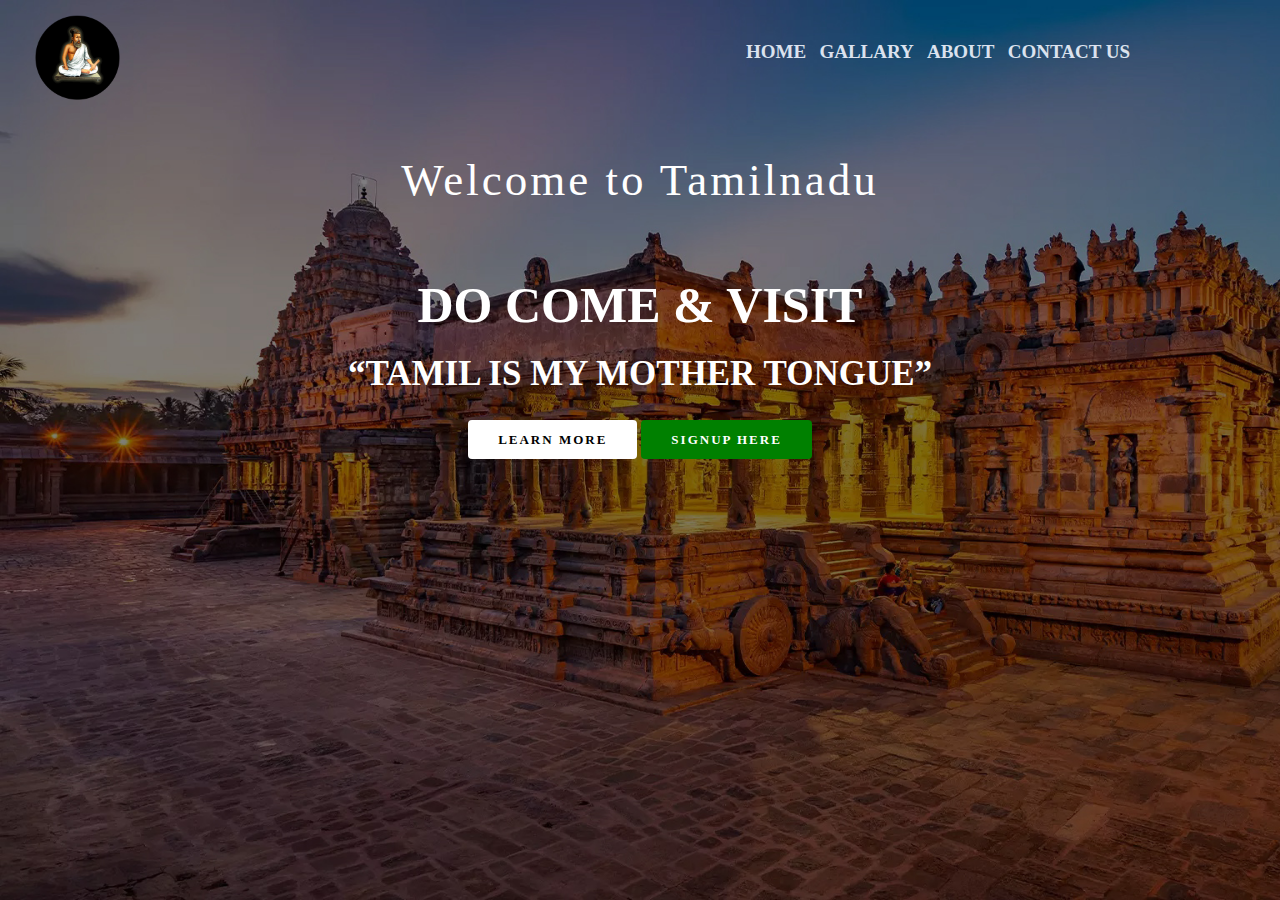
<file: index.html>
<!DOCTYPE html>
<html lang="en">
<head>
    <meta charset="UTF-8">
    <meta name="viewport" content="width=device-width, initial-scale=1.0">
    <title>Tamilnadu Tourism</title>
    <link rel="stylesheet" href="style.css">
</head>
<body>
    <header>
        <nav>
            <div class="logo">
                <img src="logo.png" alt="pic1" height="85" width="85">
            </div>
            <div class="menu">
                <a href="home.html">HOME</a>
                <a href="gallary.html">GALLARY</a>
                <a href="about.html">ABOUT</a>
                <a href="contact.html">CONTACT US</a>
            </div>
        </nav>
        <section>
            <h2>Welcome to Tamilnadu</h2>
            <h1>DO COME & VISIT
                <span class="changecontent"></span></h1>
                <p><q>Tamil is my mother Tongue</q></p><br><br>
                <a href="learn more.html" class="btnone">learn more</a>
                <a href="#" class="btntwo">signup here</a>
        </section>
    </header>
</body>
</html>
</file>
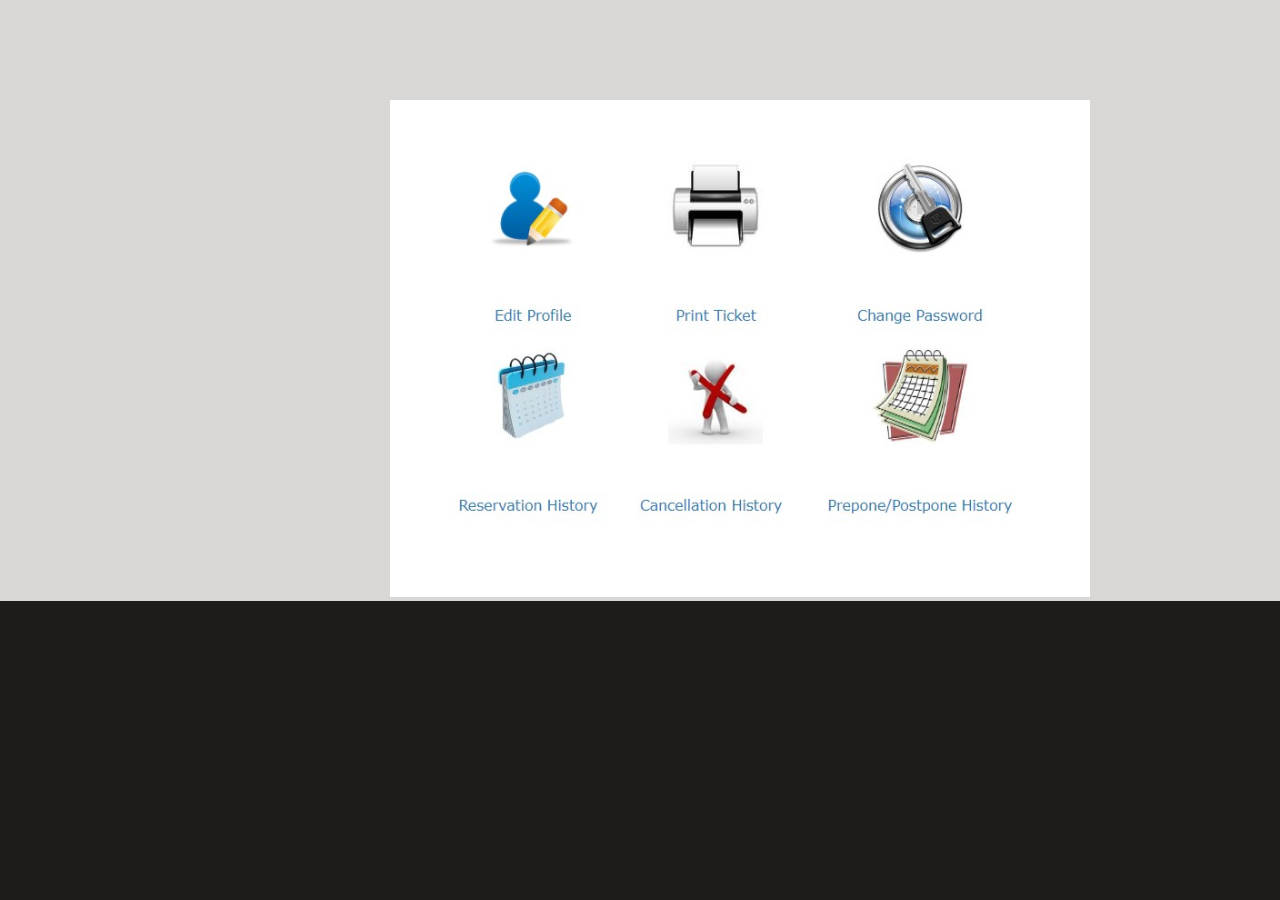
<file: about.html>
<!DOCTYPE html>
<html lang="en">
<head>
    <meta charset="UTF-8">
    <meta name="viewport" content="width=device-width, initial-scale=1.0">
    <title>About</title>
    <link rel="stylesheet" href="style.css">
</head>
<body class="color"> 
    <div class="abu">
        <img class="cus" src="customer .jpg" width="700">
    </div><br><br><br>
    </body>
</body>
</html>
</file>
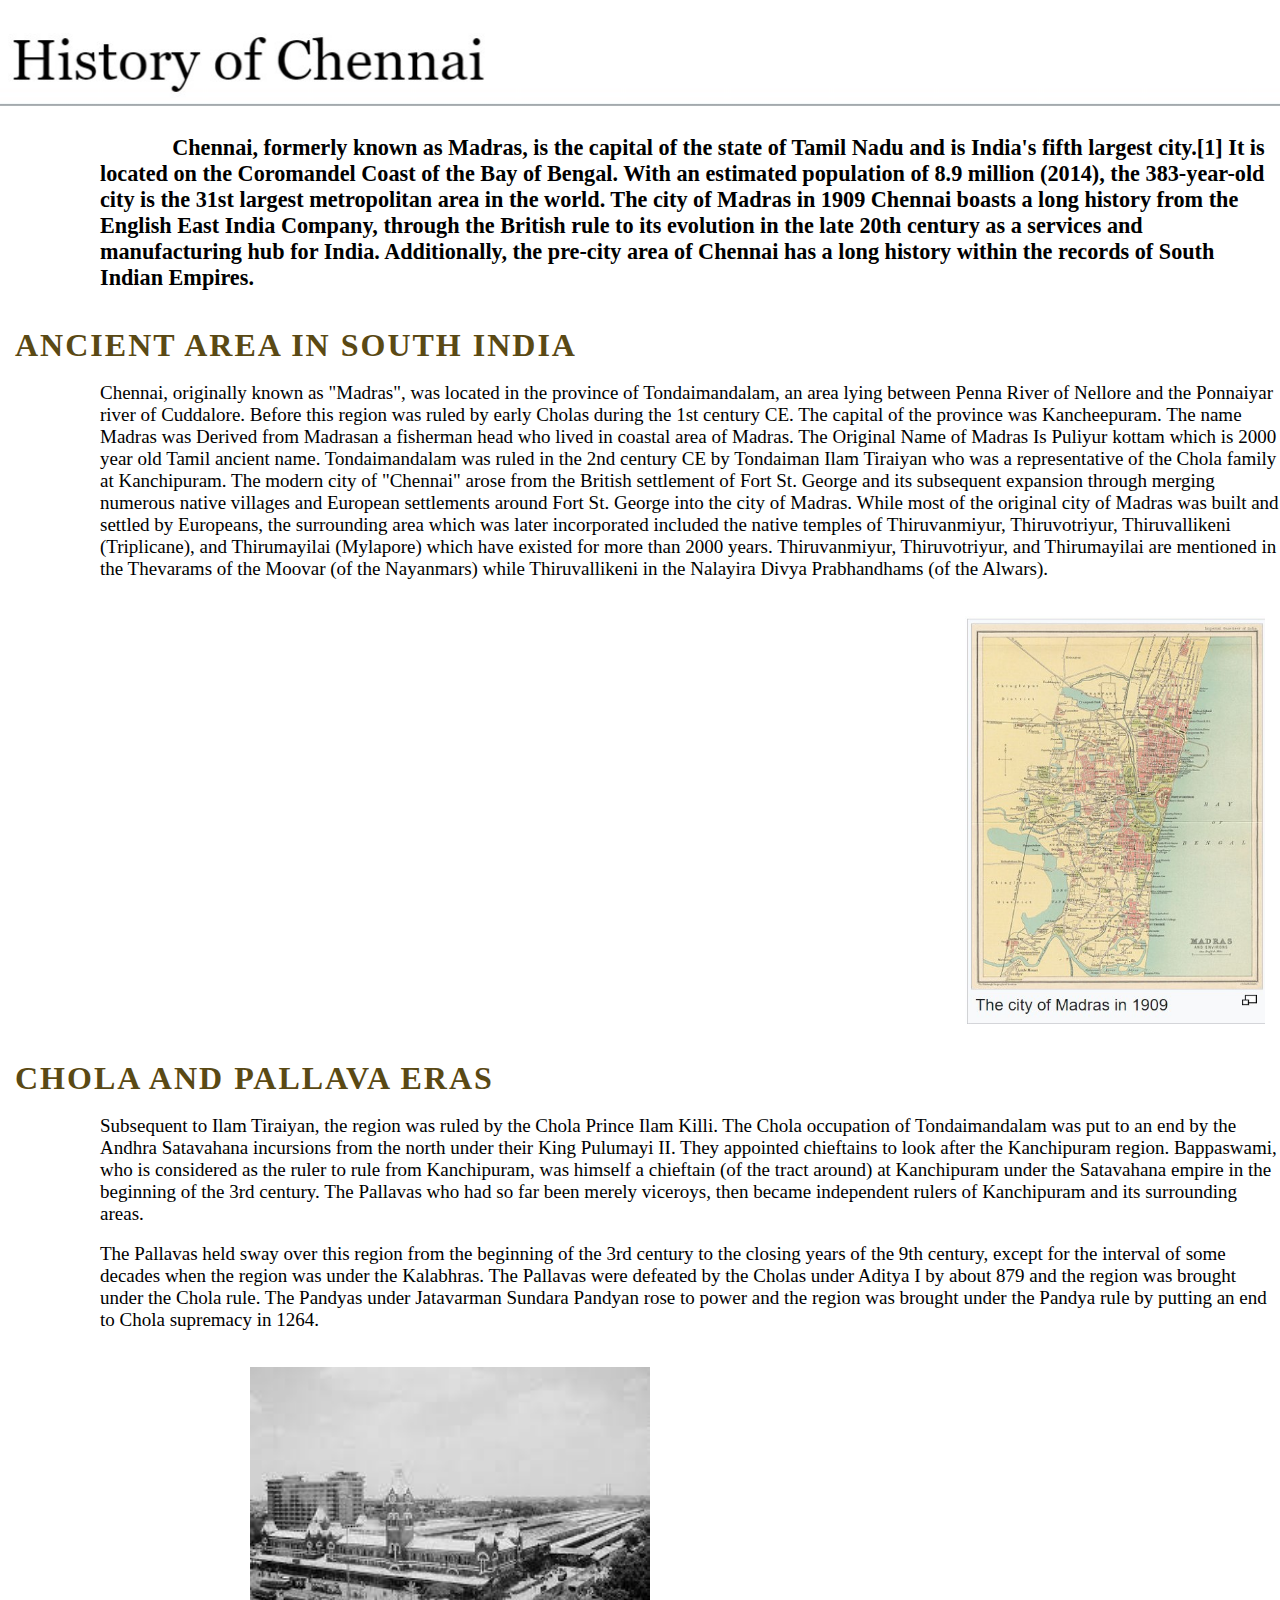
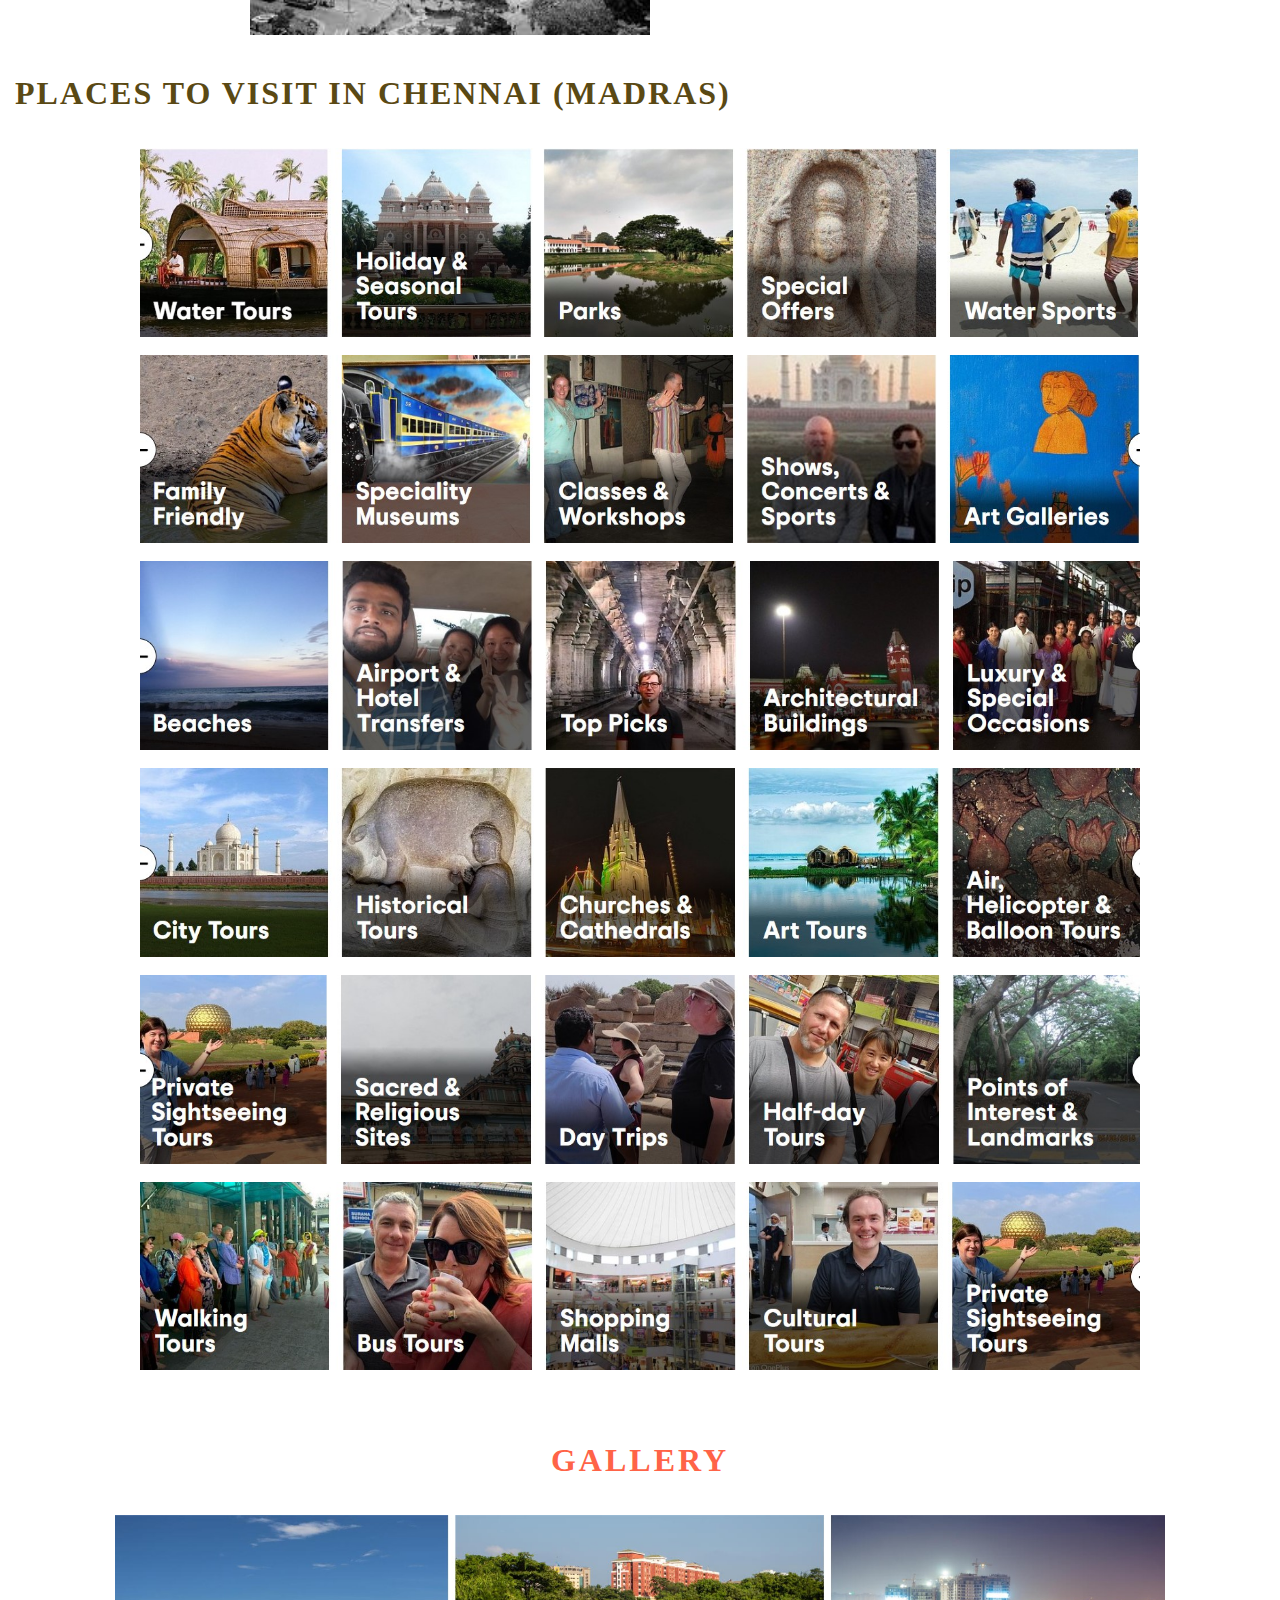
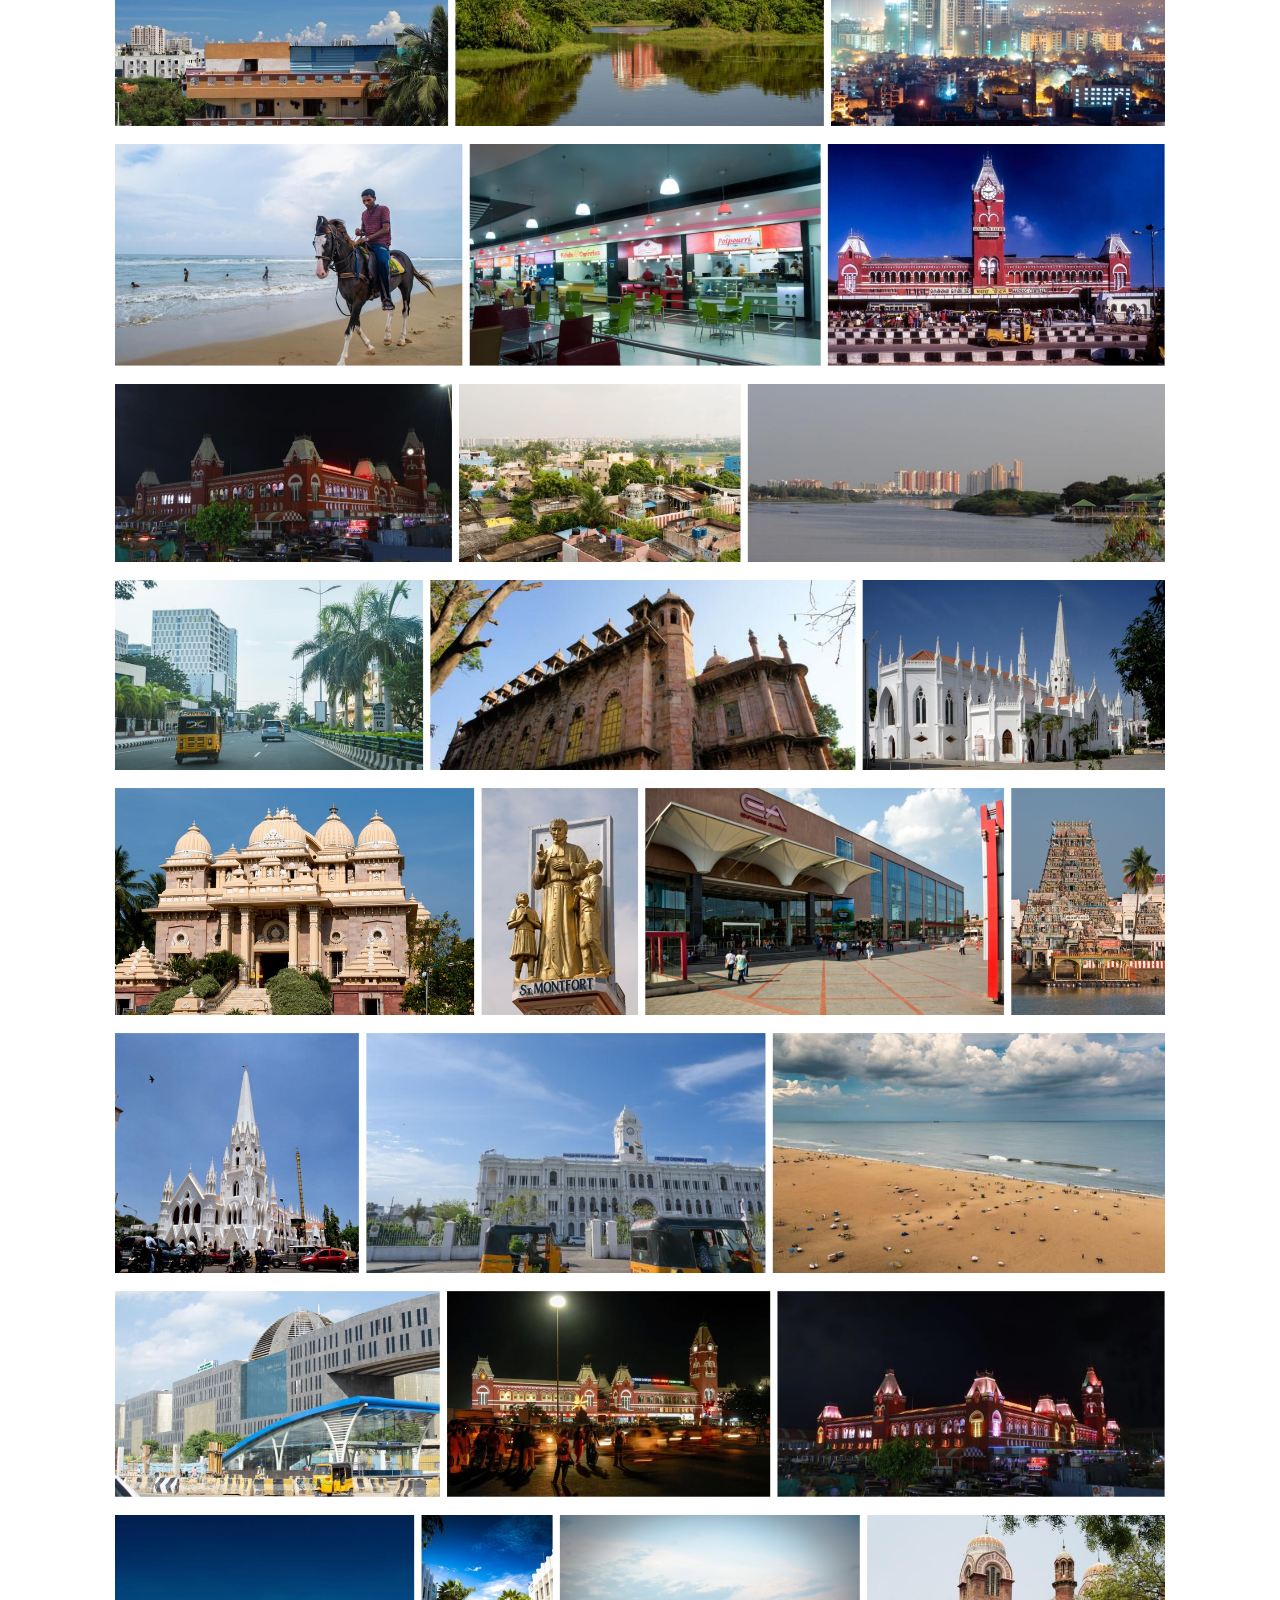
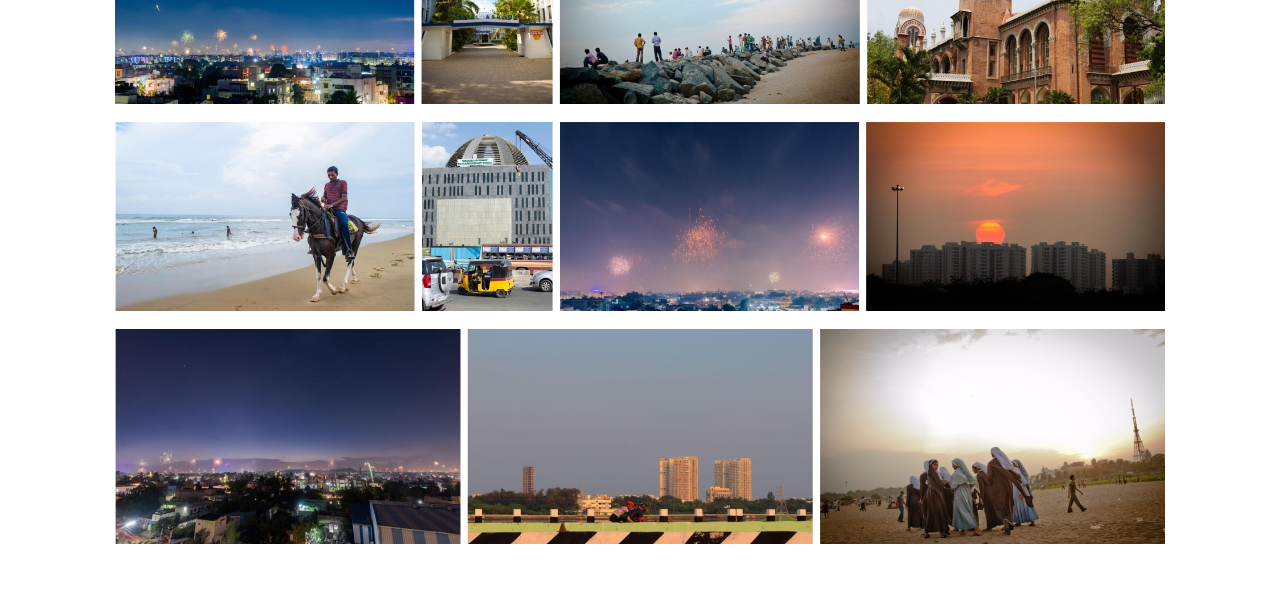
<file: chennai data.html>
<!DOCTYPE html>
<html lang="en">
<head>
    <meta charset="UTF-8">
    <meta name="viewport" content="width=device-width, initial-scale=1.0">
    <title>Chennai data.com</title>
    <link rel="stylesheet" href="style.css">
</head>
<body>
    <div class="fir">
        <img src="chennai first .jpg" width="1461">
    </div><br>
    <div class="p2">
        <h3>&nbsp;&nbsp;&nbsp;&nbsp;&nbsp;&nbsp;&nbsp;&nbsp;&nbsp;&nbsp;&nbsp;&nbsp;&nbsp;Chennai, formerly known as Madras, is the capital of the state of Tamil Nadu and is India's fifth largest city.[1] It is located on the Coromandel Coast of the Bay of Bengal. With an estimated population of 8.9 million (2014), the 383-year-old city is the 31st largest metropolitan area in the world.


            The city of Madras in 1909
            Chennai boasts a long history from the English East India Company, through the British rule to its evolution in the late 20th century as a services and manufacturing hub for India. Additionally, the pre-city area of Chennai has a long history within the records of South Indian Empires.</h3>
    </div><br><br>
    <div class="h3">
        <h1>Ancient area in South India</h1>
    </div><br>
    <div class="p2">
        <p>Chennai, originally known as "Madras", was located in the province of Tondaimandalam, an area lying between Penna River of Nellore and the Ponnaiyar river of Cuddalore. Before this region was ruled by early Cholas during the 1st century CE. The capital of the province was Kancheepuram. The name Madras was Derived from Madrasan a fisherman head who lived in coastal area of Madras. The Original Name of Madras Is Puliyur kottam which is 2000 year old Tamil ancient name. Tondaimandalam was ruled in the 2nd century CE by Tondaiman Ilam Tiraiyan who was a representative of the Chola family at Kanchipuram. The modern city of "Chennai" arose from the British settlement of Fort St. George and its subsequent expansion through merging numerous native villages and European settlements around Fort St. George into the city of Madras. While most of the original city of Madras was built and settled by Europeans, the surrounding area which was later incorporated included the native temples of Thiruvanmiyur, Thiruvotriyur, Thiruvallikeni (Triplicane), and Thirumayilai (Mylapore) which have existed for more than 2000 years. Thiruvanmiyur, Thiruvotriyur, and Thirumayilai are mentioned in the Thevarams of the Moovar (of the Nayanmars) while Thiruvallikeni in the Nalayira Divya Prabhandhams (of the Alwars).</p>
    </div><br><br>
    <div class="mad">
        <img src="mad.jpg" width="300">
    </div><br><br>
    <div class="h3">
        <h1>Chola and Pallava eras</h1>
    </div><br>
    <div class="p2">
        <p>Subsequent to Ilam Tiraiyan, the region was ruled by the Chola Prince Ilam Killi. The Chola occupation of Tondaimandalam was put to an end by the Andhra Satavahana incursions from the north under their King Pulumayi II. They appointed chieftains to look after the Kanchipuram region. Bappaswami, who is considered as the ruler to rule from Kanchipuram, was himself a chieftain (of the tract around) at Kanchipuram under the Satavahana empire in the beginning of the 3rd century. The Pallavas who had so far been merely viceroys, then became independent rulers of Kanchipuram and its surrounding areas.</p>
    </div><br>
    <div class="p2">
        <p>
            The Pallavas held sway over this region from the beginning of the 3rd century to the closing years of the 9th century, except for the interval of some decades when the region was under the Kalabhras. The Pallavas were defeated by the Cholas under Aditya I by about 879 and the region was brought under the Chola rule. The Pandyas under Jatavarman Sundara Pandyan rose to power and the region was brought under the Pandya rule by putting an end to Chola supremacy in 1264.
        </p>
    </div><br><br>
    <div class="map1">
        <img src="chennnai 3.jpeg" width="400">
    </div><br><br>
    <div class="h3">
        <h1>Places to Visit in Chennai (Madras)</h1>
    </div><br><br>
    <div class="pl">
        <img src="cp1.jpg" width="1000">
    </div><br>
    <div class="pl">
        <img src="cp2.jpg" width="1000">
    </div><br>
    <div class="pl">
        <img src="cp3.jpg" width="1000">
    </div><br>
    <div class="pl">
        <img src="cp4.jpg" width="1000">
    </div><br>
    <div class="pl">
        <img src="cp5.jpg" width="1000">
    </div><br>
    <div class="pl">
        <img src="cp6.jpg" width="1000">
    </div><br><br><br><br>
    <div class="gal">
        <h1>gallery</h1>
    </div><br><br>
    <div class="tg">
        <img src="chg1.jpg" width="1050">
    </div><br>
    <div class="tg">
        <img src="chg2.jpg" width="1050">
    </div><br>
    <div class="tg">
        <img src="chg3.jpg" width="1050">
    </div><br>
    <div class="tg">
        <img src="chg4.jpg" width="1050">
    </div><br>
    <div class="tg">
        <img src="chg5.jpg" width="1050">
    </div><br>
    <div class="tg">
        <img src="chg6.jpg" width="1050">
    </div><br>
    <div class="tg">
        <img src="chg7.jpg" width="1050">
    </div><br>
    <div class="tg">
        <img src="chg8.jpg" width="1050">
    </div><br>
    <div class="tg">
        <img src="chg9.jpg" width="1050">
    </div><br>
    <div class="tg">
        <img src="chg10.jpg" width="1050">
    </div><br><br><br>
</body>
</html>
</file>
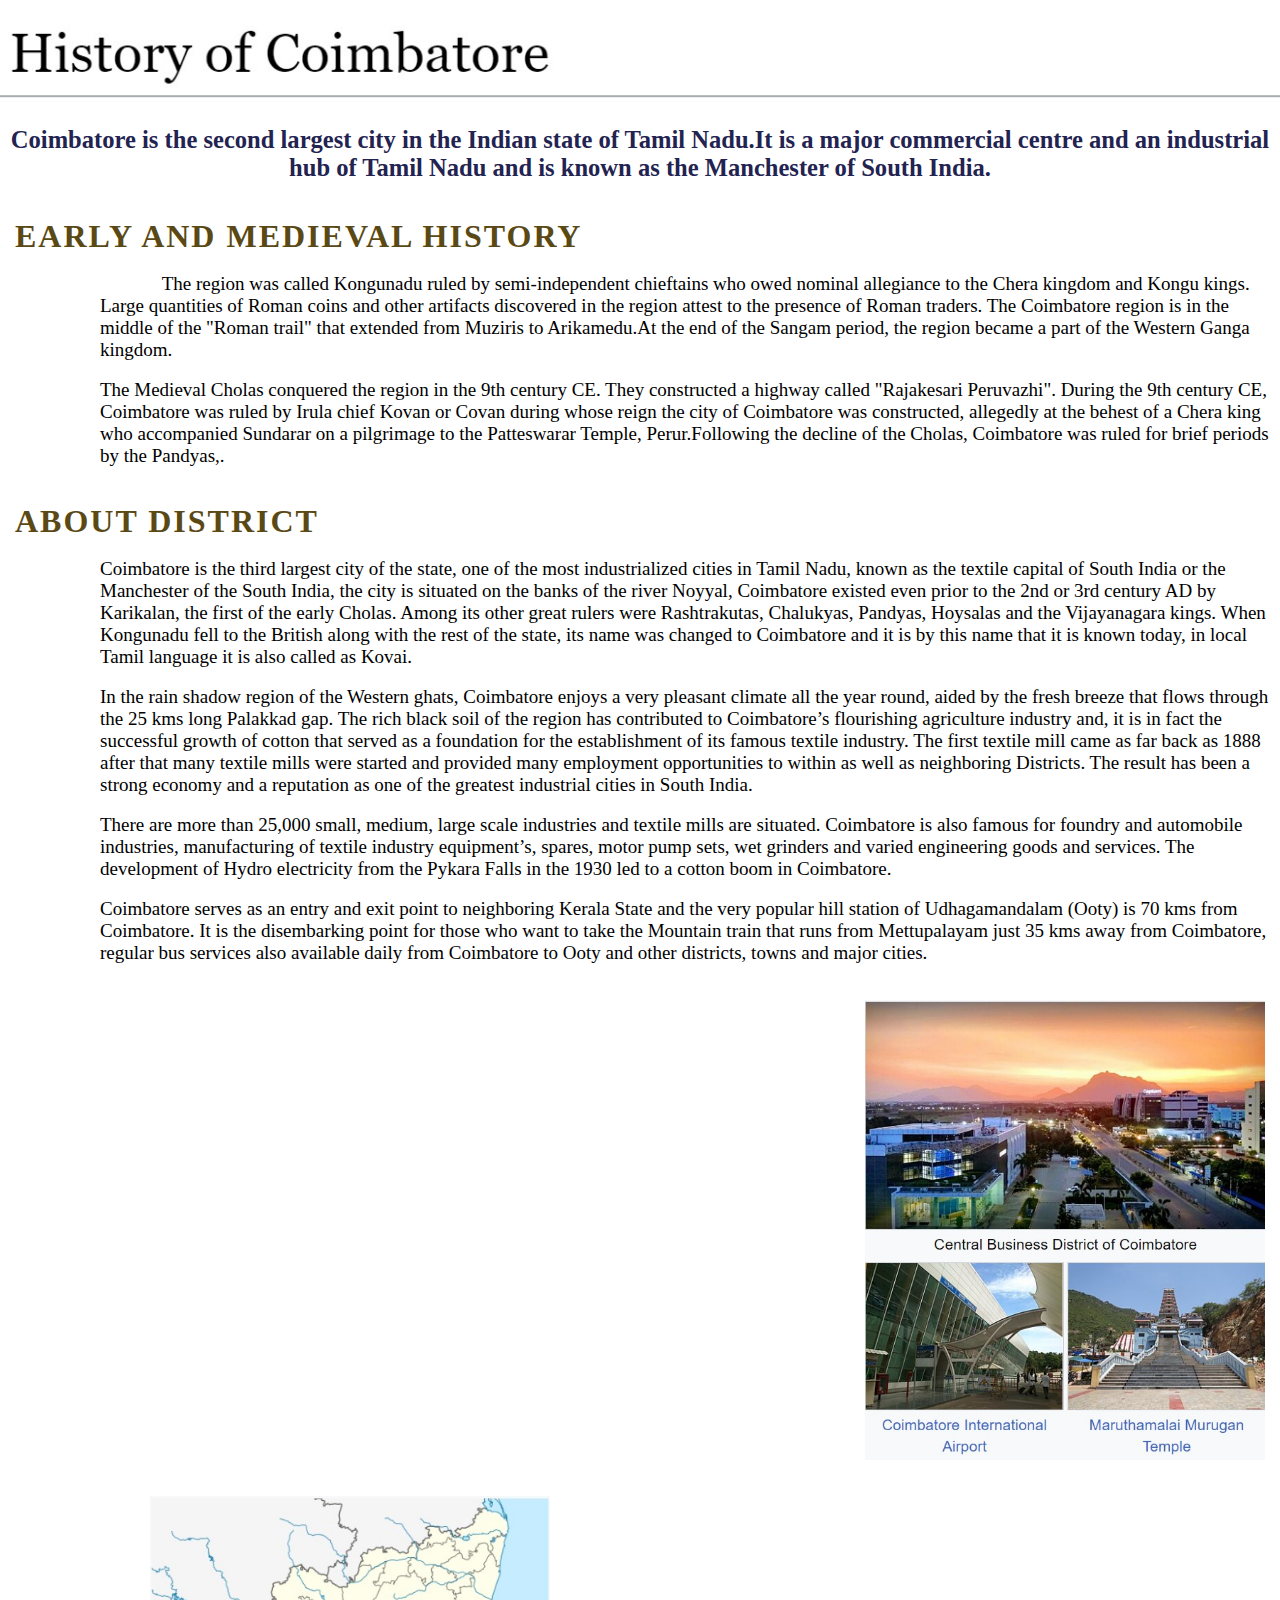
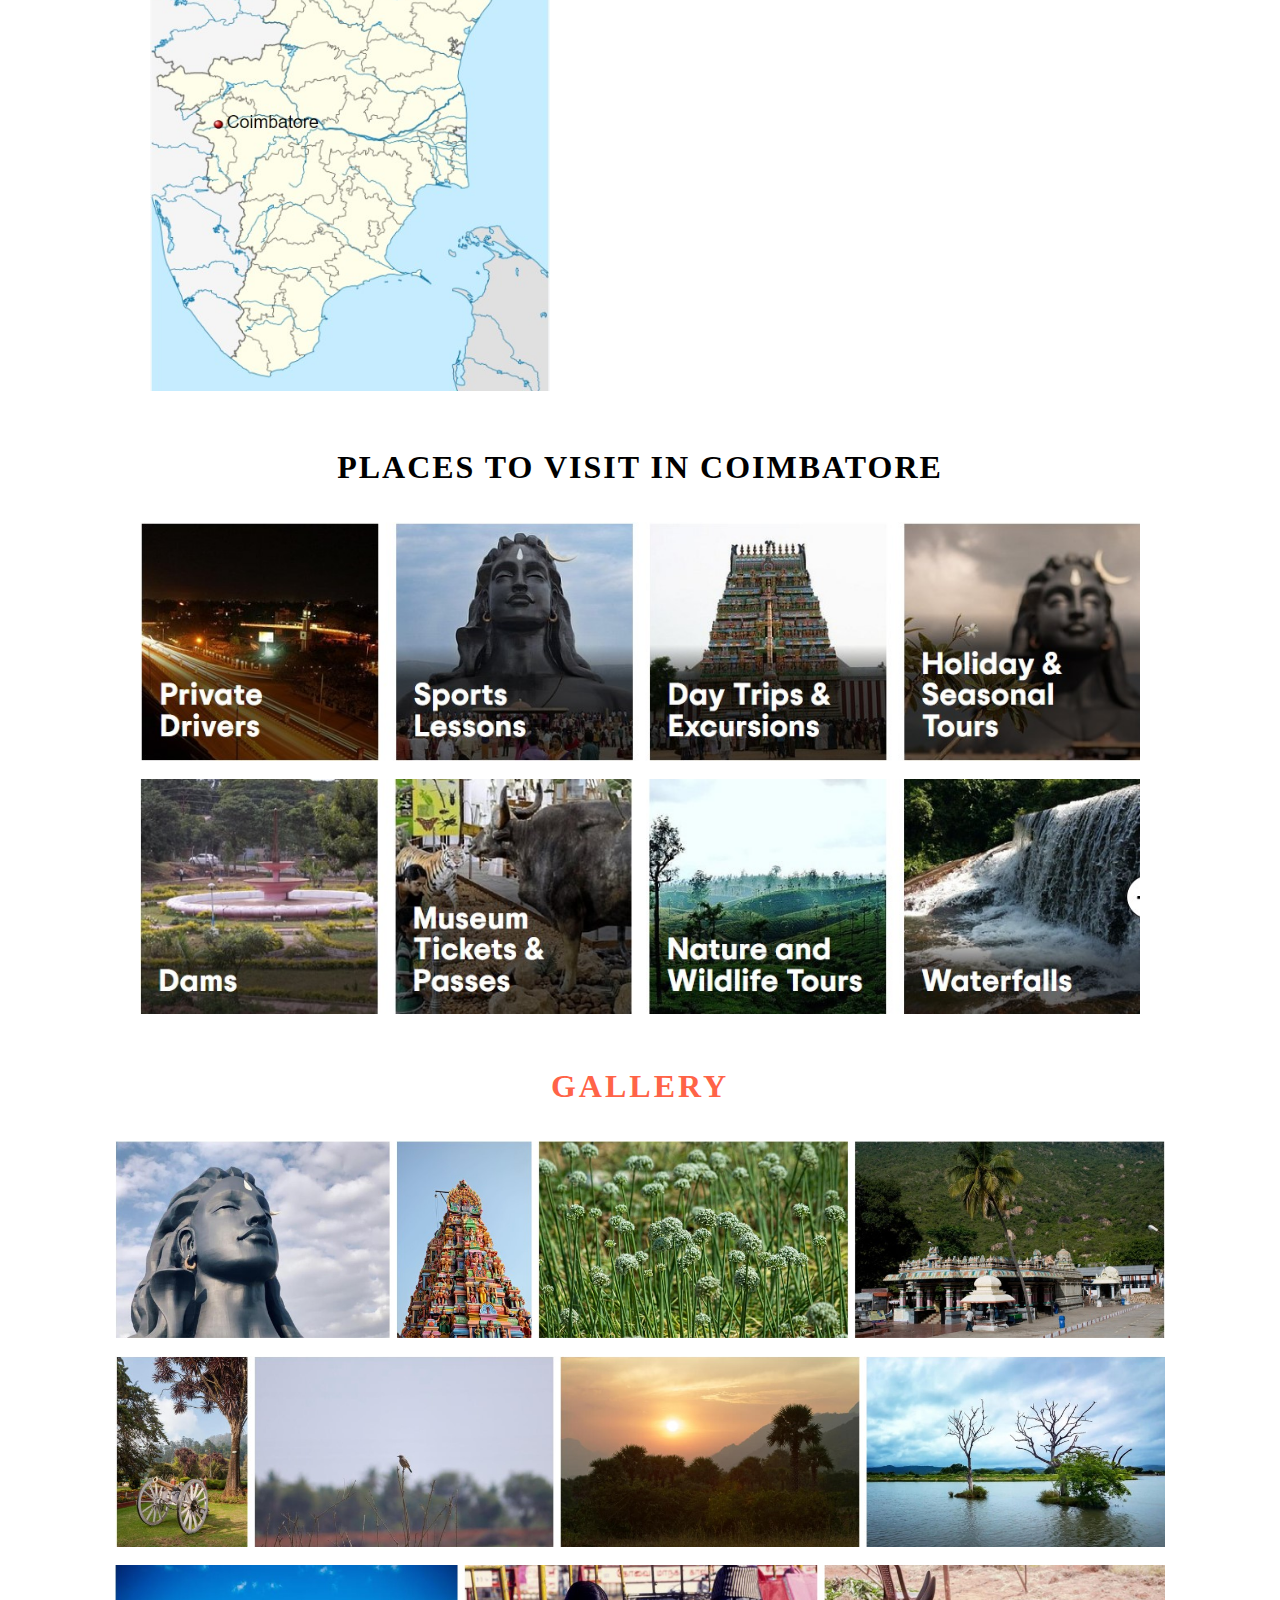
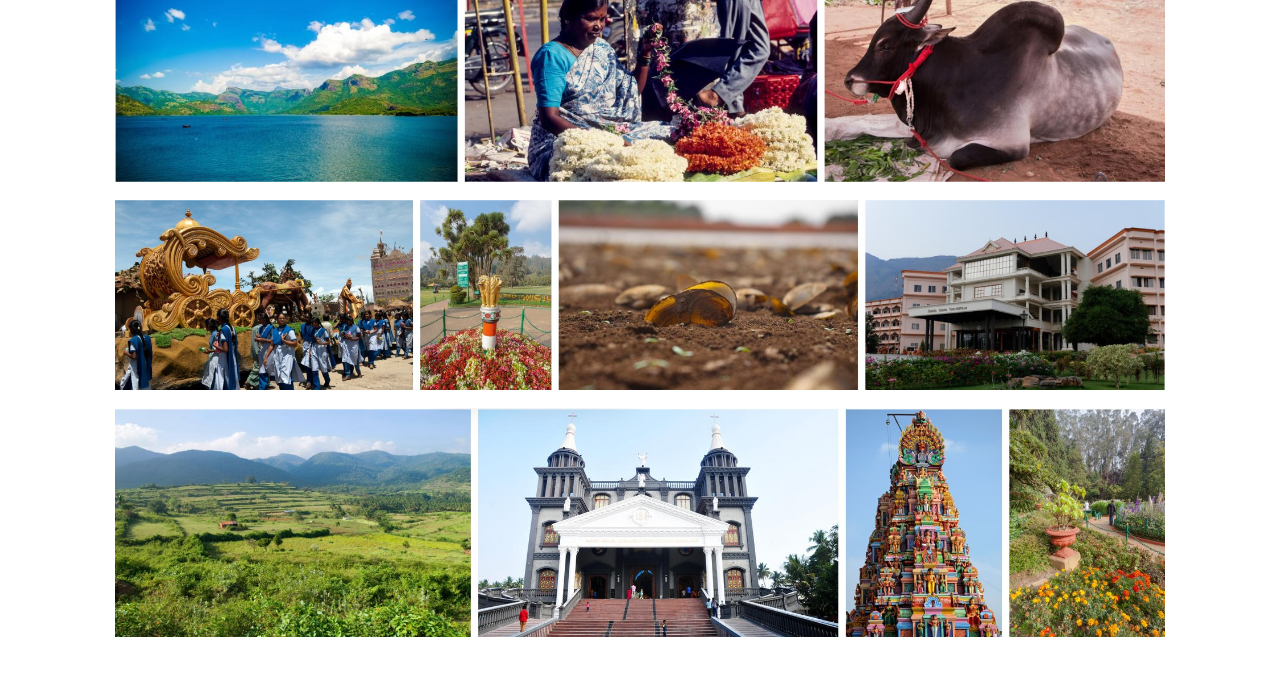
<file: coimbatore data.html>
<!DOCTYPE html>
<html lang="en">
<head>
    <meta charset="UTF-8">
    <meta name="viewport" content="width=device-width, initial-scale=1.0">
    <title>Coimbature data.com</title>
    <link rel="stylesheet" href="style.css">
</head>
<body>
    <div class="fir">
        <img src="covai first.jpg" width="1461">
    </div><br>
    <div class="covai">
        <h3>Coimbatore is the second largest city in the Indian state of Tamil Nadu.It is a major commercial centre and an industrial hub of Tamil Nadu and is known as the Manchester of South India.</h3>
    </div><br><br>
    <div class="h3">
        <h1>Early and medieval history</h1>
    </div><br>
    <div class="p2">
        <p>&nbsp;&nbsp;&nbsp;&nbsp;&nbsp;&nbsp;&nbsp;&nbsp;&nbsp;&nbsp;&nbsp;&nbsp;&nbsp;The region was called Kongunadu ruled by semi-independent chieftains who owed nominal allegiance to the Chera kingdom and Kongu kings. Large quantities of Roman coins and other artifacts discovered in the region attest to the presence of Roman traders. The Coimbatore region is in the middle of the "Roman trail" that extended from Muziris to Arikamedu.At the end of the Sangam period, the region became a part of the Western Ganga kingdom.</p>
    </div><br>
    <div class="p2">
        <p>The Medieval Cholas conquered the region in the 9th century CE. They constructed a highway called "Rajakesari Peruvazhi". During the 9th century CE, Coimbatore was ruled by Irula chief Kovan or Covan during whose reign the city of Coimbatore was constructed, allegedly at the behest of a Chera king who accompanied Sundarar on a pilgrimage to the Patteswarar Temple, Perur.Following the decline of the Cholas, Coimbatore was ruled for brief periods by the Pandyas,.</p>
    </div><br><br>
    <div class="h3">
        <h1>About District</h1>
    </div><br>
    <div class="p2">
        <p>Coimbatore is the third largest city of the state, one of the most industrialized cities in Tamil Nadu, known as the textile capital of South India or the Manchester of the South India, the city is situated on the banks of the river Noyyal, Coimbatore existed even prior to the 2nd or 3rd century AD by Karikalan, the first of the early Cholas. Among its other great rulers were Rashtrakutas, Chalukyas, Pandyas, Hoysalas and the Vijayanagara kings. When Kongunadu fell to the British along with the rest of the state, its name was changed to Coimbatore and it is by this name that it is known today,  in  local Tamil language it is also called as Kovai.</p>
    </div><br>
    <div class="p2">
        <p>In the rain shadow region of the Western ghats, Coimbatore enjoys a very pleasant climate all the year round, aided by the fresh breeze that flows through the 25 kms long Palakkad gap. The rich black soil of the region has contributed to Coimbatore’s flourishing agriculture industry and, it is in fact the successful growth of cotton that served as a foundation for the establishment of its famous textile industry. The first textile mill came as far back as 1888 after that many textile mills were started and provided many employment opportunities to within as well as neighboring Districts. The result has been a strong economy and a reputation as one of the greatest industrial cities in South India.</p>
    </div><br>
    <div class="p2">
        <p>There are more than 25,000 small, medium, large scale industries and textile mills are situated. Coimbatore is also famous for  foundry and automobile industries, manufacturing of textile industry equipment’s, spares,  motor pump sets, wet grinders and varied engineering goods and services. The development of Hydro electricity from the Pykara Falls in the 1930 led to a cotton boom in Coimbatore.</p>
    </div><br>
    <div class="p2">
        <p>Coimbatore serves as an entry and exit point to neighboring Kerala State and the very popular hill station of Udhagamandalam (Ooty) is 70 kms from Coimbatore. It is the disembarking point for those who want to take the Mountain train that runs from Mettupalayam just 35 kms away from Coimbatore, regular bus services also available daily from Coimbatore to Ooty and other districts, towns and major cities.</p>
    </div><br><br>
    <div class="c1">
        <img src="c1.jpg" width="400">
    </div><br><br>
    <div class="cmap">
        <img src="cmap.jpg" width="400">
    </div><br><br><br>
    <div class="plc">
        <h1>Places to Visit in Coimbatore</h1>
    </div><br><br>
    <div class="pl">
        <img src="pl1.jpg" width="1000">
    </div><br>
    <div class="pl">
        <img src="pl2.jpg" width="1000">
    </div><br><br><br>
    <div class="gal">
        <h1>Gallery</h1>
    </div><br><br>
    <div class="tg">
        <img src="cg1.jpg" width="1050">
    </div><br>
    <div class="tg">
        <img src="cg2.jpg" width="1050">
    </div><br>
    <div class="tg">
        <img src="cg3.jpg" width="1050">
    </div><br>
    <div class="tg">
        <img src="cg4.jpg" width="1050">
    </div><br>
    <div class="tg">
        <img src="cg5.jpg" width="1050">
    </div><br><br>
</body>
</html>
</file>
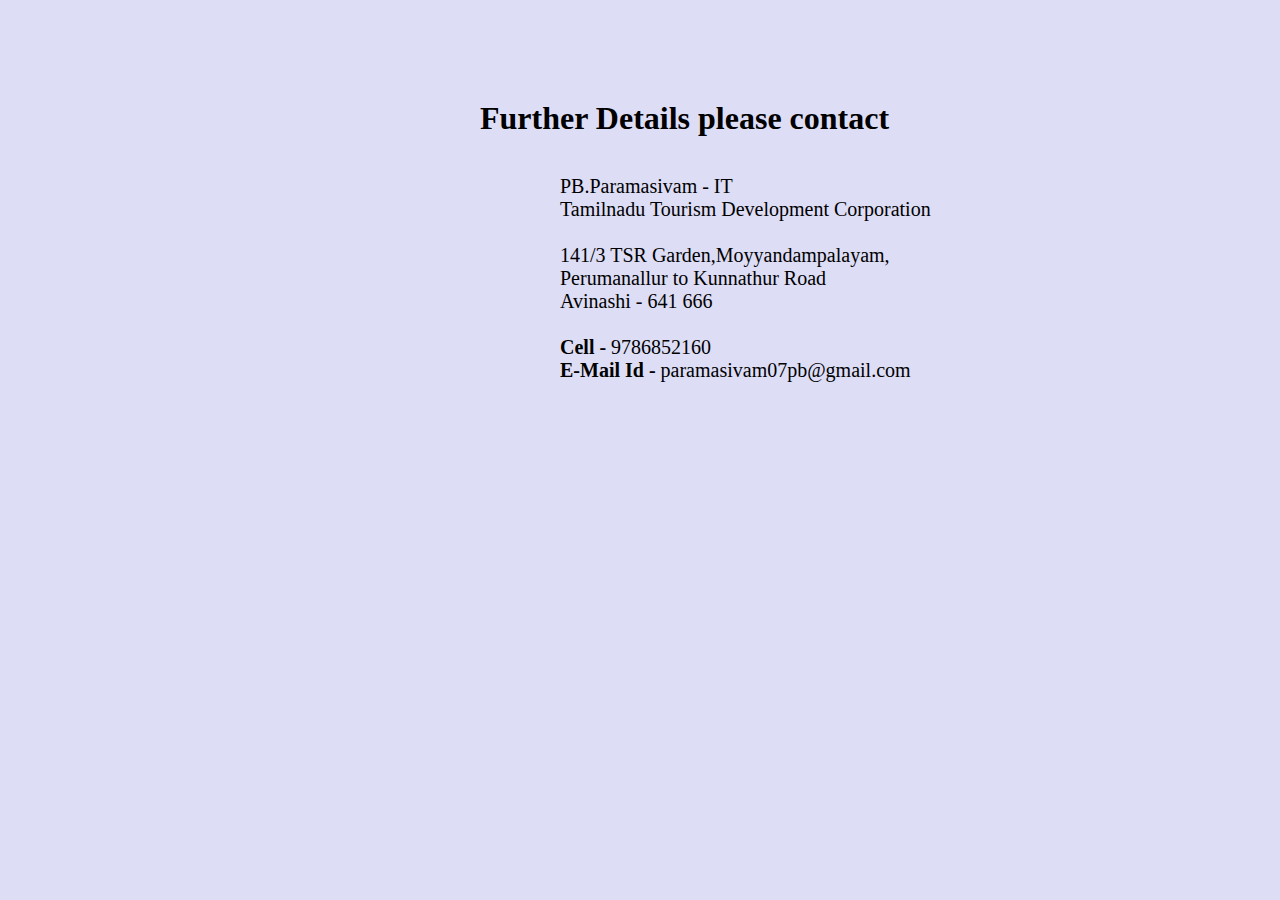
<file: contact.html>
<!DOCTYPE html>
<html lang="en">
<head>
    <meta charset="UTF-8">
    <meta name="viewport" content="width=device-width, initial-scale=1.0">
    <title>contact us</title>
    <link rel="stylesheet" href="style.css">
</head>
<body class="body">
    <div>
        <h1 class="fur">Further Details please contact </h1>
    </div><br>
    <div>
        <ul class="fur1">
            <li>PB.Paramasivam - IT</li>
            <LI>Tamilnadu Tourism Development Corporation</LI><br>
            <li>141/3 TSR Garden,Moyyandampalayam,</li>
            <li>Perumanallur to Kunnathur Road</li>
            <li>Avinashi - 641 666</li><br>
            <li><span class="cont">Cell - </span>9786852160</li>
            <li><span class="cont">E-Mail Id - </span>paramasivam07pb@gmail.com</li>
        </ul>
    </div>
    
</body>
</html>
</file>
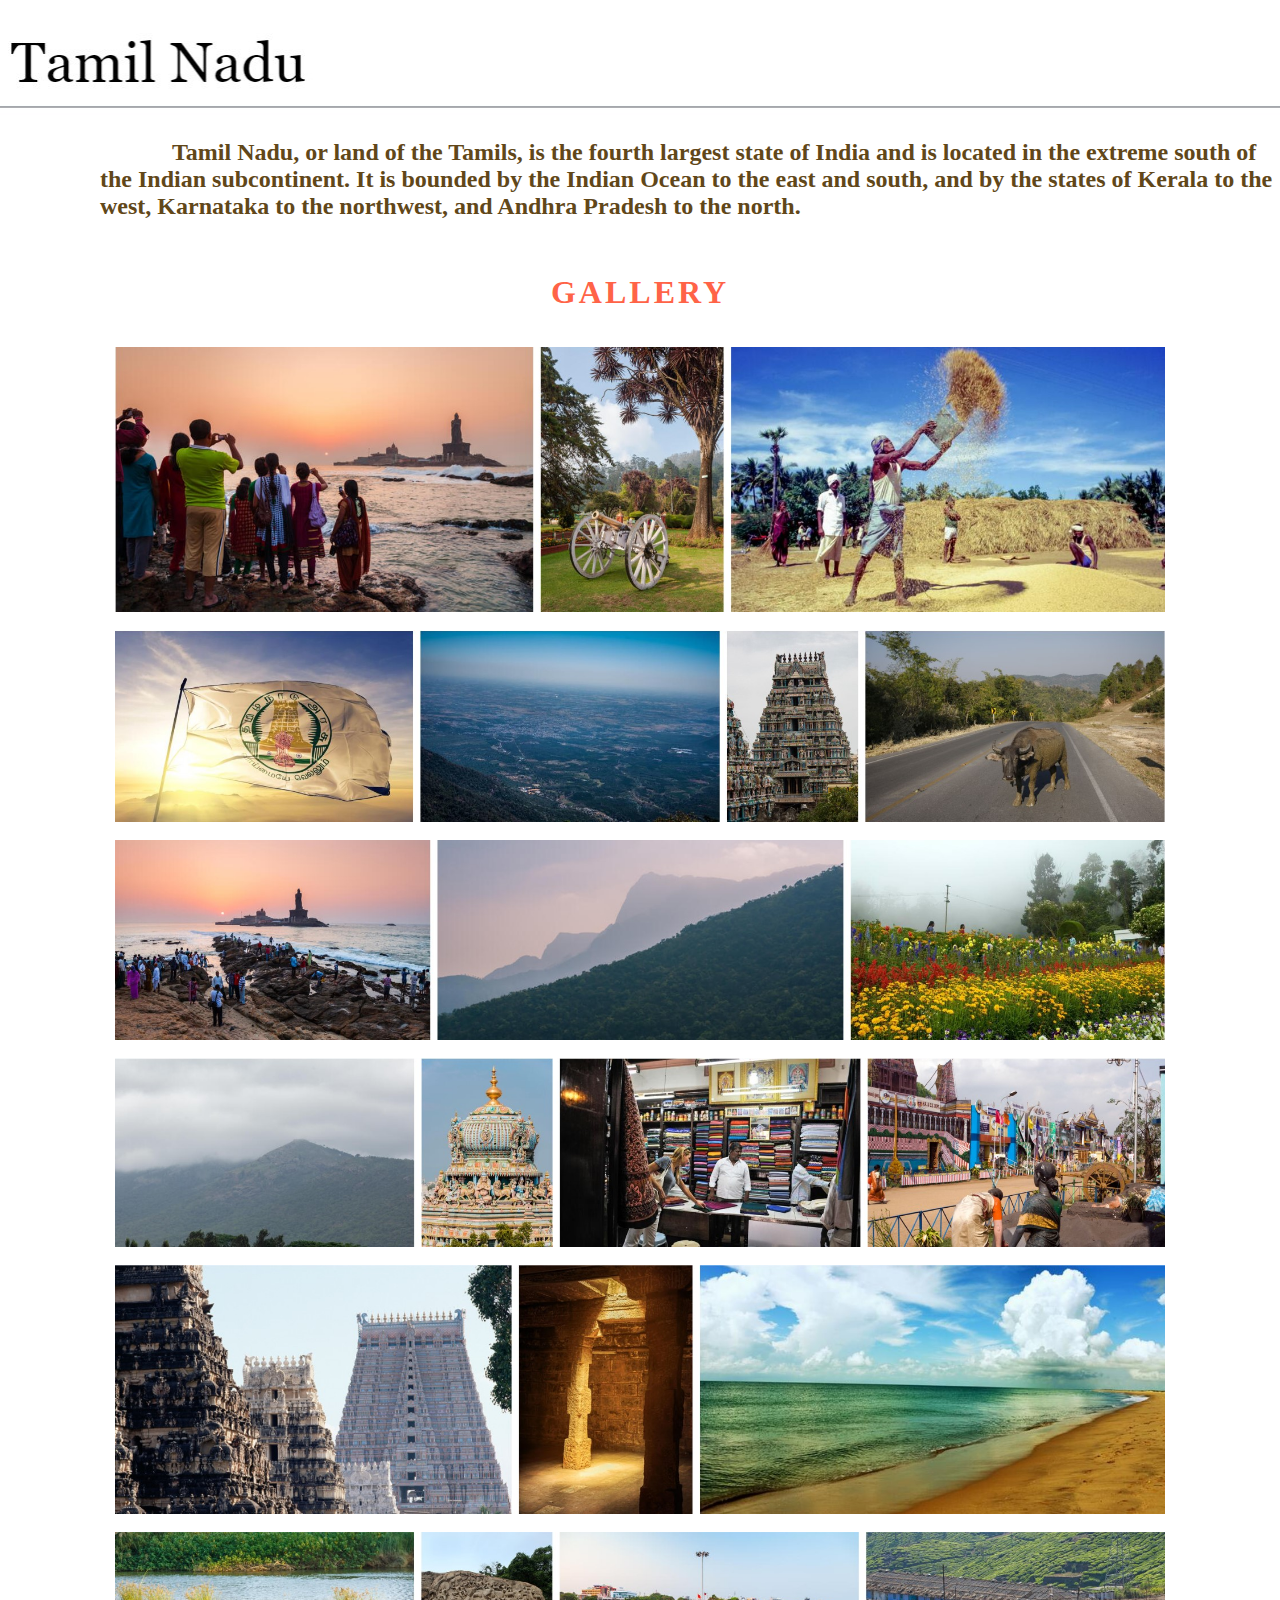
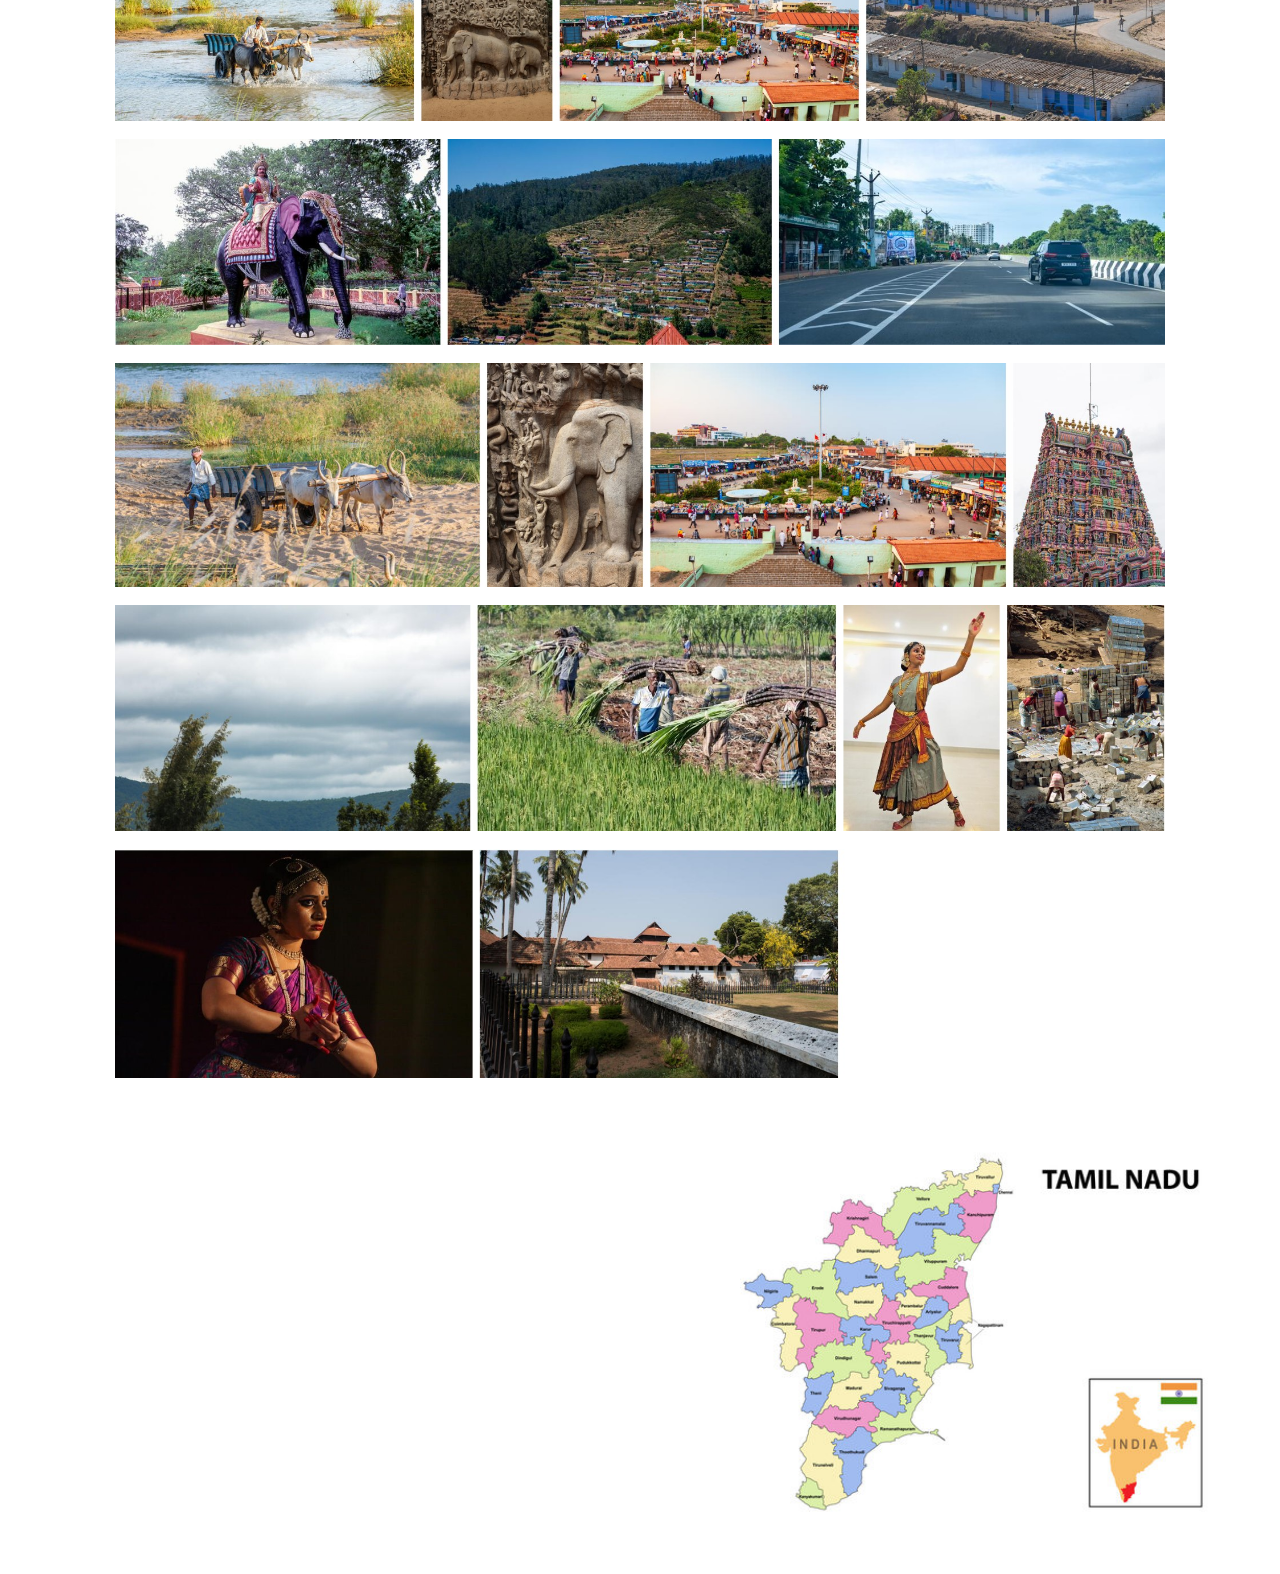
<file: gallary.html>
<!DOCTYPE html>
<html lang="en">
<head>
    <meta charset="UTF-8">
    <meta name="viewport" content="width=device-width, initial-scale=1.0">
    <title>Gallary</title>
    <link rel="stylesheet" href="style.css">
</head>
<body>
    <div class="fir">
        <img src="tamil1.jpg" width="1461">
    </div><br>
    <div class="p5">
        <h2>&nbsp;&nbsp;&nbsp;&nbsp;&nbsp;&nbsp;&nbsp;&nbsp;&nbsp;&nbsp;&nbsp;&nbsp;Tamil Nadu, or land of the Tamils, is the fourth largest state of India and is located in the extreme south of the Indian subcontinent. It is bounded by the Indian Ocean to the east and south, and by the states of Kerala to the west, Karnataka to the northwest, and Andhra Pradesh to the north.</h>
    </div><br><br><br>
    <div class="gal">
        <h1>gallery</h1>
    </div><br><br>
    <div class="tg">
        <img src="pg1.jpg" width="1050">
    </div><br>
    <div class="tg">
        <img src="pg2.jpg" width="1050">
    </div><br>
    <div class="tg">
        <img src="pg3.jpg" width="1050">
    </div><br>
    <div class="tg">
        <img src="pg4.jpg" width="1050">
    </div><br>
    <div class="tg">
        <img src="pg5.jpg" width="1050">
    </div><br>
    <div class="tg">
        <img src="pg6.jpg" width="1050">
    </div><br>
    <div class="tg">
        <img src="pg7.jpg" width="1050">
    </div><br>
    <div class="tg">
        <img src="pg8.jpg" width="1050">
    </div><br>
    <div class="tg">
        <img src="pg9.jpg" width="1050">
    </div><br>
    <div class="tg">
        <img src="pg10.jpg" width="1050">
    </div><br><br>
    <div class="tamilmap">
        <img src="tamil map.jpg" width="500">
    </div><br><br><br>
</body>
</html>
</file>
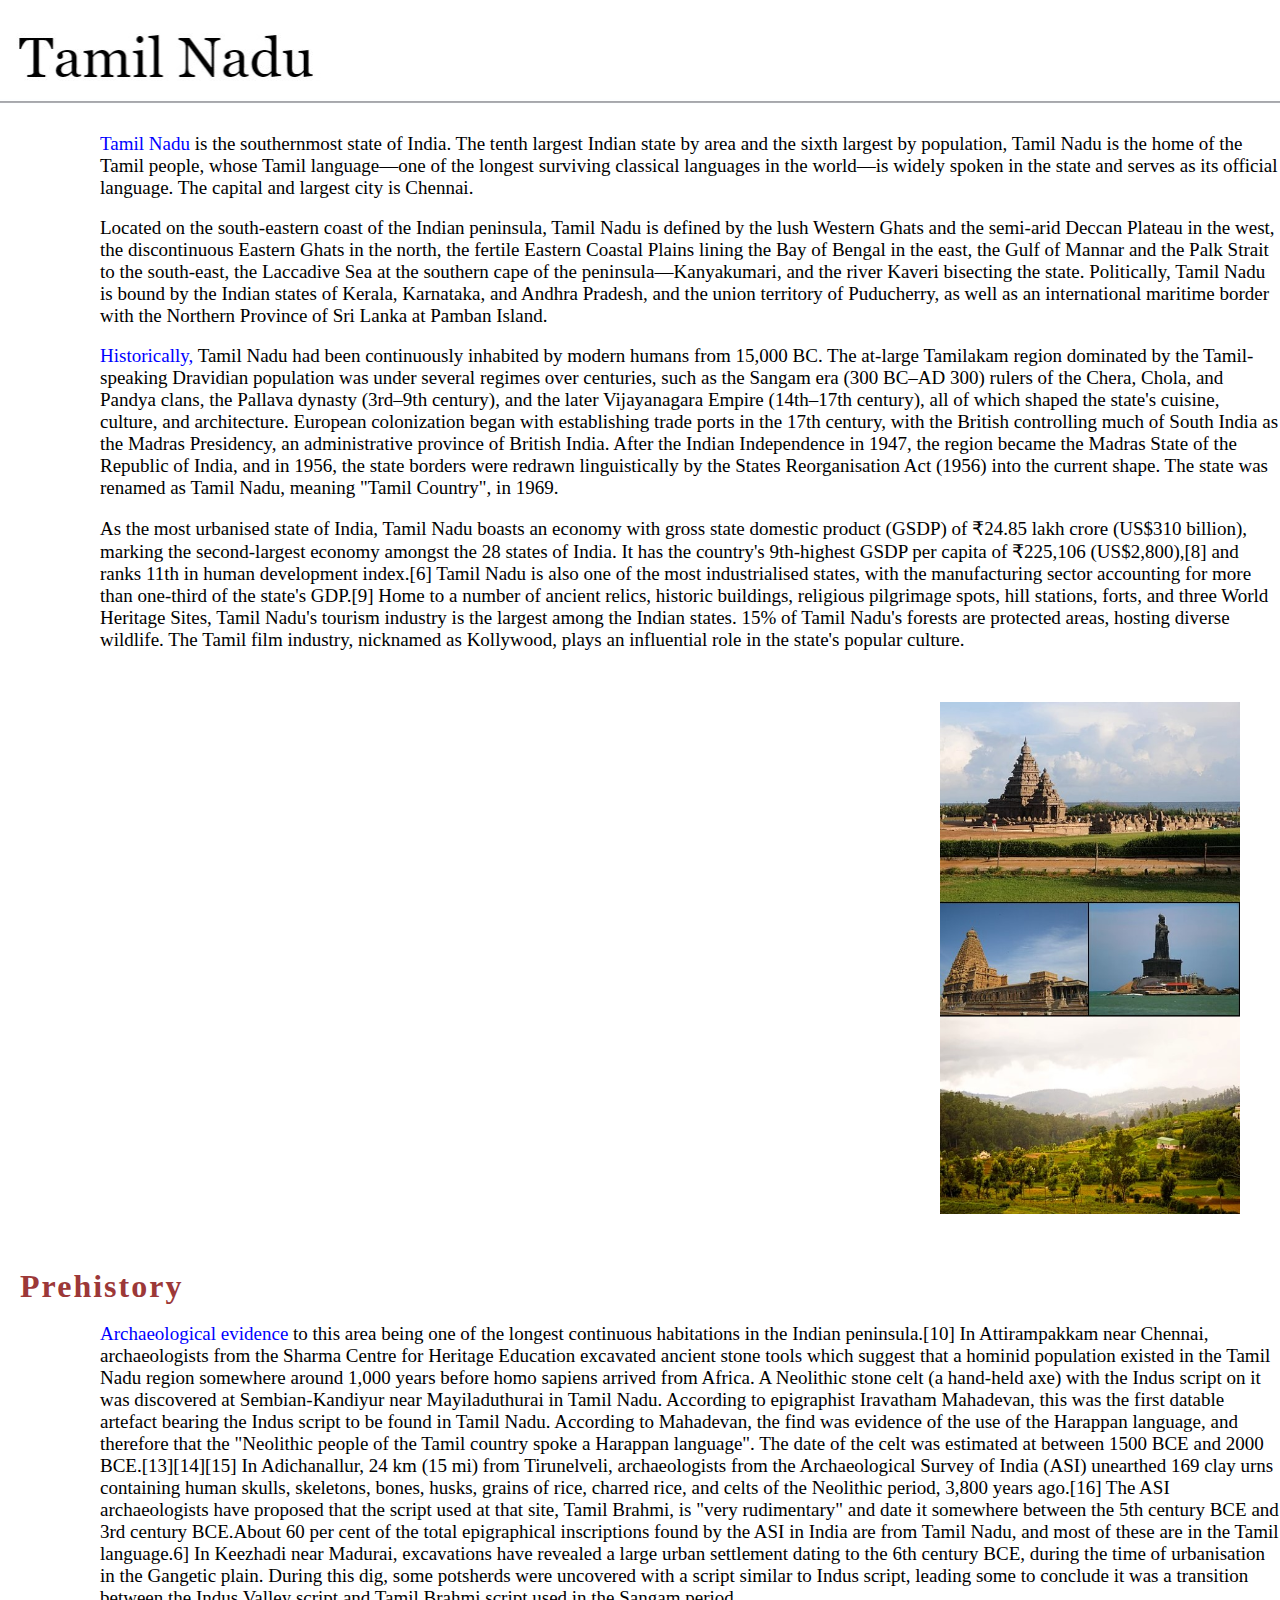
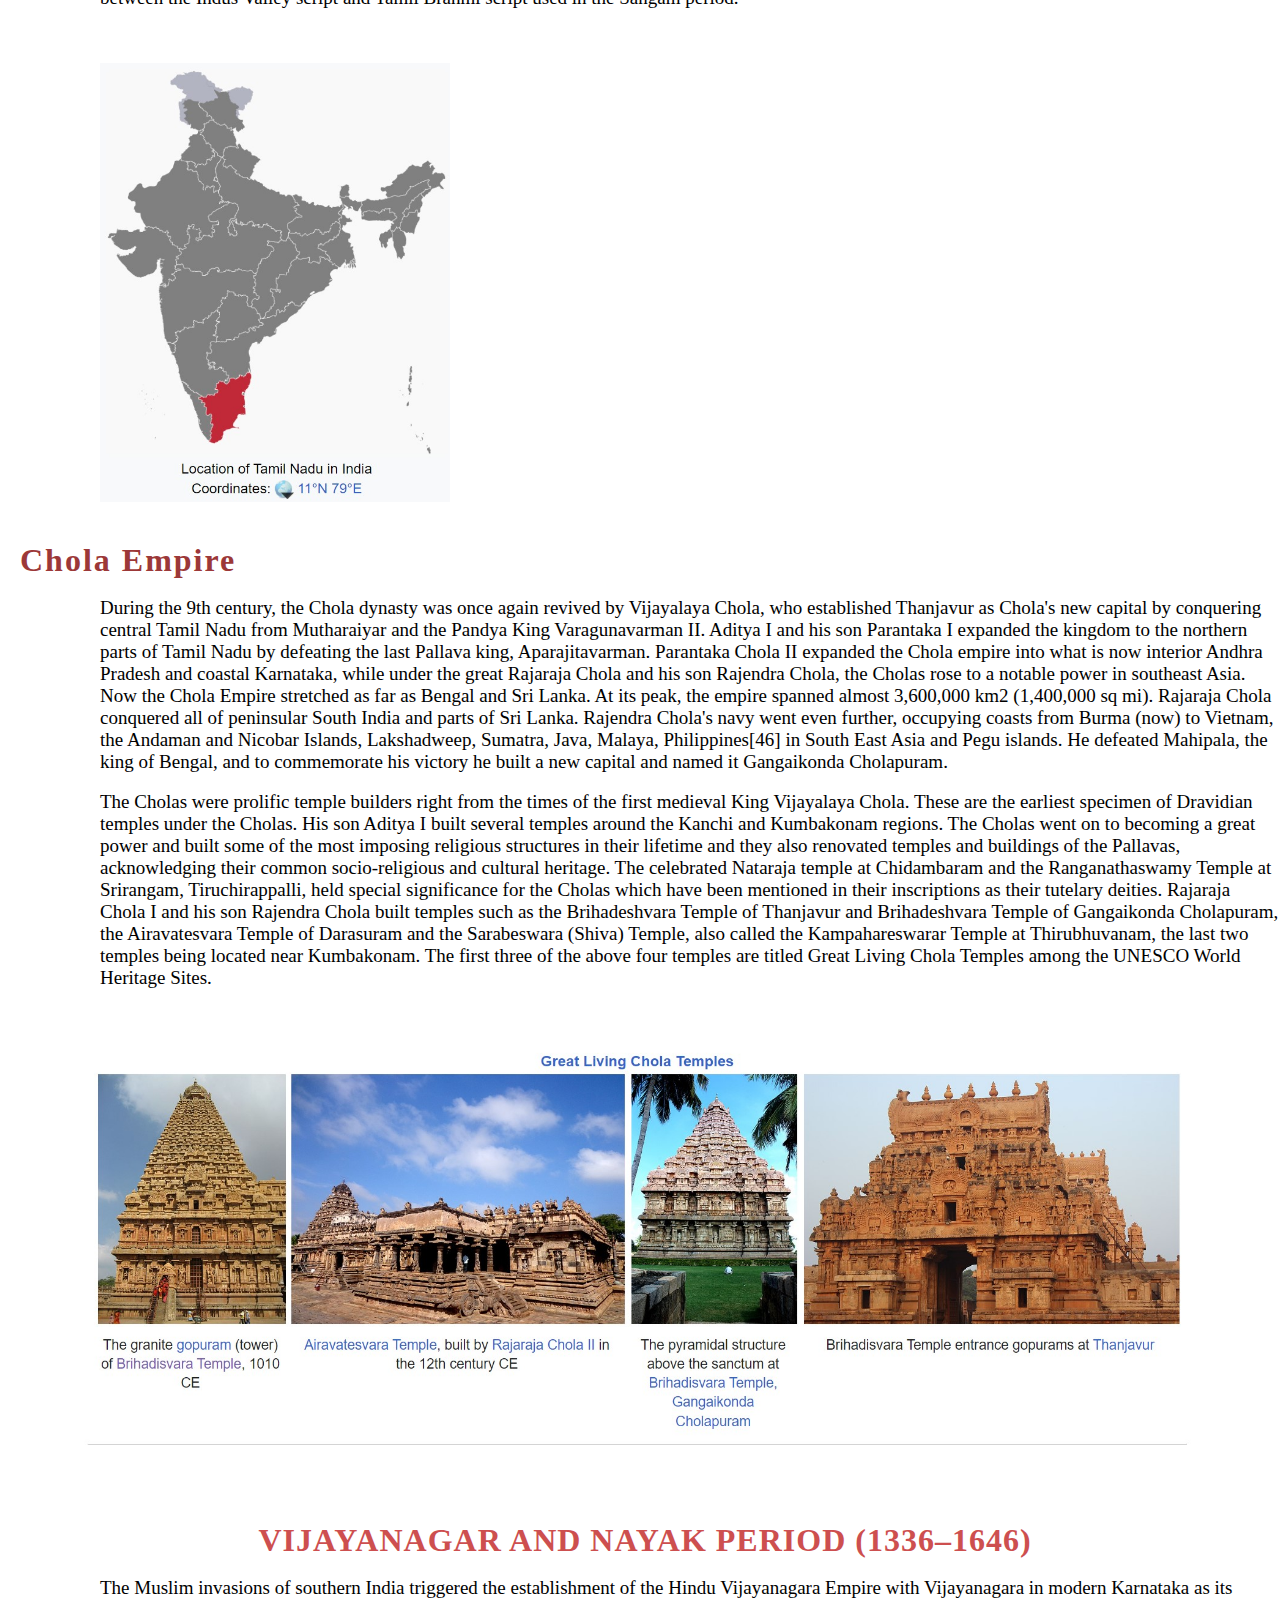
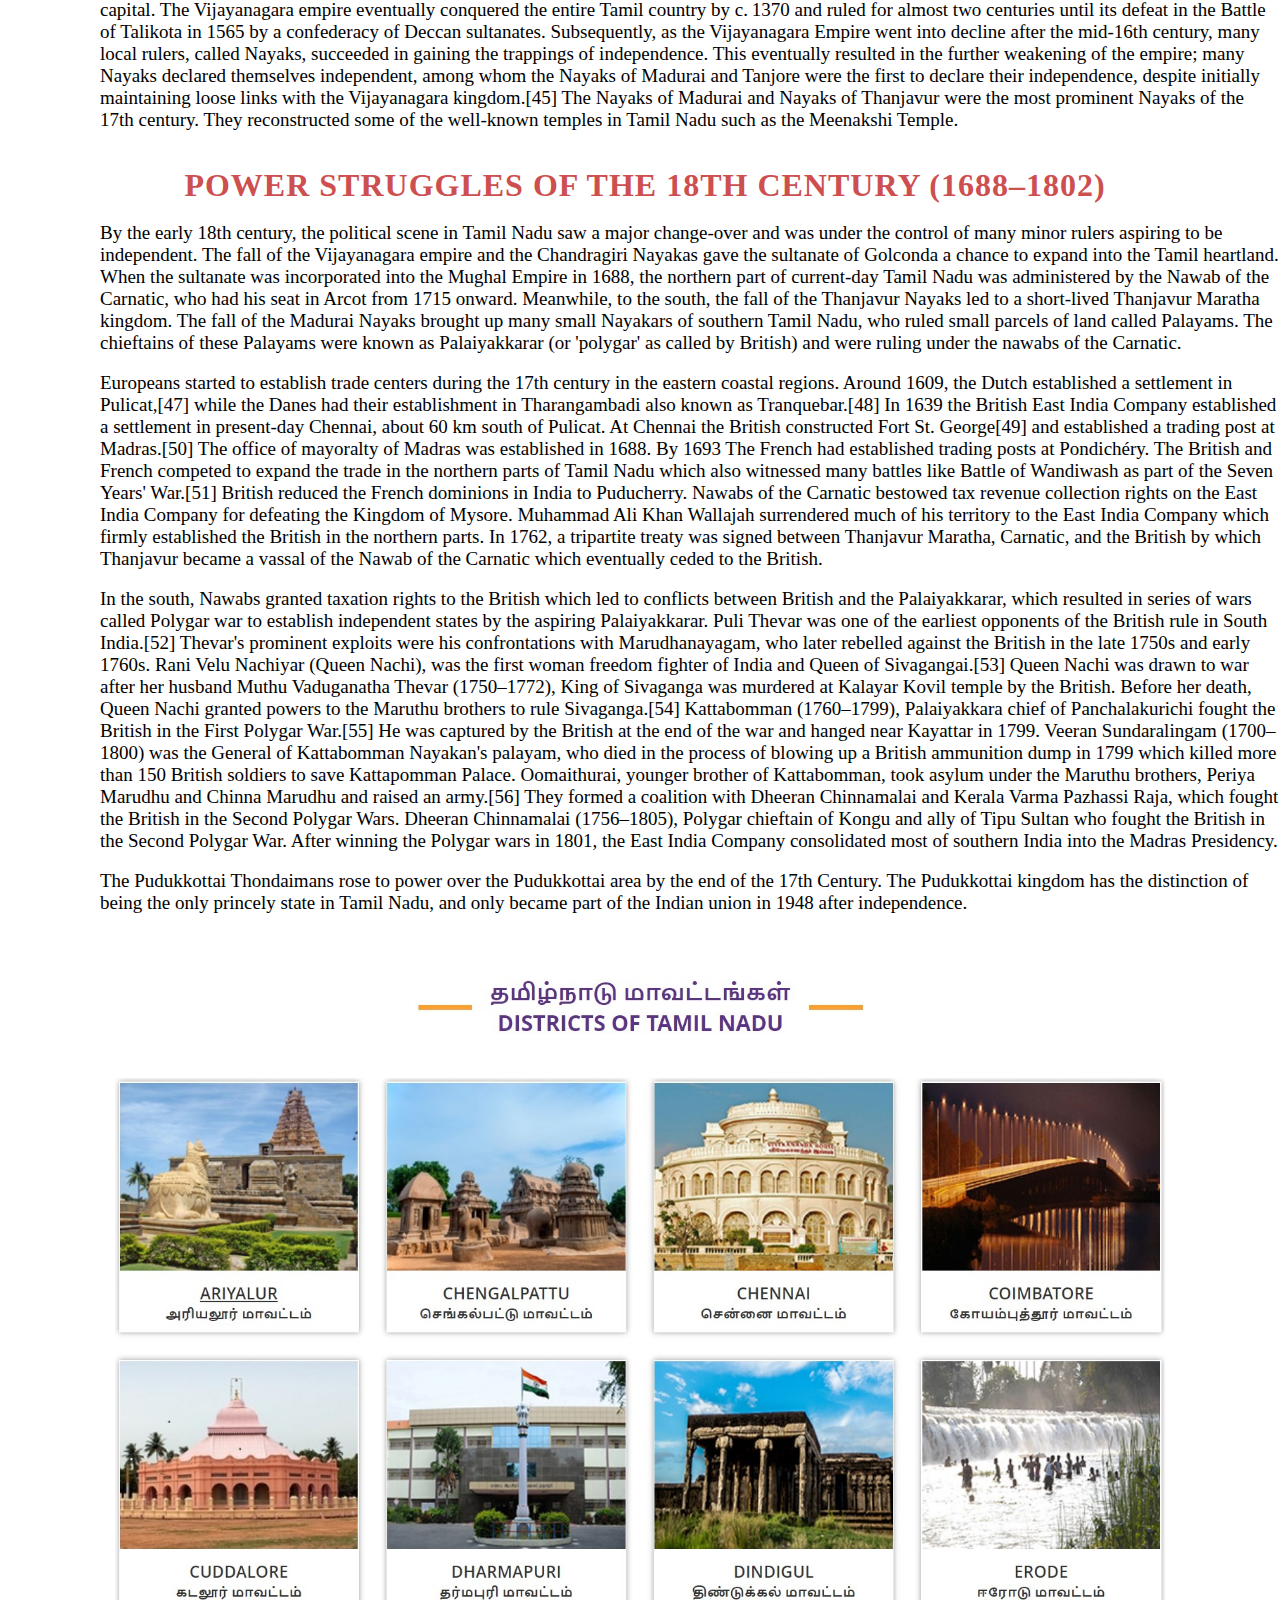
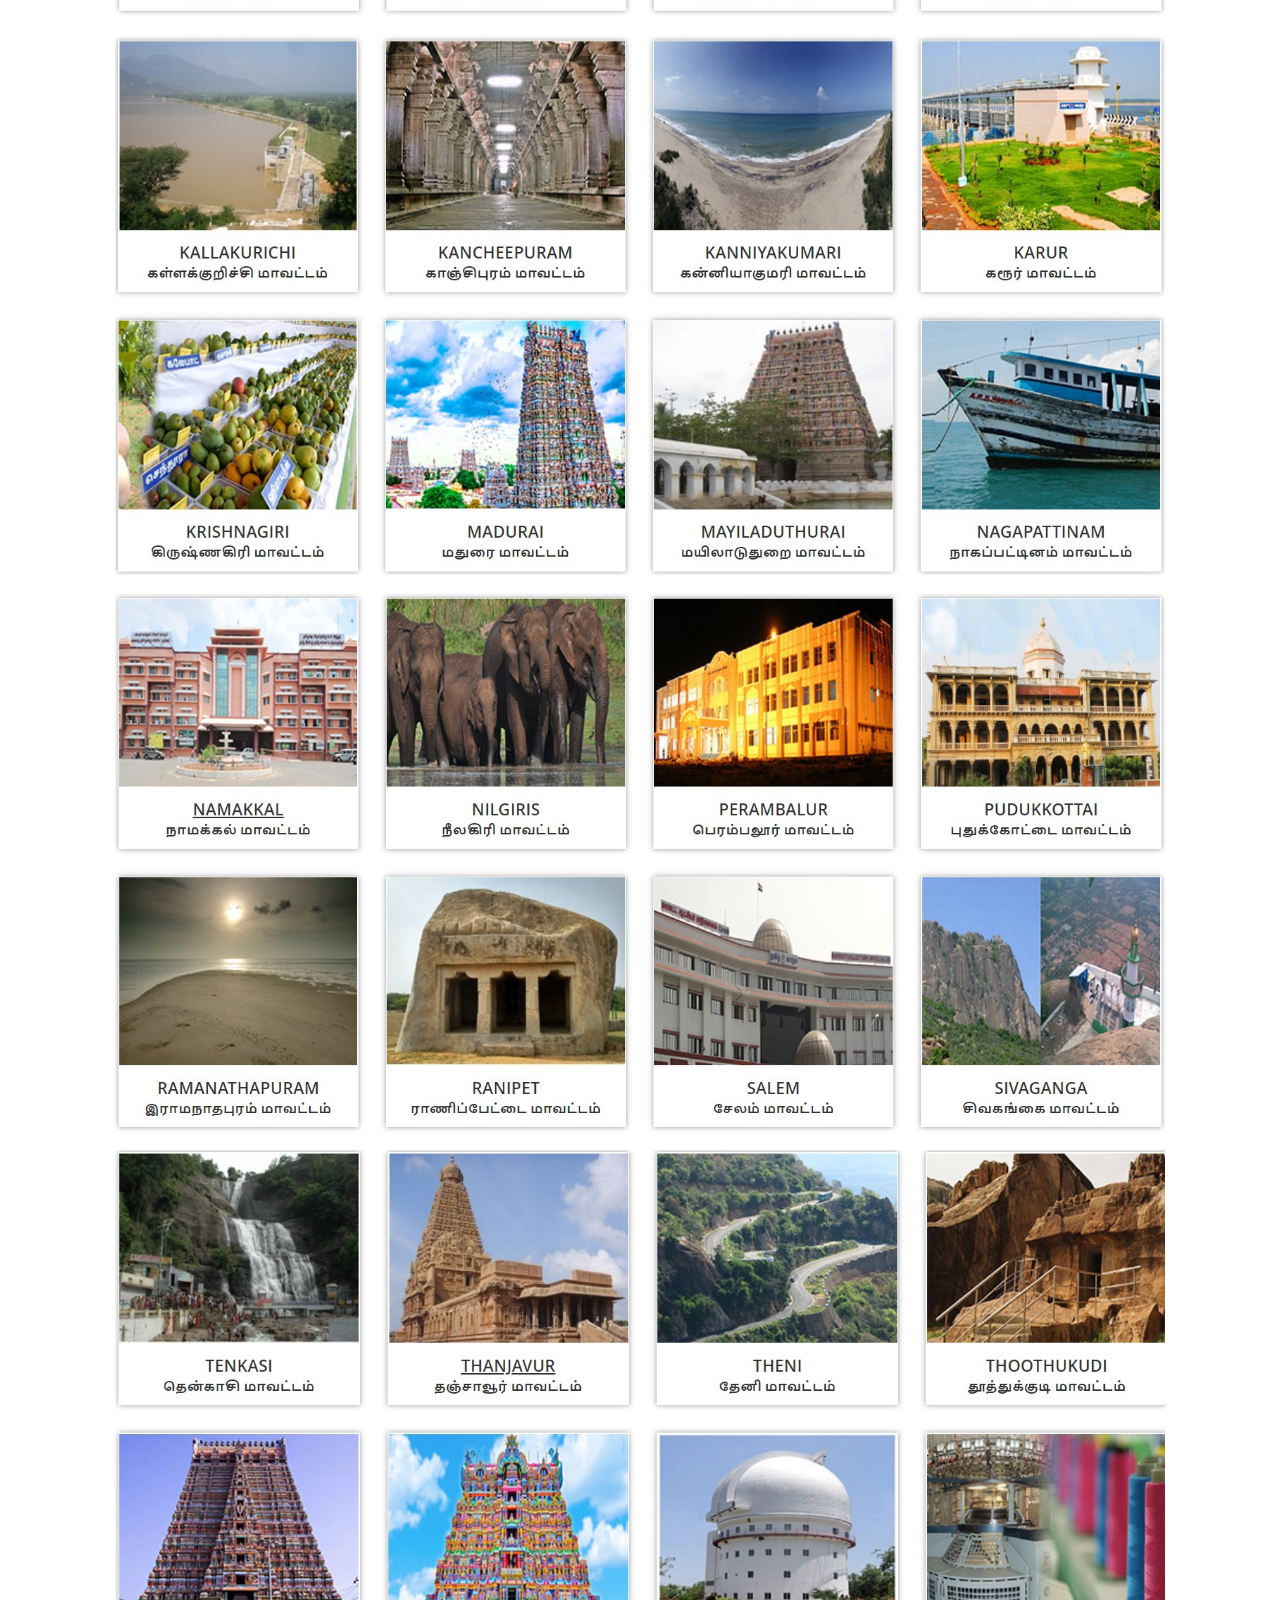
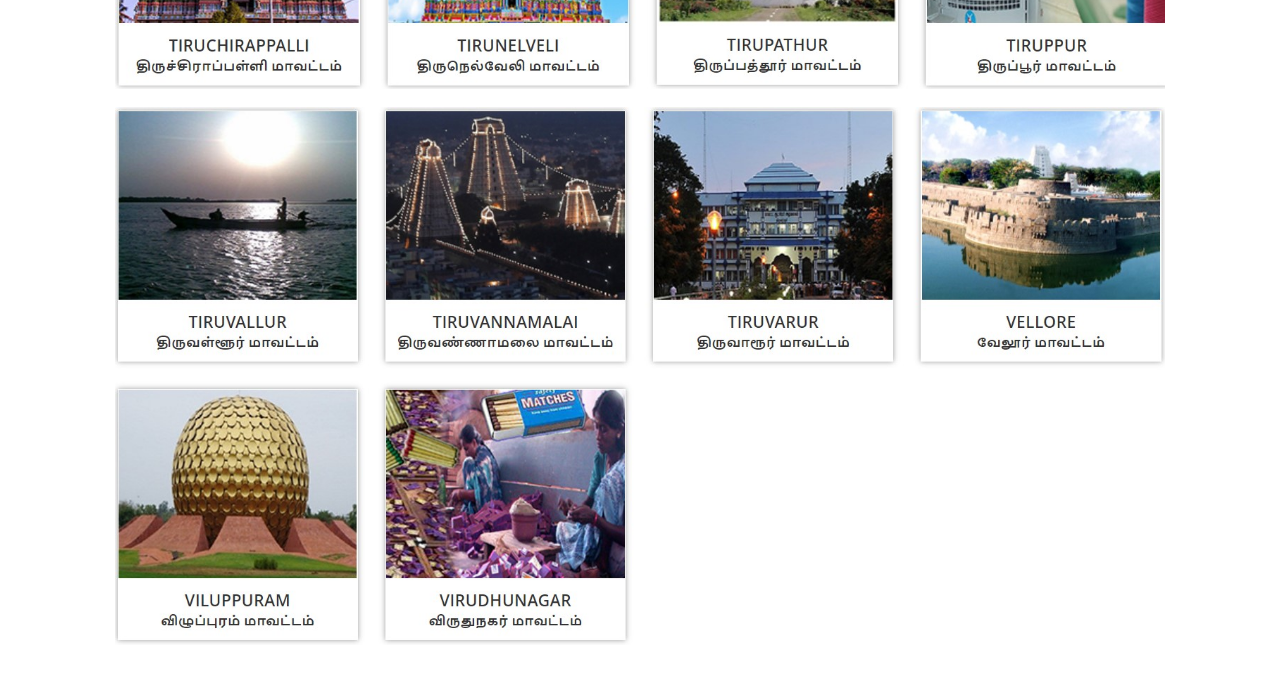
<file: home.html>
<!DOCTYPE html>
<html lang="en">
<head>
    <meta charset="UTF-8">
    <meta name="viewport" content="width=device-width, initial-scale=1.0">
    <title>Home.com</title>
    <link rel="stylesheet" href="style.css">
</head>
<body>
    <div class="fir">
        <img src="tamil first.jpg" width="1461">
    </div><br>
    <div class="p2">
        <p><span class="co">Tamil Nadu</span> is the southernmost state of India. The tenth largest Indian state by area and the sixth largest by population, Tamil Nadu is the home of the Tamil people, whose Tamil language—one of the longest surviving classical languages in the world—is widely spoken in the state and serves as its official language. The capital and largest city is Chennai.</p>
    </div><br>
    <div class="p2">
        <p>Located on the south-eastern coast of the Indian peninsula, Tamil Nadu is defined by the lush Western Ghats and the semi-arid Deccan Plateau in the west, the discontinuous Eastern Ghats in the north, the fertile Eastern Coastal Plains lining the Bay of Bengal in the east, the Gulf of Mannar and the Palk Strait to the south-east, the Laccadive Sea at the southern cape of the peninsula—Kanyakumari, and the river Kaveri bisecting the state. Politically, Tamil Nadu is bound by the Indian states of Kerala, Karnataka, and Andhra Pradesh, and the union territory of Puducherry, as well as an international maritime border with the Northern Province of Sri Lanka at Pamban Island.</p>
    </div><br>
    <div class="p2">
        <p><span class="co">Historically,</span> Tamil Nadu had been continuously inhabited by modern humans from 15,000 BC. The at-large Tamilakam region dominated by the Tamil-speaking Dravidian population was under several regimes over centuries, such as the Sangam era (300 BC–AD 300) rulers of the Chera, Chola, and Pandya clans, the Pallava dynasty (3rd–9th century), and the later Vijayanagara Empire (14th–17th century), all of which shaped the state's cuisine, culture, and architecture. European colonization began with establishing trade ports in the 17th century, with the British controlling much of South India as the Madras Presidency, an administrative province of British India. After the Indian Independence in 1947, the region became the Madras State of the Republic of India, and in 1956, the state borders were redrawn linguistically by the States Reorganisation Act (1956) into the current shape. The state was renamed as Tamil Nadu, meaning "Tamil Country", in 1969.</p>
    </div><br>
    <div class="p2">
        <p>As the most urbanised state of India, Tamil Nadu boasts an economy with gross state domestic product (GSDP) of ₹24.85 lakh crore (US$310 billion), marking the second-largest economy amongst the 28 states of India. It has the country's 9th-highest GSDP per capita of ₹225,106 (US$2,800),[8] and ranks 11th in human development index.[6] Tamil Nadu is also one of the most industrialised states, with the manufacturing sector accounting for more than one-third of the state's GDP.[9] Home to a number of ancient relics, historic buildings, religious pilgrimage spots, hill stations, forts, and three World Heritage Sites, Tamil Nadu's tourism industry is the largest among the Indian states. 15% of Tamil Nadu's forests are protected areas, hosting diverse wildlife. The Tamil film industry, nicknamed as Kollywood, plays an influential role in the state's popular culture.</p>
    </div><br><br>
    <div class="secound1">
        <img src="tamilnadu secound.jpg" width="300">
    </div><br><br><br>
    <div class="h1">
        <h1>Prehistory</h1>
    </div><br>
    <div class="p2">
        <p><span class="co">Archaeological evidence </span> to this area being one of the longest continuous habitations in the Indian peninsula.[10] In Attirampakkam near Chennai, archaeologists from the Sharma Centre for Heritage Education excavated ancient stone tools which suggest that a hominid population existed in the Tamil Nadu region somewhere around 1,000 years before homo sapiens arrived from Africa. A Neolithic stone celt (a hand-held axe) with the Indus script on it was discovered at Sembian-Kandiyur near Mayiladuthurai in Tamil Nadu. According to epigraphist Iravatham Mahadevan, this was the first datable artefact bearing the Indus script to be found in Tamil Nadu. According to Mahadevan, the find was evidence of the use of the Harappan language, and therefore that the "Neolithic people of the Tamil country spoke a Harappan language". The date of the celt was estimated at between 1500 BCE and 2000 BCE.[13][14][15] In Adichanallur, 24 km (15 mi) from Tirunelveli, archaeologists from the Archaeological Survey of India (ASI) unearthed 169 clay urns containing human skulls, skeletons, bones, husks, grains of rice, charred rice, and celts of the Neolithic period, 3,800 years ago.[16] The ASI archaeologists have proposed that the script used at that site, Tamil Brahmi, is "very rudimentary" and date it somewhere between the 5th century BCE and 3rd century BCE.About 60 per cent of the total epigraphical inscriptions found by the ASI in India are from Tamil Nadu, and most of these are in the Tamil language.6] In Keezhadi near Madurai, excavations have revealed a large urban settlement dating to the 6th century BCE, during the time of urbanisation in the Gangetic plain. During this dig, some potsherds were uncovered with a script similar to Indus script, leading some to conclude it was a transition between the Indus Valley script and Tamil Brahmi script used in the Sangam period.</p>
    </div><br><br><br>
    <div class="map">
        <img src="tamil map1.jpg" width="350">
    </div><br><br>
    <div class="h1">
        <h1>Chola Empire</h1>
    </div><br>
    <div class="p2">
        <p>During the 9th century, the Chola dynasty was once again revived by Vijayalaya Chola, who established Thanjavur as Chola's new capital by conquering central Tamil Nadu from Mutharaiyar and the Pandya King Varagunavarman II. Aditya I and his son Parantaka I expanded the kingdom to the northern parts of Tamil Nadu by defeating the last Pallava king, Aparajitavarman. Parantaka Chola II expanded the Chola empire into what is now interior Andhra Pradesh and coastal Karnataka, while under the great Rajaraja Chola and his son Rajendra Chola, the Cholas rose to a notable power in southeast Asia. Now the Chola Empire stretched as far as Bengal and Sri Lanka. At its peak, the empire spanned almost 3,600,000 km2 (1,400,000 sq mi). Rajaraja Chola conquered all of peninsular South India and parts of Sri Lanka. Rajendra Chola's navy went even further, occupying coasts from Burma (now) to Vietnam, the Andaman and Nicobar Islands, Lakshadweep, Sumatra, Java, Malaya, Philippines[46] in South East Asia and Pegu islands. He defeated Mahipala, the king of Bengal, and to commemorate his victory he built a new capital and named it Gangaikonda Cholapuram.</p>
    </div><br>
    <div class="p2">
        <p>The Cholas were prolific temple builders right from the times of the first medieval King Vijayalaya Chola. These are the earliest specimen of Dravidian temples under the Cholas. His son Aditya I built several temples around the Kanchi and Kumbakonam regions. The Cholas went on to becoming a great power and built some of the most imposing religious structures in their lifetime and they also renovated temples and buildings of the Pallavas, acknowledging their common socio-religious and cultural heritage. The celebrated Nataraja temple at Chidambaram and the Ranganathaswamy Temple at Srirangam, Tiruchirappalli, held special significance for the Cholas which have been mentioned in their inscriptions as their tutelary deities. Rajaraja Chola I and his son Rajendra Chola built temples such as the Brihadeshvara Temple of Thanjavur and Brihadeshvara Temple of Gangaikonda Cholapuram, the Airavatesvara Temple of Darasuram and the Sarabeswara (Shiva) Temple, also called the Kampahareswarar Temple at Thirubhuvanam, the last two temples being located near Kumbakonam. The first three of the above four temples are titled Great Living Chola Temples among the UNESCO World Heritage Sites.</p>
    </div><br><br><br>
    <div class="center">
        <img src="chola.jpg" width="1150">
    </div><br><br><br><br>
    <div class="h2">
        <h1>Vijayanagar and Nayak period (1336–1646)</h1>
    </div><br>
    <div class="p2">
        <p>The Muslim invasions of southern India triggered the establishment of the Hindu Vijayanagara Empire with Vijayanagara in modern Karnataka as its capital. The Vijayanagara empire eventually conquered the entire Tamil country by c. 1370 and ruled for almost two centuries until its defeat in the Battle of Talikota in 1565 by a confederacy of Deccan sultanates. Subsequently, as the Vijayanagara Empire went into decline after the mid-16th century, many local rulers, called Nayaks, succeeded in gaining the trappings of independence. This eventually resulted in the further weakening of the empire; many Nayaks declared themselves independent, among whom the Nayaks of Madurai and Tanjore were the first to declare their independence, despite initially maintaining loose links with the Vijayanagara kingdom.[45] The Nayaks of Madurai and Nayaks of Thanjavur were the most prominent Nayaks of the 17th century. They reconstructed some of the well-known temples in Tamil Nadu such as the Meenakshi Temple.</p>
    </div><br><br>
    <div class="h2">
        <h1>Power struggles of the 18th century (1688–1802)</h1>
    </div><br>
    <div class="p2">
        <p>By the early 18th century, the political scene in Tamil Nadu saw a major change-over and was under the control of many minor rulers aspiring to be independent. The fall of the Vijayanagara empire and the Chandragiri Nayakas gave the sultanate of Golconda a chance to expand into the Tamil heartland. When the sultanate was incorporated into the Mughal Empire in 1688, the northern part of current-day Tamil Nadu was administered by the Nawab of the Carnatic, who had his seat in Arcot from 1715 onward. Meanwhile, to the south, the fall of the Thanjavur Nayaks led to a short-lived Thanjavur Maratha kingdom. The fall of the Madurai Nayaks brought up many small Nayakars of southern Tamil Nadu, who ruled small parcels of land called Palayams. The chieftains of these Palayams were known as Palaiyakkarar (or 'polygar' as called by British) and were ruling under the nawabs of the Carnatic.</p>
    </div><br>
    <div class="p2">
        <p>Europeans started to establish trade centers during the 17th century in the eastern coastal regions. Around 1609, the Dutch established a settlement in Pulicat,[47] while the Danes had their establishment in Tharangambadi also known as Tranquebar.[48] In 1639 the British East India Company established a settlement in present-day Chennai, about 60 km south of Pulicat. At Chennai the British constructed Fort St. George[49] and established a trading post at Madras.[50] The office of mayoralty of Madras was established in 1688.

            By 1693 The French had established trading posts at Pondichéry. The British and French competed to expand the trade in the northern parts of Tamil Nadu which also witnessed many battles like Battle of Wandiwash as part of the Seven Years' War.[51] British reduced the French dominions in India to Puducherry. Nawabs of the Carnatic bestowed tax revenue collection rights on the East India Company for defeating the Kingdom of Mysore. Muhammad Ali Khan Wallajah surrendered much of his territory to the East India Company which firmly established the British in the northern parts. In 1762, a tripartite treaty was signed between Thanjavur Maratha, Carnatic, and the British by which Thanjavur became a vassal of the Nawab of the Carnatic which eventually ceded to the British.</p>
    </div><br>
    <div class="p2">
        <p>In the south, Nawabs granted taxation rights to the British which led to conflicts between British and the Palaiyakkarar, which resulted in series of wars called Polygar war to establish independent states by the aspiring Palaiyakkarar. Puli Thevar was one of the earliest opponents of the British rule in South India.[52] Thevar's prominent exploits were his confrontations with Marudhanayagam, who later rebelled against the British in the late 1750s and early 1760s. Rani Velu Nachiyar (Queen Nachi), was the first woman freedom fighter of India and Queen of Sivagangai.[53]

            Queen Nachi was drawn to war after her husband Muthu Vaduganatha Thevar (1750–1772), King of Sivaganga was murdered at Kalayar Kovil temple by the British. Before her death, Queen Nachi granted powers to the Maruthu brothers to rule Sivaganga.[54] Kattabomman (1760–1799), Palaiyakkara chief of Panchalakurichi fought the British in the First Polygar War.[55] He was captured by the British at the end of the war and hanged near Kayattar in 1799. Veeran Sundaralingam (1700–1800) was the General of Kattabomman Nayakan's palayam, who died in the process of blowing up a British ammunition dump in 1799 which killed more than 150 British soldiers to save Kattapomman Palace.
            
            Oomaithurai, younger brother of Kattabomman, took asylum under the Maruthu brothers, Periya Marudhu and Chinna Marudhu and raised an army.[56] They formed a coalition with Dheeran Chinnamalai and Kerala Varma Pazhassi Raja, which fought the British in the Second Polygar Wars. Dheeran Chinnamalai (1756–1805), Polygar chieftain of Kongu and ally of Tipu Sultan who fought the British in the Second Polygar War. After winning the Polygar wars in 1801, the East India Company consolidated most of southern India into the Madras Presidency.</p>
    </div><br>
    <div class="p2">
        <p>The Pudukkottai Thondaimans rose to power over the Pudukkottai area by the end of the 17th Century. The Pudukkottai kingdom has the distinction of being the only princely state in Tamil Nadu, and only became part of the Indian union in 1948 after independence.</p>
    </div><br><br><br>
    <div class="center">
        <img src="tamil.jpg" width="450">
    </div><br><br>
    <div class="tg">
        <img src="d1.jpg" width="1050">
    </div><br>
    <div class="tg">
        <img src="d2.jpg" width="1050">
    </div><br>
    <div class="tg">
        <img src="d3.jpg" width="1050">
    </div><br>
    <div class="tg">
        <img src="d4.jpg" width="1050">
    </div><br>
    <div class="tg">
        <img src="d5.jpg" width="1050">
    </div><br><br>
</body>
</html>
</file>
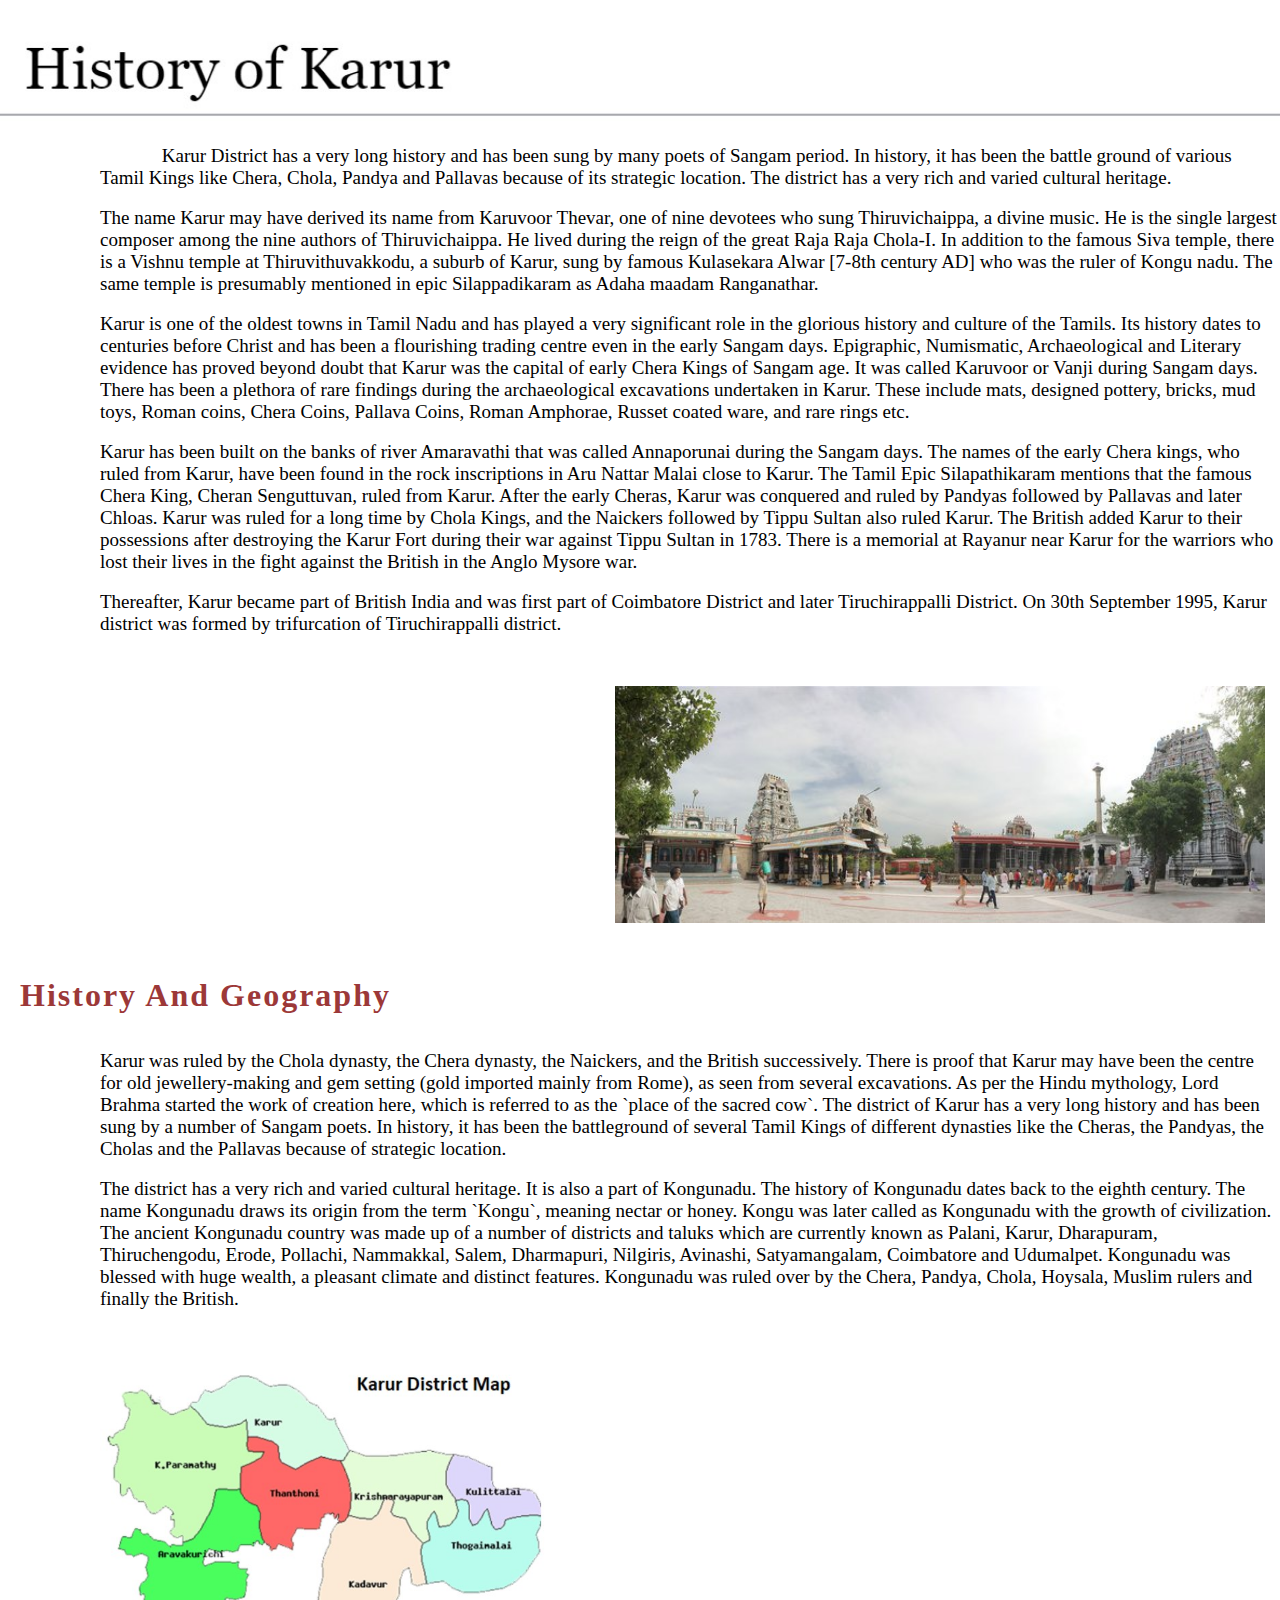
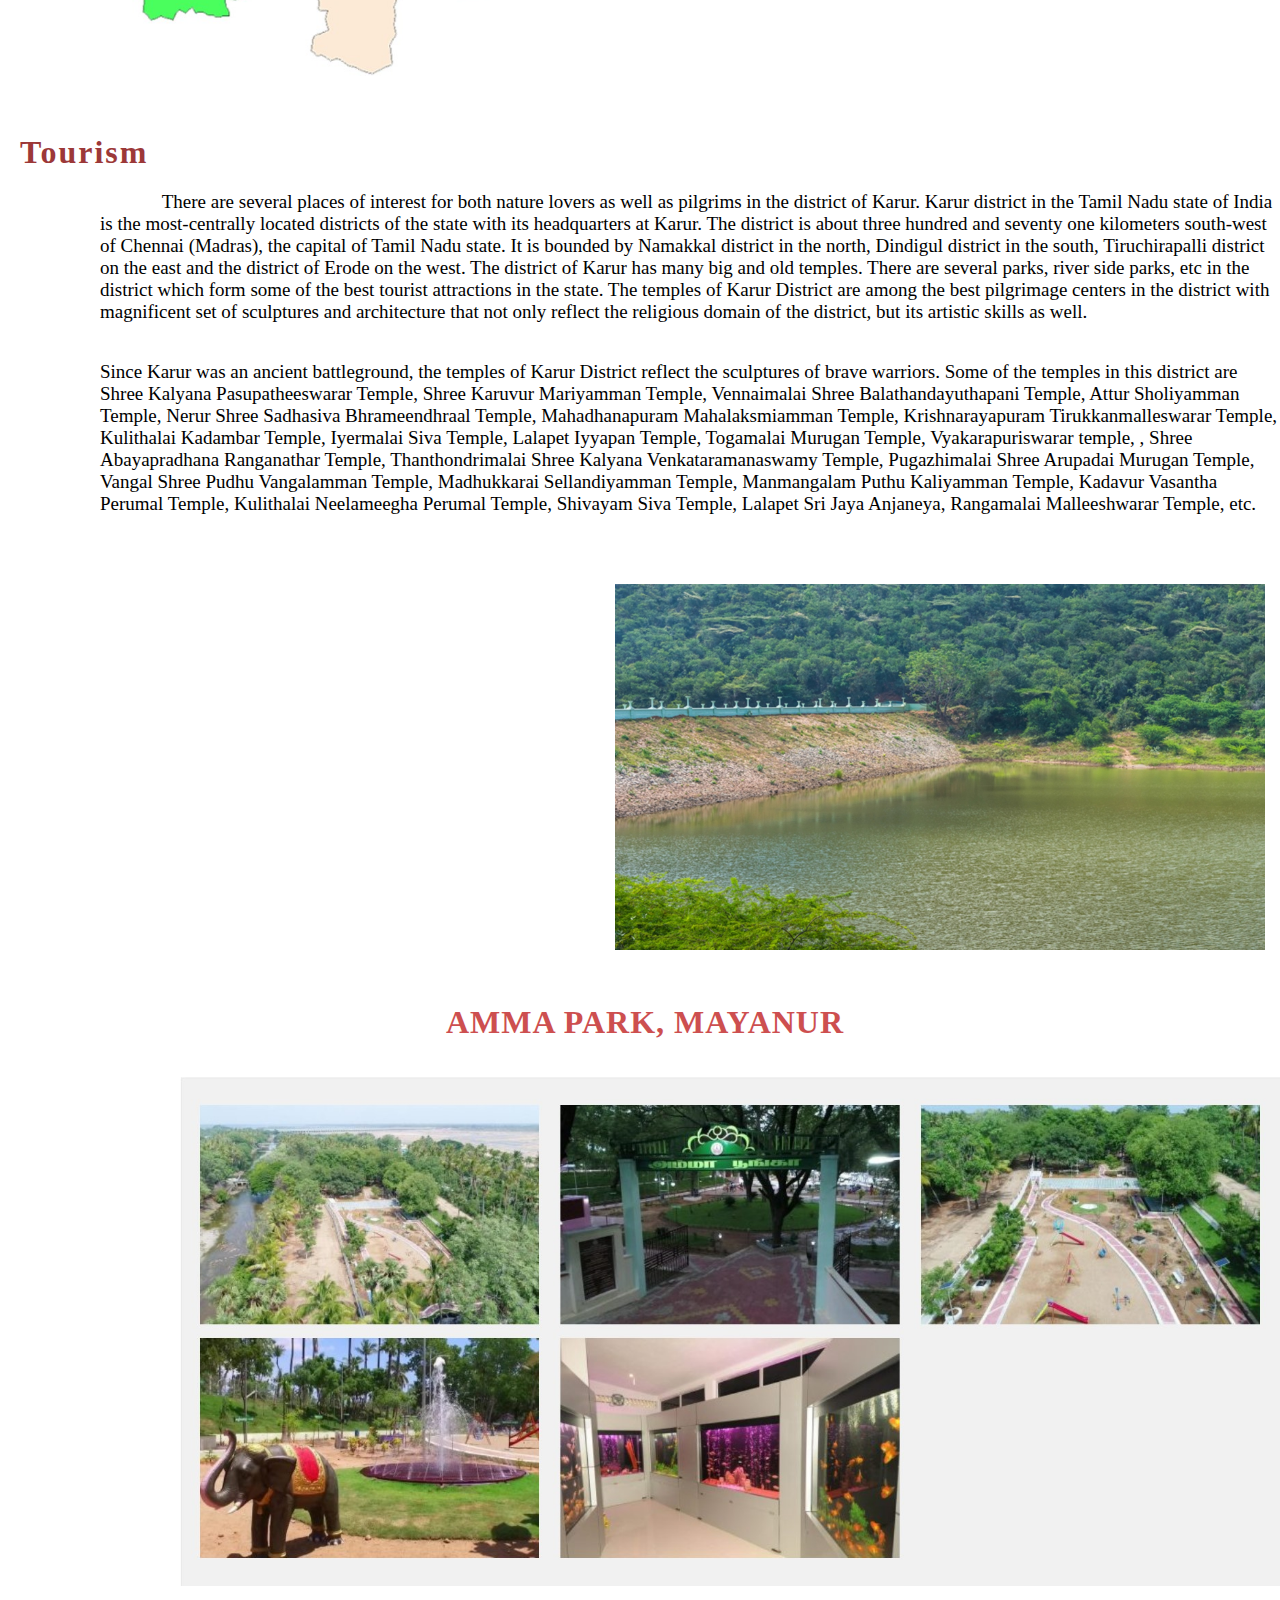
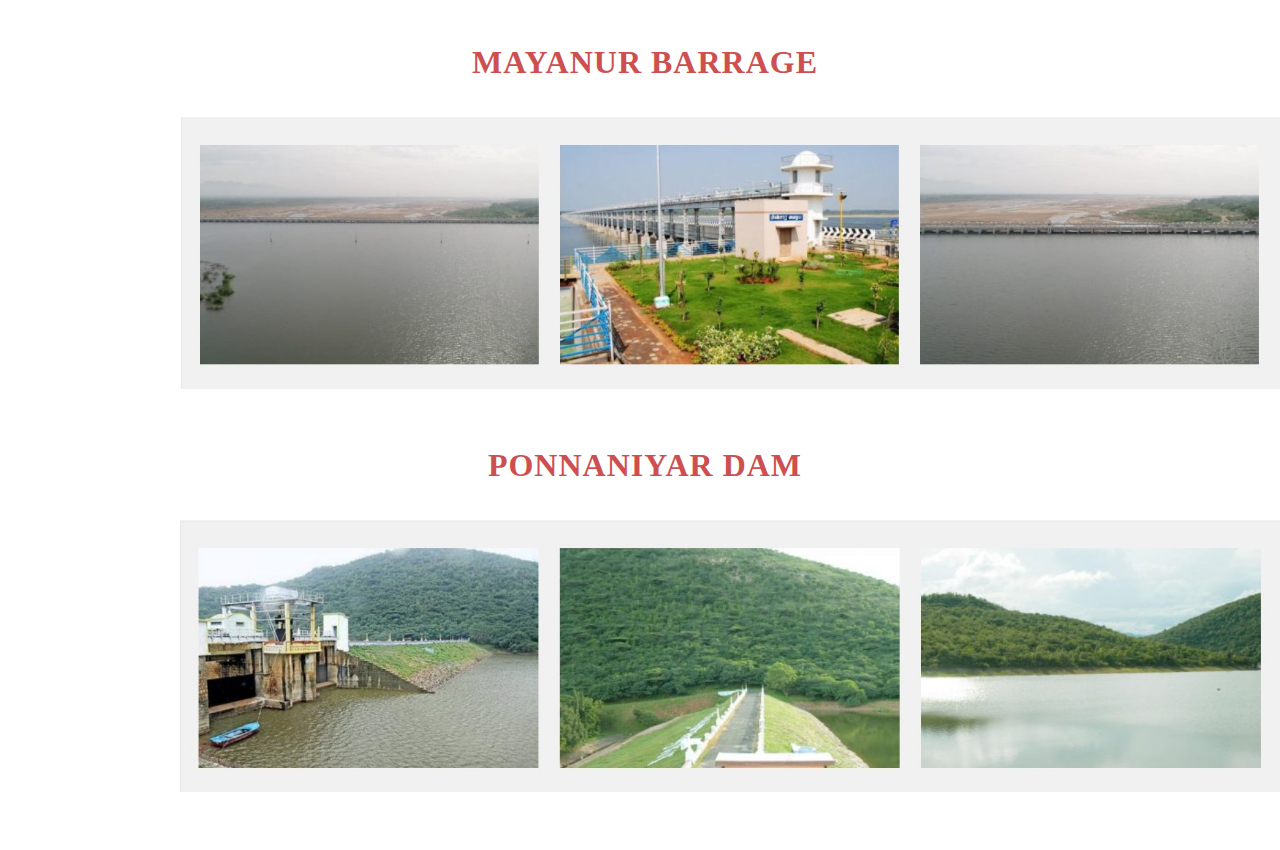
<file: karur data.html>
<!DOCTYPE html>
<html lang="en">
<head>
    <meta charset="UTF-8">
    <meta name="viewport" content="width=device-width, initial-scale=1.0">
    <title>Karur data.com</title>
    <link rel="stylesheet" href="style.css">
</head>
<body>
    <div class="fir">
        <img src="karur first.jpg" width="1461">
    </div>
    <div class="p1">
        <p>&nbsp;&nbsp;&nbsp;&nbsp;&nbsp;&nbsp;&nbsp;&nbsp;&nbsp;&nbsp;&nbsp;&nbsp;&nbsp;Karur District has a very long history and has been sung by many poets of Sangam period. In history, it has been the battle ground of various Tamil Kings like Chera, Chola, Pandya and Pallavas because of its strategic location. The district has a very rich and varied cultural heritage.</p>
    </div><br>
    <div class="p2">
        <p>The name Karur may have derived its name from Karuvoor Thevar, one of nine devotees who sung Thiruvichaippa, a divine music. He is the single largest composer among the nine authors of Thiruvichaippa. He lived during the reign of the great Raja Raja Chola-I. In addition to the famous Siva temple, there is a Vishnu temple at Thiruvithuvakkodu, a suburb of Karur, sung by famous Kulasekara Alwar [7-8th century AD] who was the ruler of Kongu nadu. The same temple is presumably mentioned in epic Silappadikaram as Adaha maadam Ranganathar.</p>
    </div><br>
    <div class="p2">
        <p>Karur is one of the oldest towns in Tamil Nadu and has played a very significant role in the glorious history and culture of the Tamils. Its history dates to centuries before Christ and has been a flourishing trading centre even in the early Sangam days. Epigraphic, Numismatic, Archaeological and Literary evidence has proved beyond doubt that Karur was the capital of early Chera Kings of Sangam age. It was called Karuvoor or Vanji during Sangam days. There has been a plethora of rare findings during the archaeological excavations undertaken in Karur. These include mats, designed pottery, bricks, mud toys, Roman coins, Chera Coins, Pallava Coins, Roman Amphorae, Russet coated ware, and rare rings etc.</p>
    </div><br>
    <div class="p2">
        <p>Karur has been built on the banks of river Amaravathi that was called Annaporunai during the Sangam days. The names of the early Chera kings, who ruled from Karur, have been found in the rock inscriptions in Aru Nattar Malai close to Karur. The Tamil Epic Silapathikaram mentions that the famous Chera King, Cheran Senguttuvan, ruled from Karur. After the early Cheras, Karur was conquered and ruled by Pandyas followed by Pallavas and later Chloas. Karur was ruled for a long time by Chola Kings, and the Naickers followed by Tippu Sultan also ruled Karur. The British added Karur to their possessions after destroying the Karur Fort during their war against Tippu Sultan in 1783. There is a memorial at Rayanur near Karur for the warriors who lost their lives in the fight against the British in the Anglo Mysore war.</p>
    </div><br>
    <div class="p2">
        <p>Thereafter, Karur became part of British India and was first part of Coimbatore District and later Tiruchirappalli District. On 30th September 1995, Karur district was formed by trifurcation of Tiruchirappalli district.</p>
    </div><br><br>
    <div class="secound">
        <img src="karur secound.jpeg" width="650">
    </div><br><br><br>
    <div class="h1">
        <h1>History And Geography</h1>
    </div><br><br>
    <div class="p2">
        <p>Karur was ruled by the Chola dynasty, the Chera dynasty, the Naickers, and the British successively. There is proof that Karur may have been the centre for old jewellery-making and gem setting (gold imported mainly from Rome), as seen from several excavations. As per the Hindu mythology, Lord Brahma started the work of creation here, which is referred to as the `place of the sacred cow`. The district of Karur has a very long history and has been sung by a number of Sangam poets. In history, it has been the battleground of several Tamil Kings of different dynasties like the Cheras, the Pandyas, the Cholas and the Pallavas because of strategic location. </p>
    </div><br>
    <div class="p2">
        <p> The district has a very rich and varied cultural heritage. It is also a part of Kongunadu. The history of Kongunadu dates back to the eighth century. The name Kongunadu draws its origin from the term `Kongu`, meaning nectar or honey. Kongu was later called as Kongunadu with the growth of civilization. The ancient Kongunadu country was made up of a number of districts and taluks which are currently known as Palani, Karur, Dharapuram, Thiruchengodu, Erode, Pollachi, Nammakkal, Salem, Dharmapuri, Nilgiris, Avinashi, Satyamangalam, Coimbatore and Udumalpet. Kongunadu was blessed with huge wealth, a pleasant climate and distinct features. Kongunadu was ruled over by the Chera, Pandya, Chola, Hoysala, Muslim rulers and finally the British.</p>
    </div><br><br><br>
    <div class="map">
        <img src="map karur.jpg" width="450">
    </div><br><br><br>
    <div class="h1">
        <h1>Tourism</h1>
    </div>
    <div class="p1">
        <p>&nbsp;&nbsp;&nbsp;&nbsp;&nbsp;&nbsp;&nbsp;&nbsp;&nbsp;&nbsp;&nbsp;&nbsp;&nbsp;There are several places of interest for both nature lovers as well as pilgrims in the district of Karur. Karur district in the Tamil Nadu state of India is the most-centrally located districts of the state with its headquarters at Karur. The district is about three hundred and seventy one kilometers south-west of Chennai (Madras), the capital of Tamil Nadu state. It is bounded by Namakkal district in the north, Dindigul district in the south, Tiruchirapalli district on the east and the district of Erode on the west. The district of Karur has many big and old temples. There are several parks, river side parks, etc in the district which form some of the best tourist attractions in the state. The temples of Karur District are among the best pilgrimage centers in the district with magnificent set of sculptures and architecture that not only reflect the religious domain of the district, but its artistic skills as well.</p>
    </div><br>
    <div class="p1">
        <p>Since Karur was an ancient battleground, the temples of Karur District reflect the sculptures of brave warriors. Some of the temples in this district are Shree Kalyana Pasupatheeswarar Temple, Shree Karuvur Mariyamman Temple, Vennaimalai Shree Balathandayuthapani Temple, Attur Sholiyamman Temple, Nerur Shree Sadhasiva Bhrameendhraal Temple, Mahadhanapuram Mahalaksmiamman Temple, Krishnarayapuram Tirukkanmalleswarar Temple, Kulithalai Kadambar Temple, Iyermalai Siva Temple, Lalapet Iyyapan Temple, Togamalai Murugan Temple, Vyakarapuriswarar temple, , Shree Abayapradhana Ranganathar Temple, Thanthondrimalai Shree Kalyana Venkataramanaswamy Temple, Pugazhimalai Shree Arupadai Murugan Temple, Vangal Shree Pudhu Vangalamman Temple, Madhukkarai Sellandiyamman Temple, Manmangalam Puthu Kaliyamman Temple, Kadavur Vasantha Perumal Temple, Kulithalai Neelameegha Perumal Temple, Shivayam Siva Temple, Lalapet Sri Jaya Anjaneya, Rangamalai Malleeshwarar Temple, etc.</p>
    </div><br><br><br>
    <div class="secound">
        <img src="karur trd.jpg" width="650">
    </div><br><br><br>
    <div class="h2">
        <h1>Amma Park, Mayanur</h1>
    </div><br><br>
    <div class="g1">
        <img src="g1.jpg" width="1100">
    </div><br><br><br>
    <div class="h2">
        <h1>Mayanur Barrage</h1>
    </div><br><br>
    <div class="g1">
        <img src="g2.jpg" width="1100">
    </div><br><br><br>
    <div class="h2">
        <h1>Ponnaniyar Dam</h1>
    </div><br><br>
    <div class="g1">
        <img src="g3.jpg" width="1100">
    </div><br><br><br>
</body>
</html>
</file>
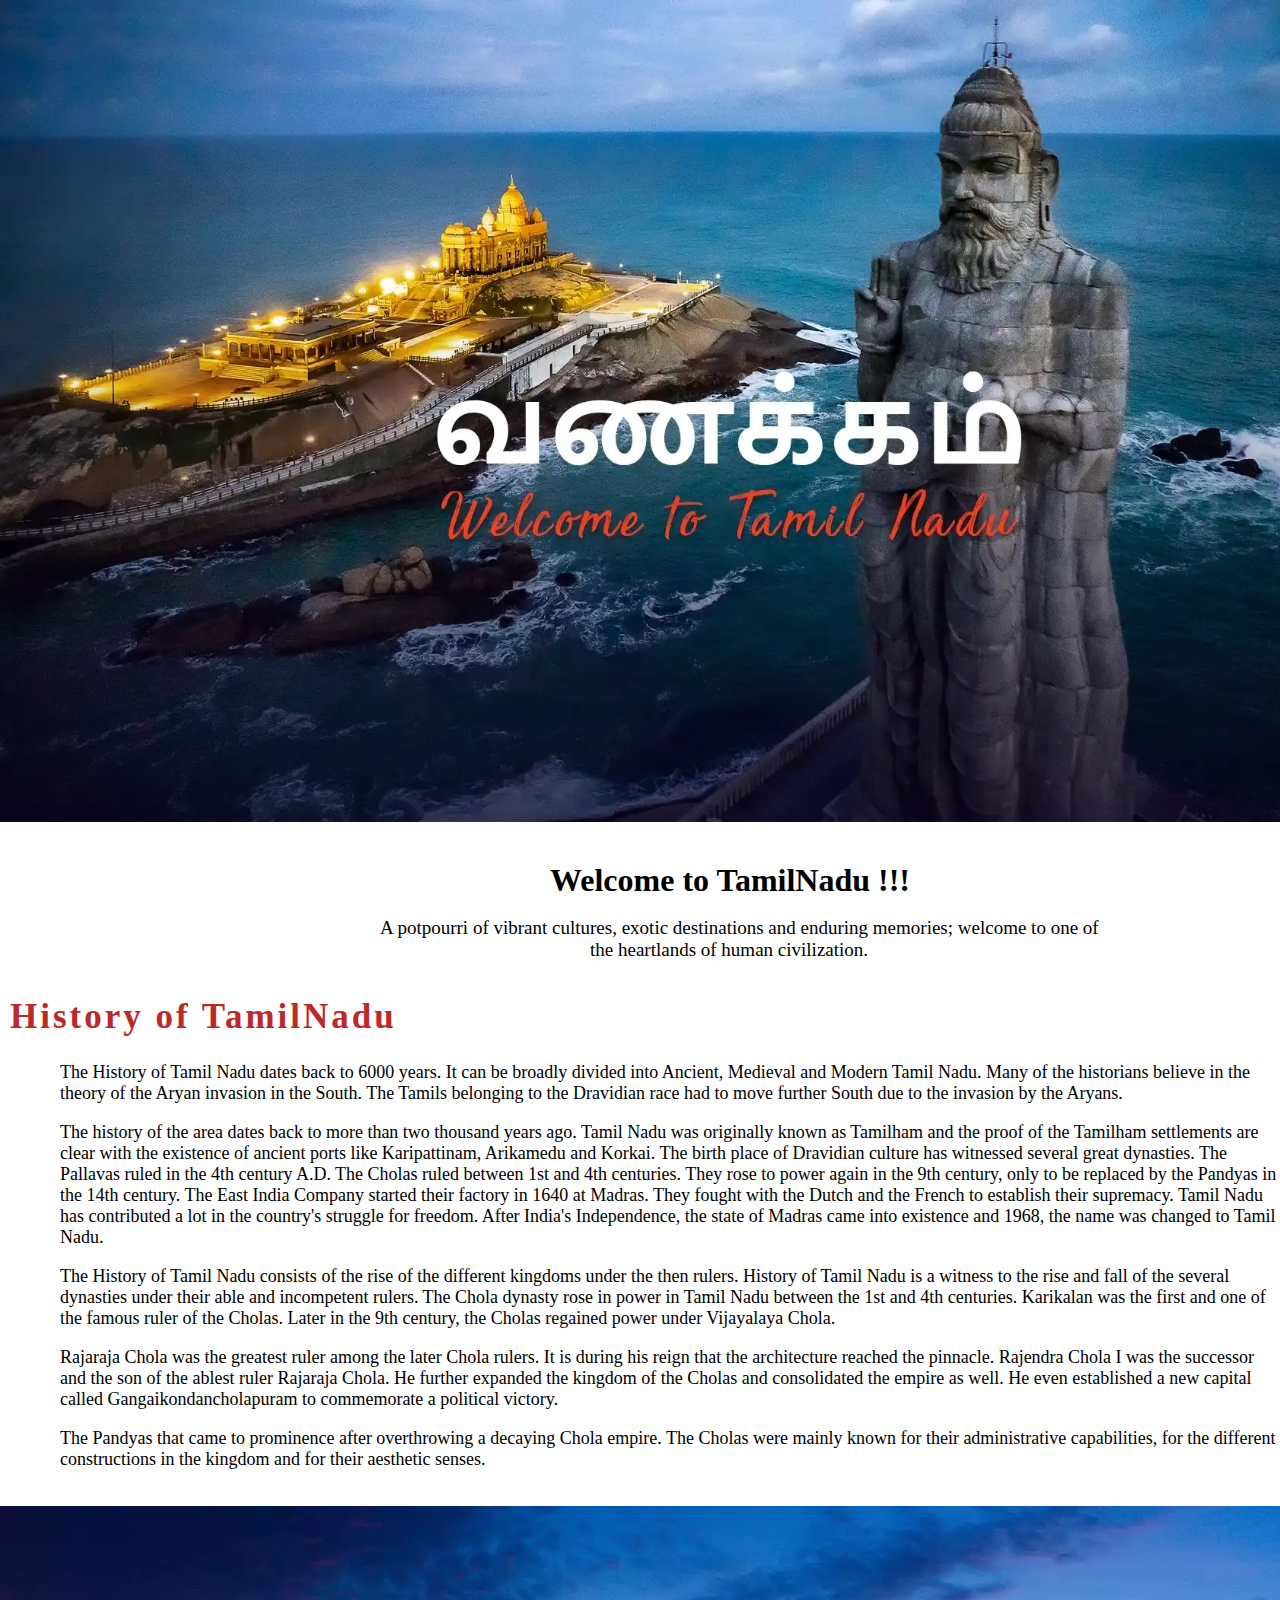
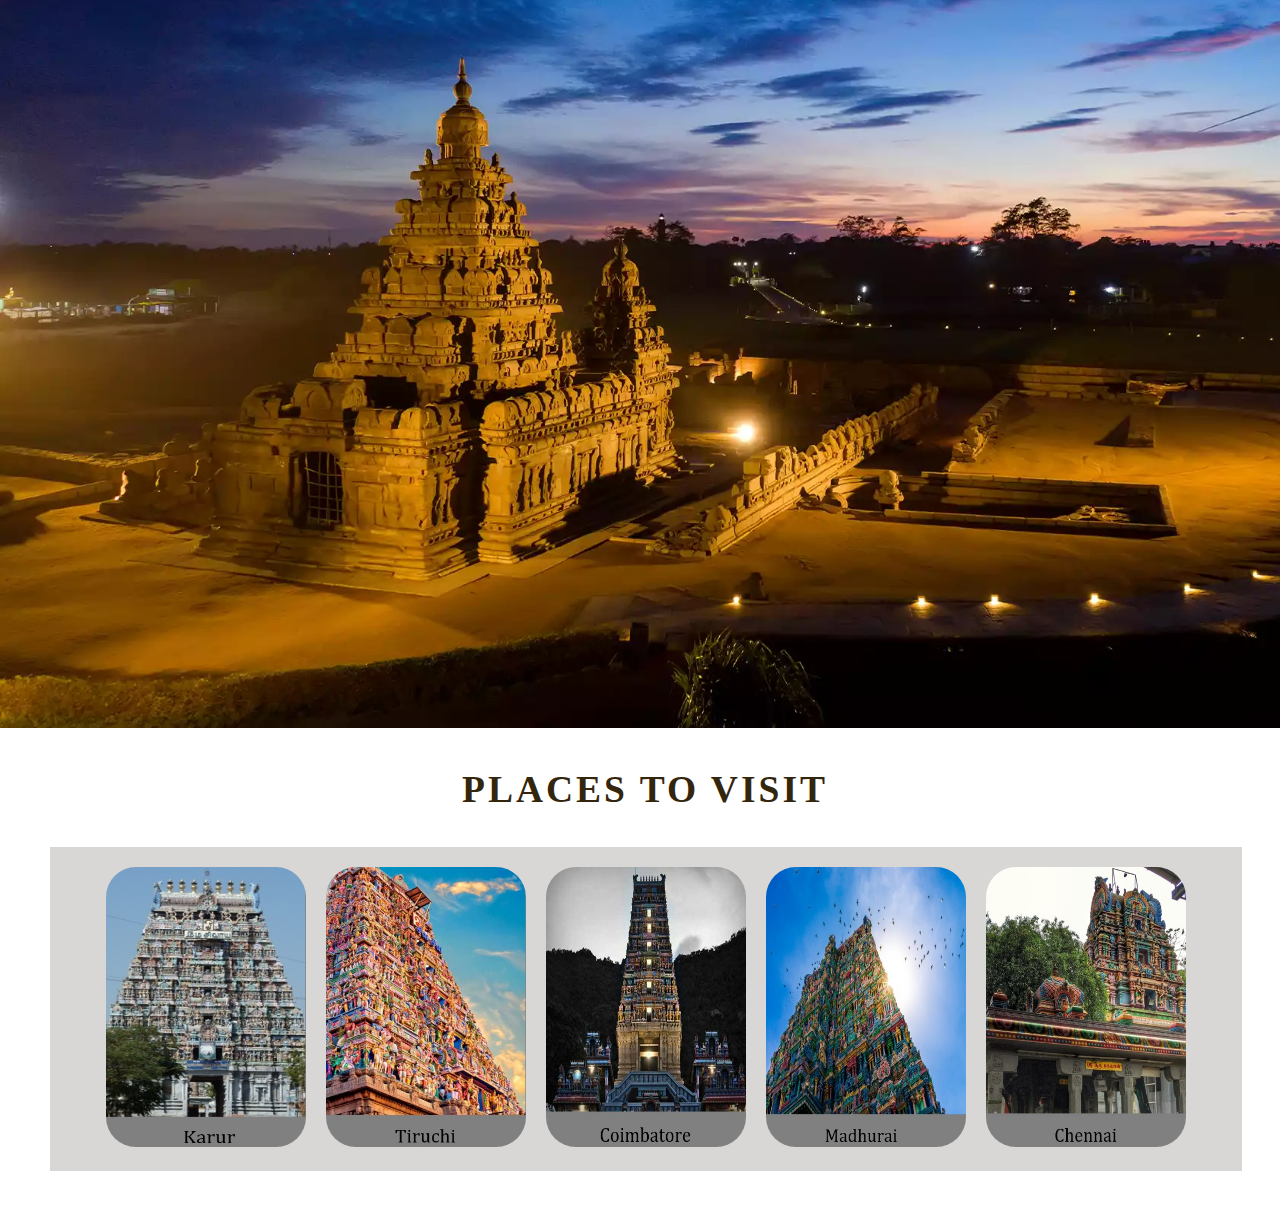
<file: learn more.html>
<!DOCTYPE html>
<html lang="en">
<head>
    <meta charset="UTF-8">
    <meta name="viewport" content="width=device-width, initial-scale=1.0">
    <title>Learn more</title>
    <link rel="stylesheet" href="style.css">
</head>
<body>
    <div>
        <img src="vanakam.jpg" width="1461">
    </div><br><br>
    <div>
        <h1 class="homepage">Welcome to TamilNadu !!!</h1>
    </div><br>
    <div>
        <p class="par1">A potpourri of vibrant cultures, exotic destinations and enduring memories; welcome to one of </p>
    </div>
    <div>
        <p class="par2">the heartlands of human civilization.</p>
    </div><br><br>
    <div class="city">
        <h2 class="best">History of TamilNadu</h2>
    </div>
    <div>
        <p class="p3">The History of Tamil Nadu dates back to 6000 years. It can be broadly divided into Ancient, Medieval and Modern Tamil Nadu. Many of the historians believe in the theory of the Aryan invasion in the South. The Tamils belonging to the Dravidian race had to move further South due to the invasion by the Aryans.</p>
    </div><br>
    <div>
        <p class="p3">The history of the area dates back to more than two thousand years ago. Tamil Nadu was originally known as Tamilham and the proof of the Tamilham settlements are clear with the existence of ancient ports like Karipattinam, Arikamedu and Korkai. The birth place of Dravidian culture has witnessed several great dynasties. The Pallavas ruled in the 4th century A.D. The Cholas ruled between 1st and 4th centuries. They rose to power again in the 9th century, only to be replaced by the Pandyas in the 14th century. The East India Company started their factory in 1640 at Madras. They fought with the Dutch and the French to establish their supremacy. Tamil Nadu has contributed a lot in the country's struggle for freedom. After India's Independence, the state of Madras came into existence and 1968, the name was changed to Tamil Nadu.</p>
    </div><br>
    <div>
        <p class="p3">
            The History of Tamil Nadu consists of the rise of the different kingdoms under the then rulers. History of Tamil Nadu is a witness to the rise and fall of the several dynasties under their able and incompetent rulers. The Chola dynasty rose in power in Tamil Nadu between the 1st and 4th centuries. Karikalan was the first and one of the famous ruler of the Cholas. Later in the 9th century, the Cholas regained power under Vijayalaya Chola.

        </p>
    </div><br>
    <div>
        <p class="p3">Rajaraja Chola was the greatest ruler among the later Chola rulers. It is during his reign that the architecture reached the pinnacle. Rajendra Chola I was the successor and the son of the ablest ruler Rajaraja Chola. He further expanded the kingdom of the Cholas and consolidated the empire as well. He even established a new capital called Gangaikondancholapuram to commemorate a political victory.
        </p>
    </div><br>
    <div>
        <p class="p3">The Pandyas that came to prominence after overthrowing a decaying Chola empire. The Cholas were mainly known for their administrative capabilities, for the different constructions in the kingdom and for their aesthetic senses.</p>
    </div><br><br>
    <div>
        <img src="vanakam2.png" width="1461">
    </div><br><br>
    <div class="place">
        <h2>Places to visit</h2>
    </div><br><br>
    <div>
        <div class="container">
            <a href="karur data.html"><img class="box" src="karur.jpg" height="280"></a>
            <a href="tiruchi data.html"><img class="box" src="tiruchi.jpg" height="280"></a>
            <a href="coimbatore data.html"><img class="box" src="coimbatore.jpg" height="280"></a>
            <a href="madhurai data.html"><img class="box" src="madhurai.jpg" height="280"></a>
            <a href="chennai data.html"><img class="box" src="chennai.jpg" height="280"></a>
        </div>
    </div><br><br><br>
</body>
</html>
</file>
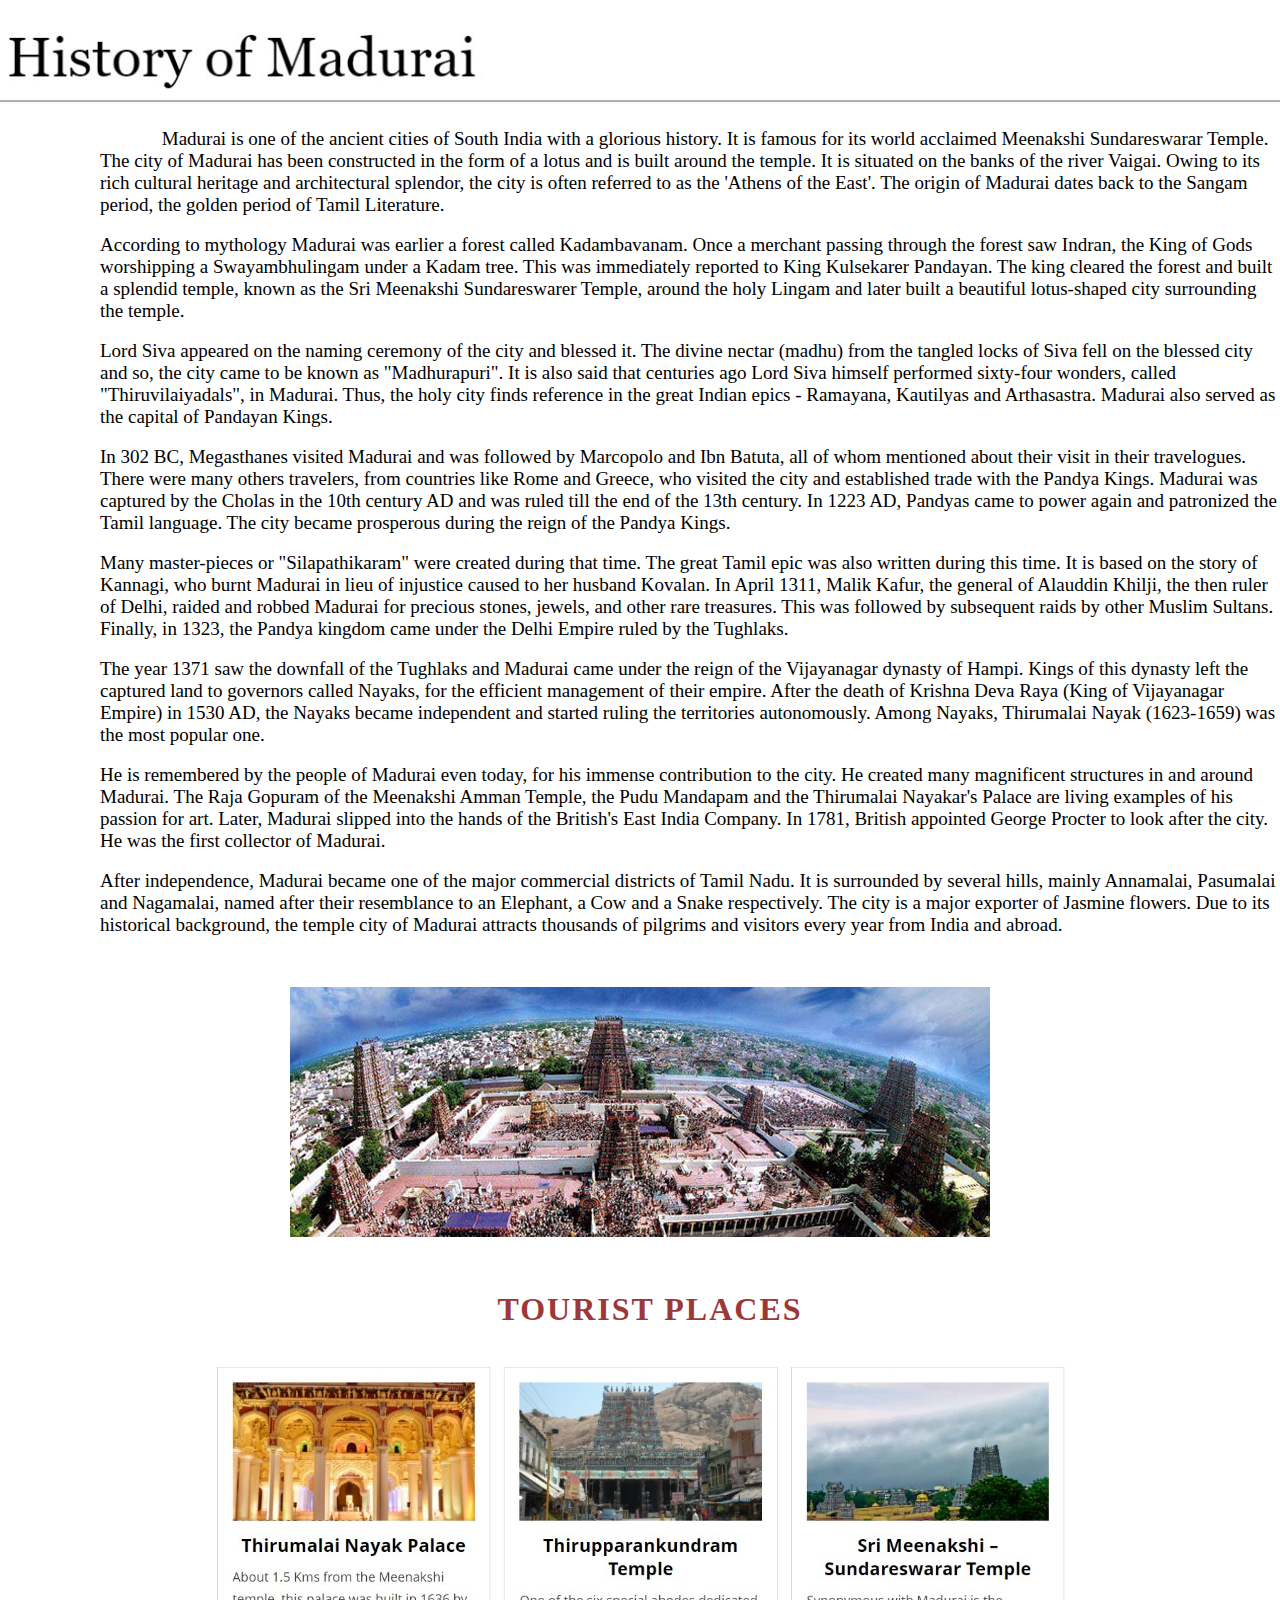
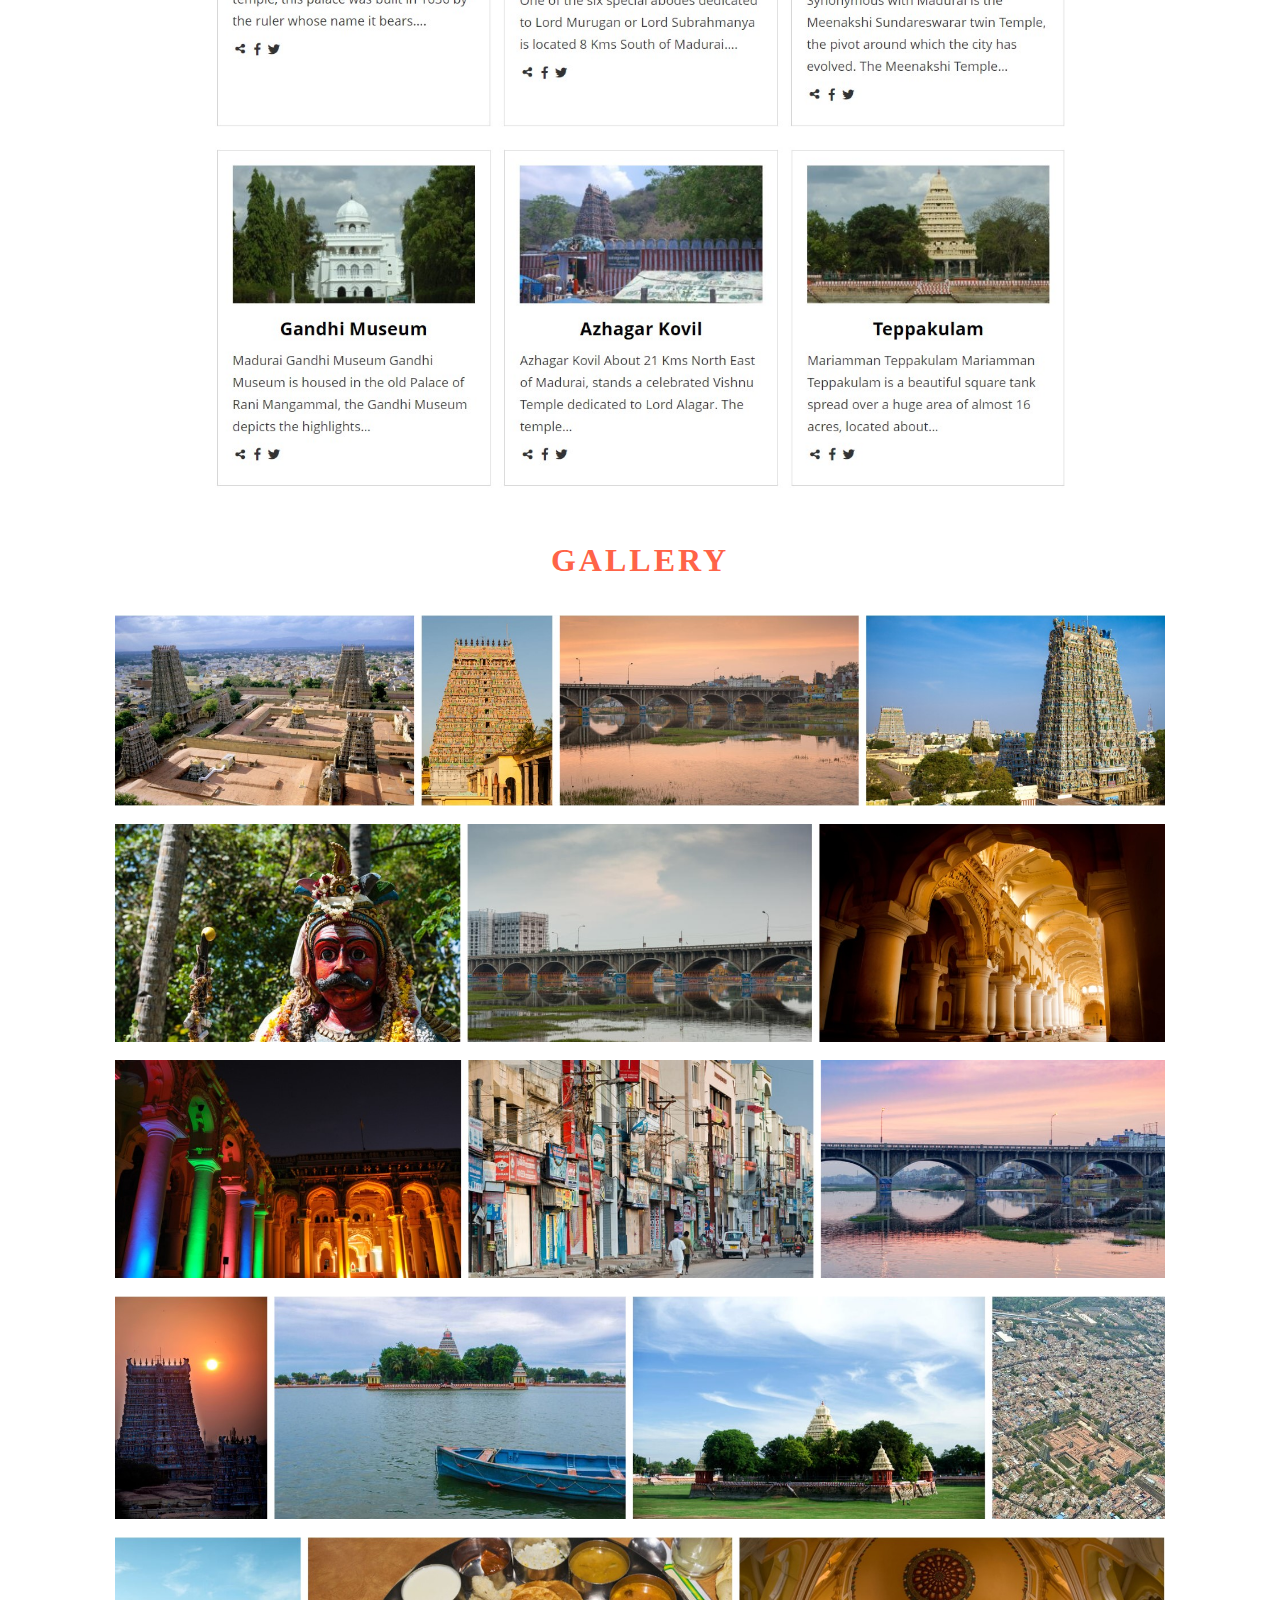
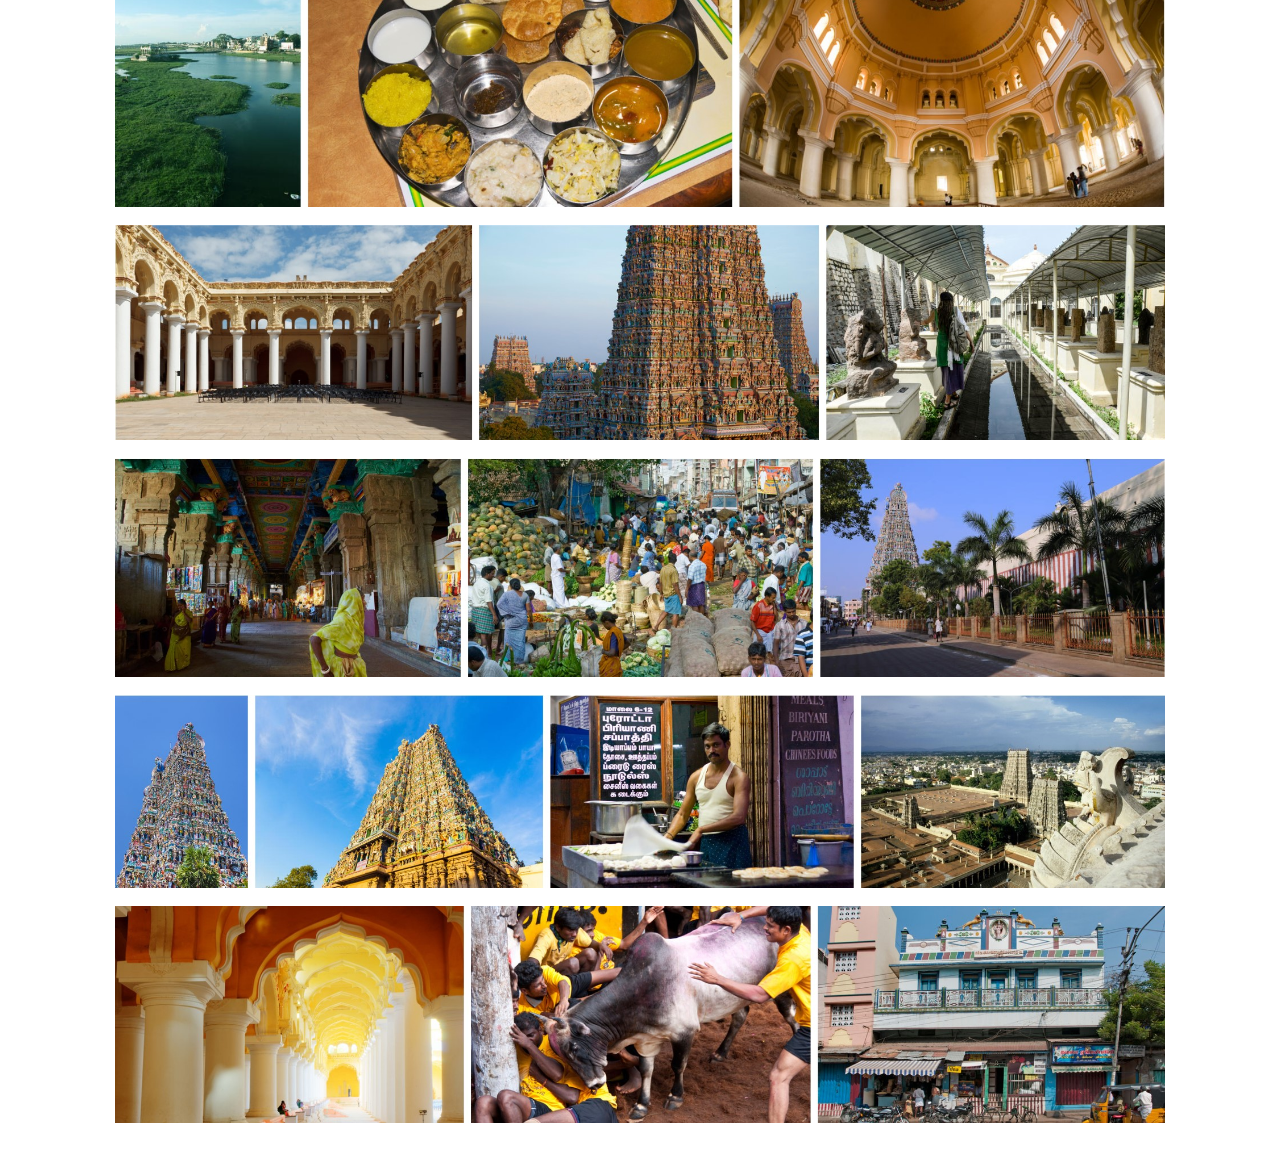
<file: madhurai data.html>
<!DOCTYPE html>
<html lang="en">
<head>
    <meta charset="UTF-8">
    <meta name="viewport" content="width=device-width, initial-scale=1.0">
    <title>Mathurai data.com</title>
    <link rel="stylesheet" href="style.css">
</head>
<body>
    <div class="fir">
        <img src="madhurai first.jpg" width="1461">
    </div><br>
    <div class="p2">
        <p>&nbsp;&nbsp;&nbsp;&nbsp;&nbsp;&nbsp;&nbsp;&nbsp;&nbsp;&nbsp;&nbsp;&nbsp;&nbsp;Madurai is one of the ancient cities of South India with a glorious history. It is famous for its world acclaimed Meenakshi Sundareswarar Temple. The city of Madurai has been constructed in the form of a lotus and is built around the temple. It is situated on the banks of the river Vaigai. Owing to its rich cultural heritage and architectural splendor, the city is often referred to as the 'Athens of the East'. The origin of Madurai dates back to the Sangam period, the golden period of Tamil Literature.
        </p>
    </div><br>
    <div class="p2">
        <p>According to mythology Madurai was earlier a forest called Kadambavanam. Once a merchant passing through the forest saw Indran, the King of Gods worshipping a Swayambhulingam under a Kadam tree. This was immediately reported to King Kulsekarer Pandayan. The king cleared the forest and built a splendid temple, known as the Sri Meenakshi Sundareswarer Temple, around the holy Lingam and later built a beautiful lotus-shaped city surrounding the temple.
        </p>
    </div><br>
    <div class="p2">
        <p>Lord Siva appeared on the naming ceremony of the city and blessed it. The divine nectar (madhu) from the tangled locks of Siva fell on the blessed city and so, the city came to be known as "Madhurapuri". It is also said that centuries ago Lord Siva himself performed sixty-four wonders, called "Thiruvilaiyadals", in Madurai. Thus, the holy city finds reference in the great Indian epics - Ramayana, Kautilyas and Arthasastra. Madurai also served as the capital of Pandayan Kings.</p>
    </div><br>
    <div class="p2">
        <p>In 302 BC, Megasthanes visited Madurai and was followed by Marcopolo and Ibn Batuta, all of whom mentioned about their visit in their travelogues. There were many others travelers, from countries like Rome and Greece, who visited the city and established trade with the Pandya Kings. Madurai was captured by the Cholas in the 10th century AD and was ruled till the end of the 13th century. In 1223 AD, Pandyas came to power again and patronized the Tamil language. The city became prosperous during the reign of the Pandya Kings.</p>
    </div><br>
    <div class="p2">
        <p>Many master-pieces or "Silapathikaram" were created during that time. The great Tamil epic was also written during this time. It is based on the story of Kannagi, who burnt Madurai in lieu of injustice caused to her husband Kovalan. In April 1311, Malik Kafur, the general of Alauddin Khilji, the then ruler of Delhi, raided and robbed Madurai for precious stones, jewels, and other rare treasures. This was followed by subsequent raids by other Muslim Sultans. Finally, in 1323, the Pandya kingdom came under the Delhi Empire ruled by the Tughlaks.</p>
    </div><br>
    <div class="p2">
        <p>The year 1371 saw the downfall of the Tughlaks and Madurai came under the reign of the Vijayanagar dynasty of Hampi. Kings of this dynasty left the captured land to governors called Nayaks, for the efficient management of their empire. After the death of Krishna Deva Raya (King of Vijayanagar Empire) in 1530 AD, the Nayaks became independent and started ruling the territories autonomously. Among Nayaks, Thirumalai Nayak (1623-1659) was the most popular one.</p>
    </div><br>
    <div class="p2">
        <p>He is remembered by the people of Madurai even today, for his immense contribution to the city. He created many magnificent structures in and around Madurai. The Raja Gopuram of the Meenakshi Amman Temple, the Pudu Mandapam and the Thirumalai Nayakar's Palace are living examples of his passion for art. Later, Madurai slipped into the hands of the British's East India Company. In 1781, British appointed George Procter to look after the city. He was the first collector of Madurai.</p>
    </div><br>
    <div class="p2">
        <p>After independence, Madurai became one of the major commercial districts of Tamil Nadu. It is surrounded by several hills, mainly Annamalai, Pasumalai and Nagamalai, named after their resemblance to an Elephant, a Cow and a Snake respectively. The city is a major exporter of Jasmine flowers. Due to its historical background, the temple city of Madurai attracts thousands of pilgrims and visitors every year from India and abroad.</p>
    </div><br><br>
    <div class="seco">
        <img src="madurai secound.jpg">
    </div><br><br><br>
    <div class="h4">
        <h1>Tourist Places</h1>
    </div><br><br>
    <div class="mtp">
        <img src="mtp1.jpg" width="850">
    </div><br>
    <div class="mtp">
        <img src="mtp2.jpg" width="850">
    </div><br><br><br>
    <div class="gal">
        <h1>gallery</h1>
    </div><br><br>
    <div class="tg">
        <img src="mg2.jpg" width="1050">
    </div><br>
    <div class="tg">
        <img src="mg3.jpg" width="1050">
    </div><br>
    <div class="tg">
        <img src="mg4.jpg" width="1050">
    </div><br>
    <div class="tg">
        <img src="mg5.jpg" width="1050">
    </div><br>
    <div class="tg">
        <img src="mg6.jpg" width="1050">
    </div><br>
    <div class="tg">
        <img src="mg7.jpg" width="1050">
    </div><br>
    <div class="tg">
        <img src="mg8.jpg" width="1050">
    </div><br>
    <div class="tg">
        <img src="mg9.jpg" width="1050">
    </div><br>
    <div class="tg">
        <img src="mg10.jpg" width="1050">
    </div><br><br>
</body>
</html>
</file>
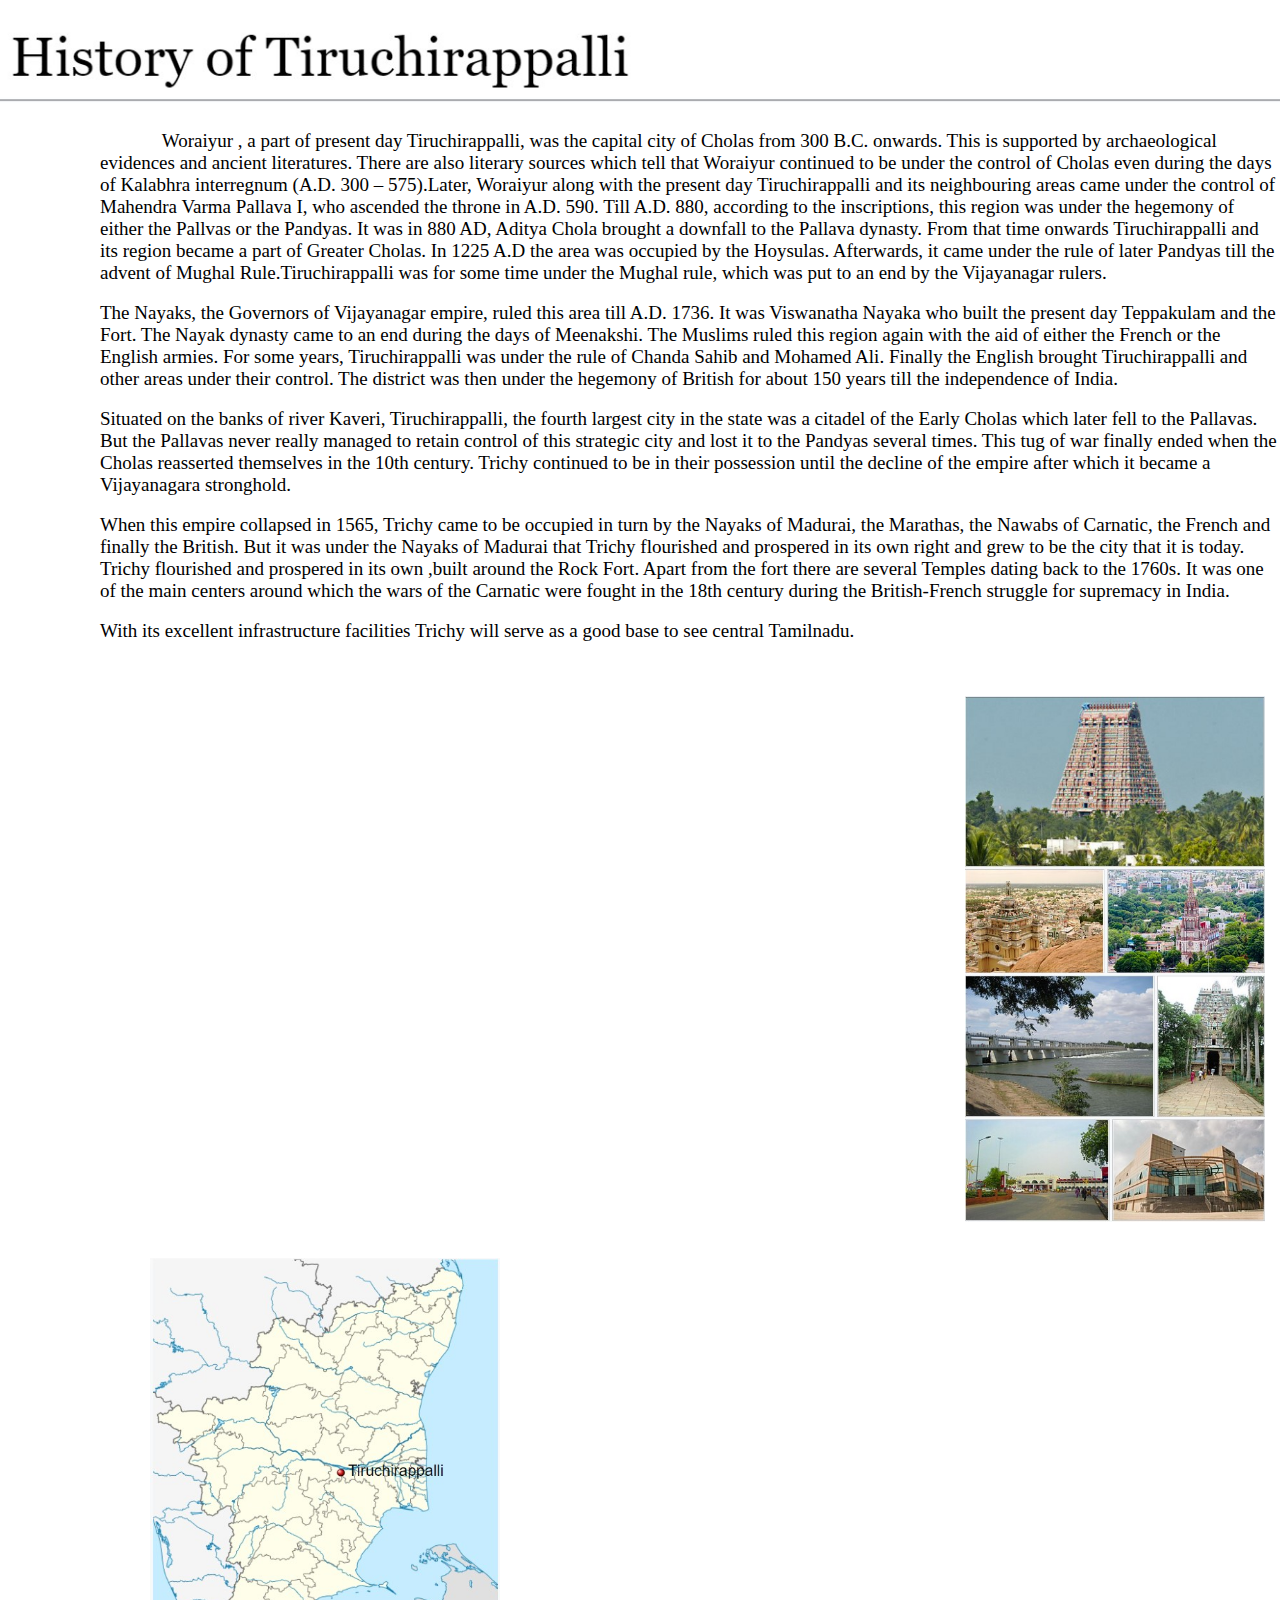
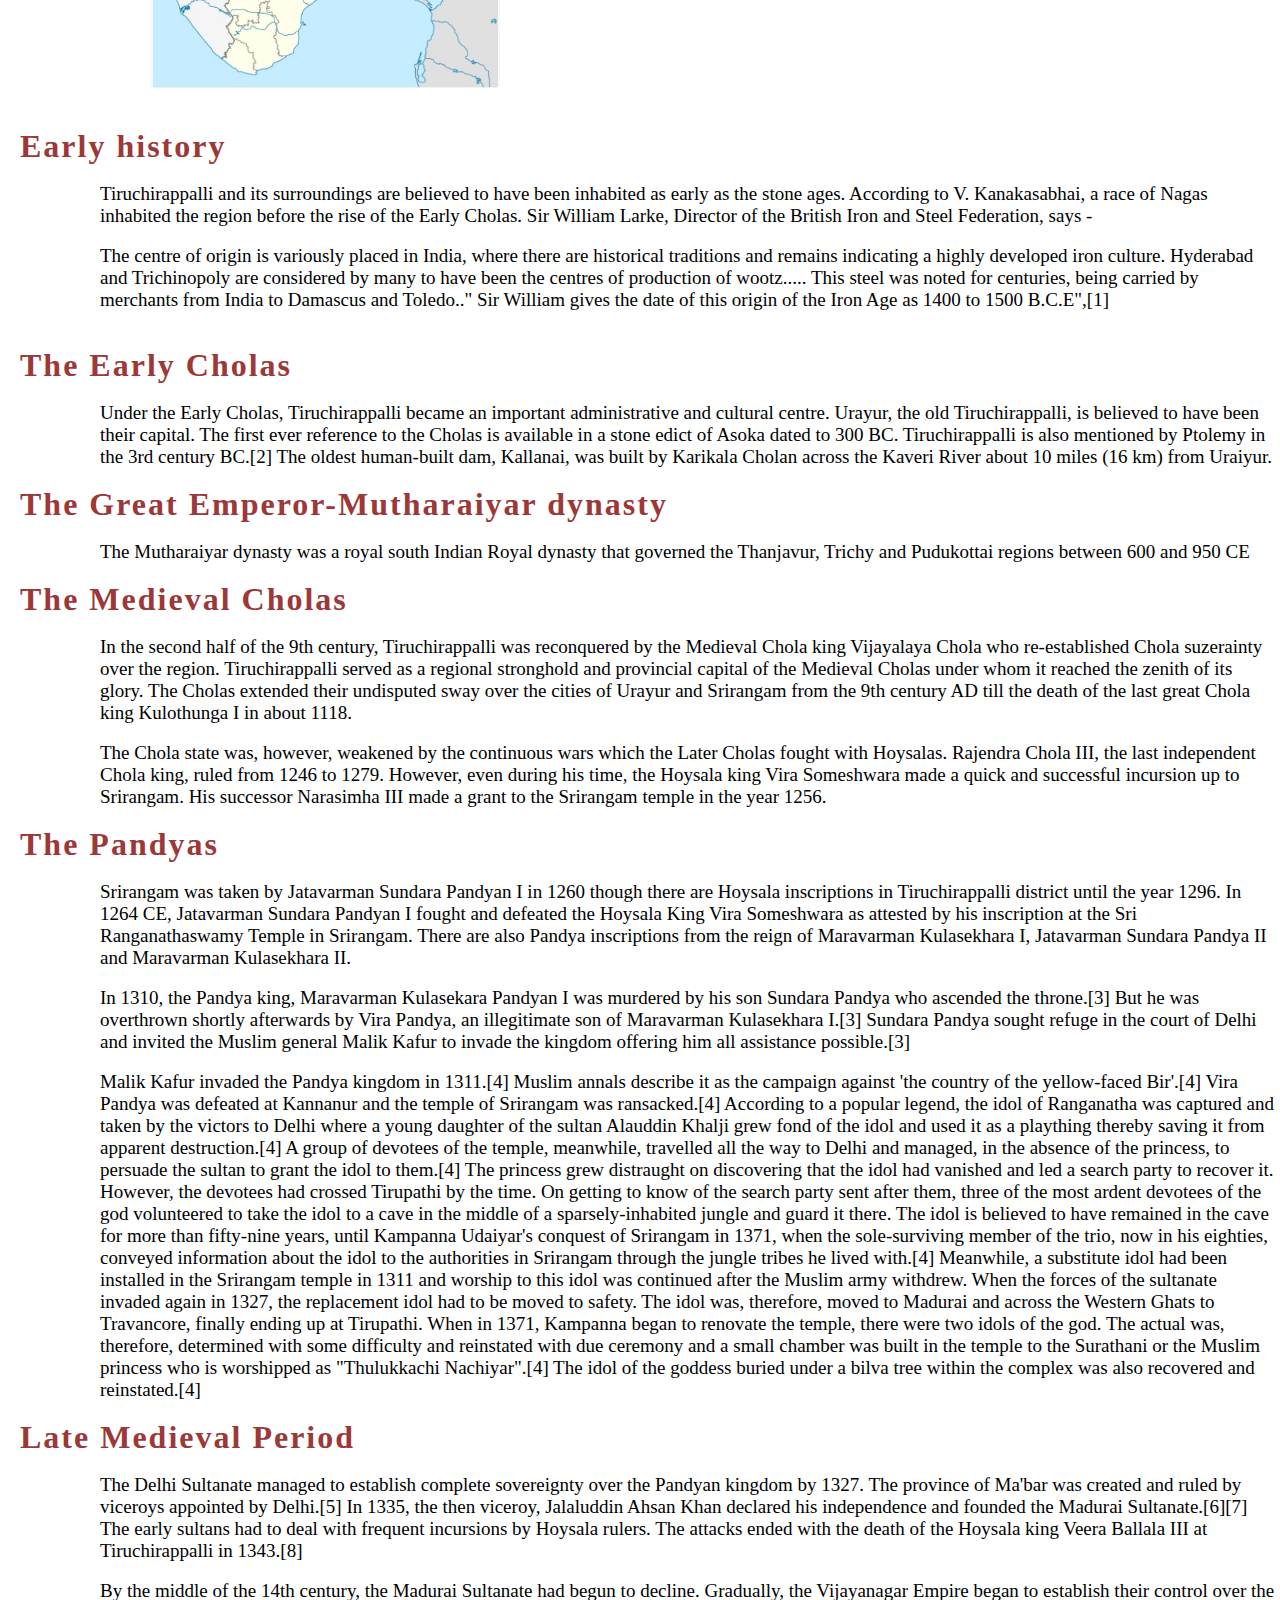
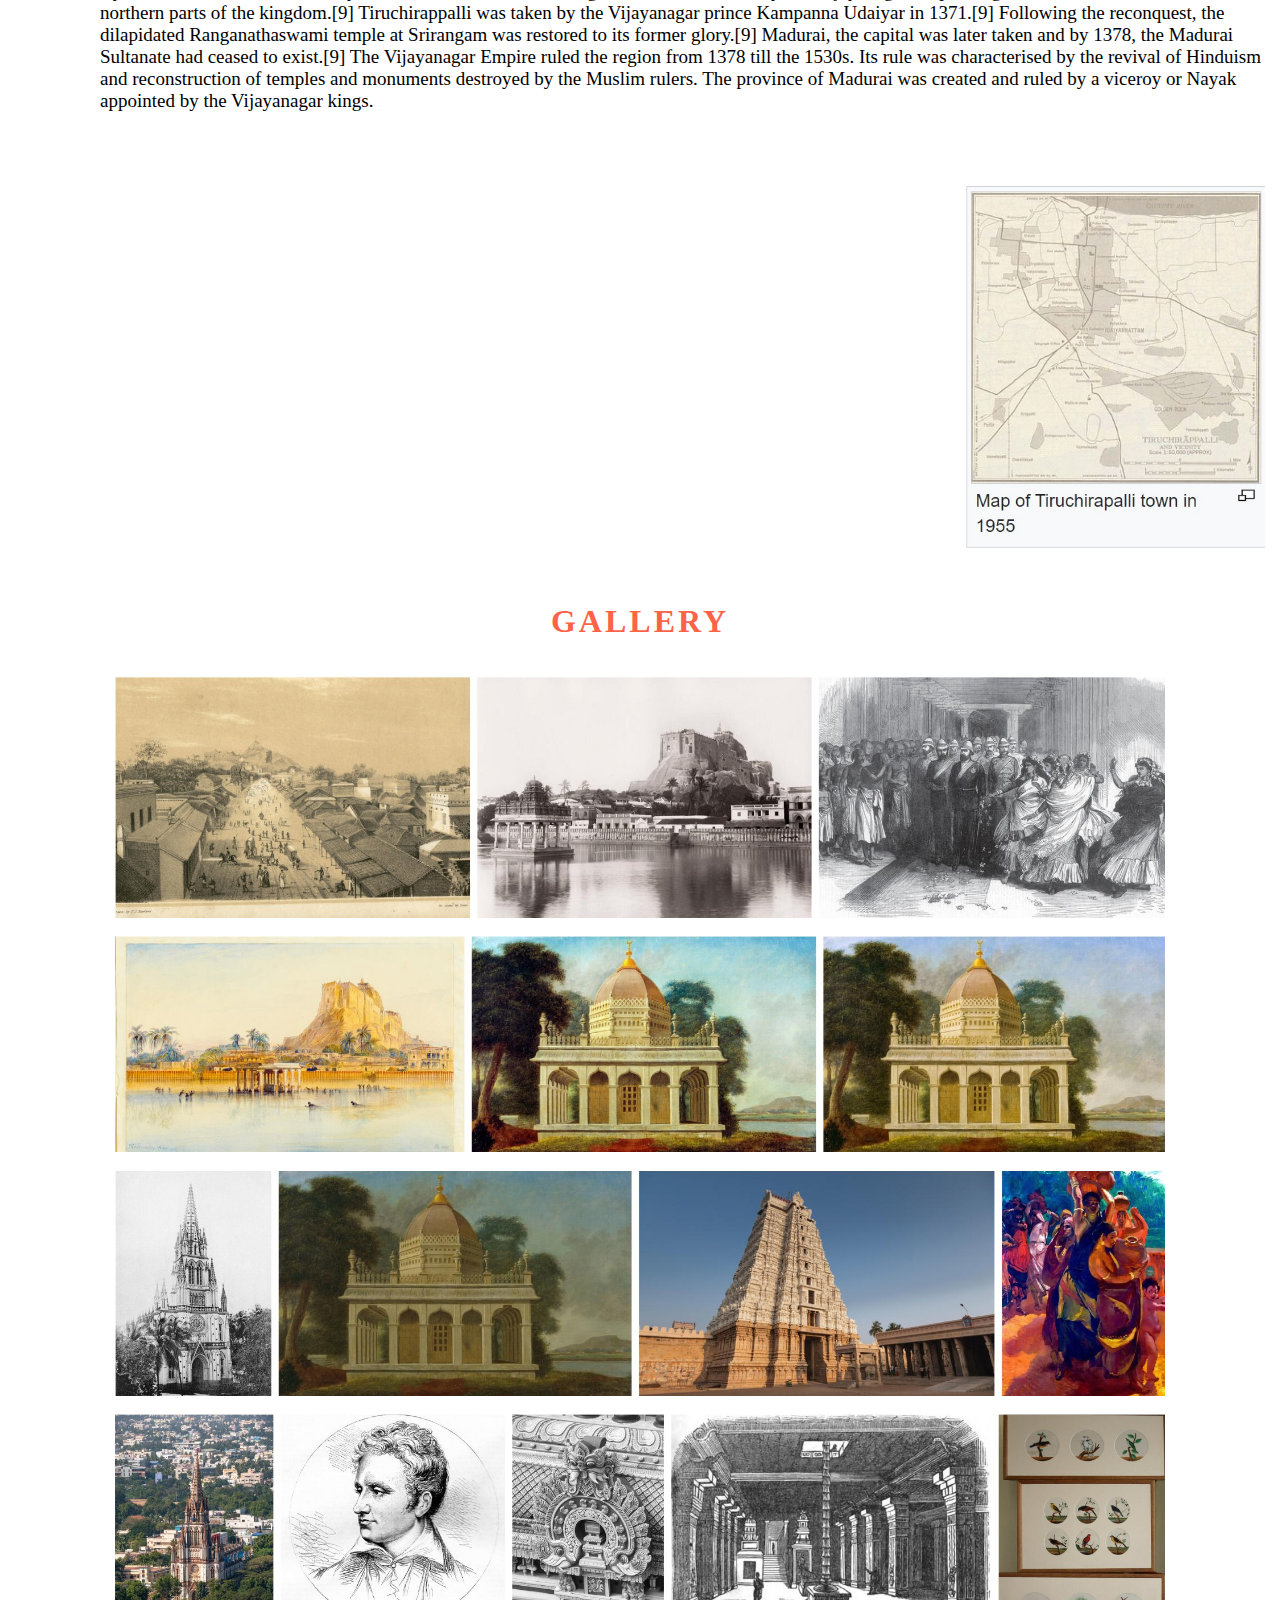
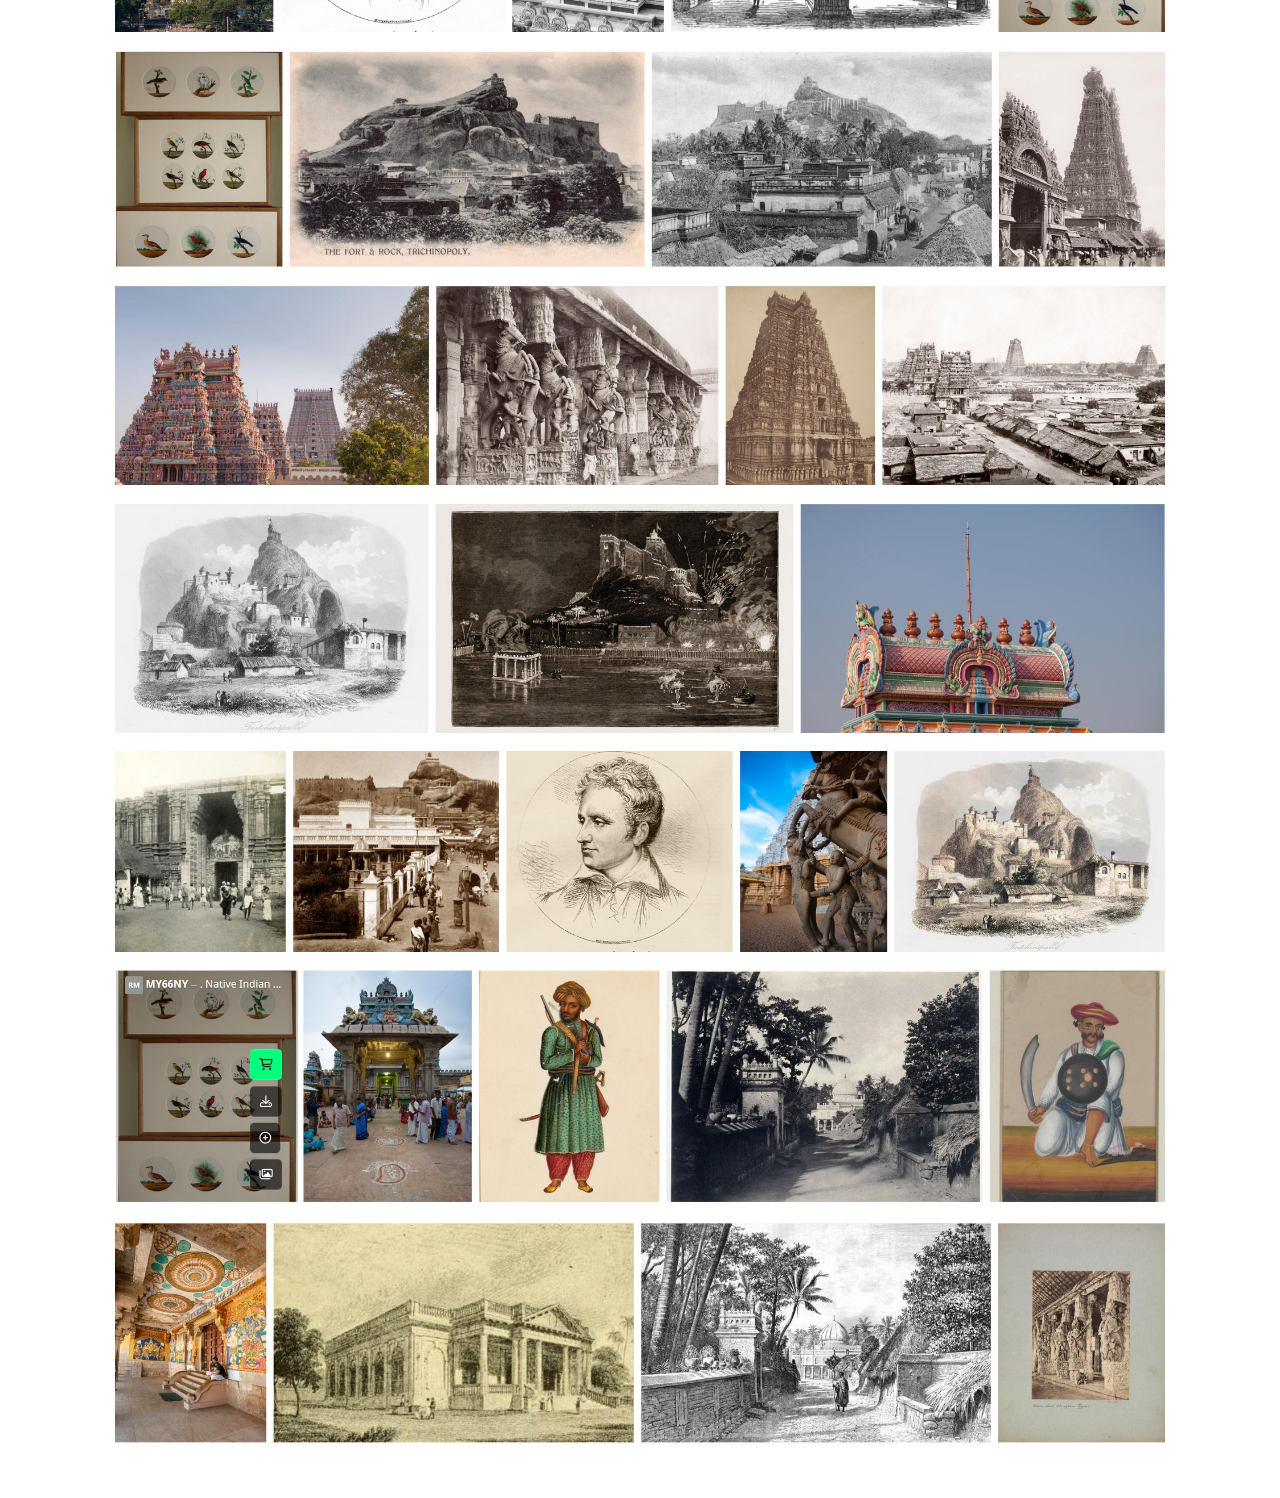
<file: tiruchi data.html>
<!DOCTYPE html>
<html lang="en">
<head>
    <meta charset="UTF-8">
    <meta name="viewport" content="width=device-width, initial-scale=1.0">
    <title>Tiruchi data.com</title>
    <link rel="stylesheet" href="style.css">
</head>
<body>
    <div class="fir">
        <img src="tiruchi first.jpg" width="1461">
    </div>
    <div class="p1">
        <p>&nbsp;&nbsp;&nbsp;&nbsp;&nbsp;&nbsp;&nbsp;&nbsp;&nbsp;&nbsp;&nbsp;&nbsp;&nbsp;Woraiyur , a part of present day Tiruchirappalli, was the capital city of Cholas from 300 B.C. onwards. This is supported by archaeological evidences and ancient literatures. There are also literary sources which tell that Woraiyur continued to be under the control of Cholas even during the days of Kalabhra interregnum (A.D. 300 – 575).Later, Woraiyur along with the present day Tiruchirappalli and its neighbouring areas came under the control of Mahendra Varma Pallava I, who ascended the throne in A.D. 590. Till A.D. 880, according to the inscriptions, this region was under the hegemony of either the Pallvas or the Pandyas. It was in 880 AD, Aditya Chola brought a downfall to the Pallava dynasty. From that time onwards Tiruchirappalli and its region became a part of Greater Cholas. In 1225 A.D the area was occupied by the Hoysulas. Afterwards, it came under the rule of later Pandyas till the advent of Mughal Rule.Tiruchirappalli was for some time under the Mughal rule, which was put to an end by the Vijayanagar rulers.</p>
    </div><br>
    <div class="p2">
        <p>The Nayaks, the Governors of Vijayanagar empire, ruled this area till A.D. 1736. It was Viswanatha Nayaka who built the present day Teppakulam and the Fort. The Nayak dynasty came to an end during the days of Meenakshi. The Muslims ruled this region again with the aid of either the French or the English armies. For some years, Tiruchirappalli was under the rule of Chanda Sahib and Mohamed Ali. Finally the English brought Tiruchirappalli and other areas under their control. The district was then under the hegemony of British for about 150 years till the independence of India.</p>
    </div><br>
    <div class="p2">
        <p>Situated on the banks of river Kaveri, Tiruchirappalli, the fourth largest city in the state was a citadel of the Early Cholas which later fell to the Pallavas. But the Pallavas never really managed to retain control of this strategic city and lost it to the Pandyas several times. This tug of war finally ended when the Cholas reasserted themselves in the 10th century. Trichy continued to be in their possession until the decline of the empire after which it became a Vijayanagara stronghold.</p>
    </div><br>
    <div class="p2">
        <p>When this empire collapsed in 1565, Trichy came to be occupied in turn by the Nayaks of Madurai, the Marathas, the Nawabs of Carnatic, the French and finally the British. But it was under the Nayaks of Madurai that Trichy flourished and prospered in its own right and grew to be the city that it is today. Trichy flourished and prospered in its own ,built around the Rock Fort. Apart from the fort there are several Temples dating back to the 1760s. It was one of the main centers around which the wars of the Carnatic were fought in the 18th century during the British-French struggle for supremacy in India.</p>
    </div><br>
    <div class="p2">
        <p>With its excellent infrastructure facilities Trichy will serve as a good base to see central Tamilnadu.</p>
    </div><br><br><br>
    <div class="tir2">
        <img src="tiruchi secound.jpg" width="300">
    </div><br><br>
    <div class="map2">
        <img src="tiruchitred.jpg" width="350">
    </div><br><br>
    <div class="h1">
        <h1>Early history</h1>
    </div><br>
    <div class="p2">
        <p>Tiruchirappalli and its surroundings are believed to have been inhabited as early as the stone ages. According to V. Kanakasabhai, a race of Nagas inhabited the region before the rise of the Early Cholas.

            Sir William Larke, Director of the British Iron and Steel Federation, says -</p>
    </div><br>
    <div class="p2">
        <p>The centre of origin is variously placed in India, where there are historical traditions and remains indicating a highly developed iron culture. Hyderabad and Trichinopoly are considered by many to have been the centres of production of wootz..... This steel was noted for centuries, being carried by merchants from India to Damascus and Toledo.." Sir William gives the date of this origin of the Iron Age as 1400 to 1500 B.C.E",[1]</p>
    </div><br><br>
    <div class="h1">
        <h1>The Early Cholas</h1>
    </div><br>
    <div class="p2">
        <p>Under the Early Cholas, Tiruchirappalli became an important administrative and cultural centre. Urayur, the old Tiruchirappalli, is believed to have been their capital. The first ever reference to the Cholas is available in a stone edict of Asoka dated to 300 BC. Tiruchirappalli is also mentioned by Ptolemy in the 3rd century BC.[2] The oldest human-built dam, Kallanai, was built by Karikala Cholan across the Kaveri River about 10 miles (16 km) from Uraiyur.</p>
    </div><br>
    <div class="h1">
        <h1>The Great Emperor-Mutharaiyar dynasty</h1>
    </div><br>
    <div class="p2">
        <p>The Mutharaiyar dynasty was a royal south Indian Royal dynasty that governed the Thanjavur, Trichy and Pudukottai regions between 600 and 950 CE</p>
    </div><br>
    <div class="h1">
        <h1>The Medieval Cholas</h1>
    </div><br>
    <div class="p2">
        <p>In the second half of the 9th century, Tiruchirappalli was reconquered by the Medieval Chola king Vijayalaya Chola who re-established Chola suzerainty over the region. Tiruchirappalli served as a regional stronghold and provincial capital of the Medieval Cholas under whom it reached the zenith of its glory.

            The Cholas extended their undisputed sway over the cities of Urayur and Srirangam from the 9th century AD till the death of the last great Chola king Kulothunga I in about 1118.</p>
    </div><br>
    <div class="p2">
        <p>The Chola state was, however, weakened by the continuous wars which the Later Cholas fought with Hoysalas. Rajendra Chola III, the last independent Chola king, ruled from 1246 to 1279. However, even during his time, the Hoysala king Vira Someshwara made a quick and successful incursion up to Srirangam. His successor Narasimha III made a grant to the Srirangam temple in the year 1256.</p>
    </div><br>
    <div class="h1">
        <h1>The Pandyas</h1>
    </div><br>
    <div class="p2">
        <p>Srirangam was taken by Jatavarman Sundara Pandyan I in 1260 though there are Hoysala inscriptions in Tiruchirappalli district until the year 1296. In 1264 CE, Jatavarman Sundara Pandyan I fought and defeated the Hoysala King Vira Someshwara as attested by his inscription at the Sri Ranganathaswamy Temple in Srirangam. There are also Pandya inscriptions from the reign of Maravarman Kulasekhara I, Jatavarman Sundara Pandya II and Maravarman Kulasekhara II.</p>
    </div><br>
    <div class="p2">
        <p>In 1310, the Pandya king, Maravarman Kulasekara Pandyan I was murdered by his son Sundara Pandya who ascended the throne.[3] But he was overthrown shortly afterwards by Vira Pandya, an illegitimate son of Maravarman Kulasekhara I.[3] Sundara Pandya sought refuge in the court of Delhi and invited the Muslim general Malik Kafur to invade the kingdom offering him all assistance possible.[3]</p>
    </div><br>
    <div class="p2">
        <p>Malik Kafur invaded the Pandya kingdom in 1311.[4] Muslim annals describe it as the campaign against 'the country of the yellow-faced Bir'.[4] Vira Pandya was defeated at Kannanur and the temple of Srirangam was ransacked.[4] According to a popular legend, the idol of Ranganatha was captured and taken by the victors to Delhi where a young daughter of the sultan Alauddin Khalji grew fond of the idol and used it as a plaything thereby saving it from apparent destruction.[4] A group of devotees of the temple, meanwhile, travelled all the way to Delhi and managed, in the absence of the princess, to persuade the sultan to grant the idol to them.[4] The princess grew distraught on discovering that the idol had vanished and led a search party to recover it. However, the devotees had crossed Tirupathi by the time. On getting to know of the search party sent after them, three of the most ardent devotees of the god volunteered to take the idol to a cave in the middle of a sparsely-inhabited jungle and guard it there. The idol is believed to have remained in the cave for more than fifty-nine years, until Kampanna Udaiyar's conquest of Srirangam in 1371, when the sole-surviving member of the trio, now in his eighties, conveyed information about the idol to the authorities in Srirangam through the jungle tribes he lived with.[4] Meanwhile, a substitute idol had been installed in the Srirangam temple in 1311 and worship to this idol was continued after the Muslim army withdrew. When the forces of the sultanate invaded again in 1327, the replacement idol had to be moved to safety. The idol was, therefore, moved to Madurai and across the Western Ghats to Travancore, finally ending up at Tirupathi. When in 1371, Kampanna began to renovate the temple, there were two idols of the god. The actual was, therefore, determined with some difficulty and reinstated with due ceremony and a small chamber was built in the temple to the Surathani or the Muslim princess who is worshipped as "Thulukkachi Nachiyar".[4] The idol of the goddess buried under a bilva tree within the complex was also recovered and reinstated.[4]</p>
    </div><br>
    <div class="h1">
        <h1>Late Medieval Period</h1>
    </div><br>
    <div class="p2">
        <p>The Delhi Sultanate managed to establish complete sovereignty over the Pandyan kingdom by 1327. The province of Ma'bar was created and ruled by viceroys appointed by Delhi.[5] In 1335, the then viceroy, Jalaluddin Ahsan Khan declared his independence and founded the Madurai Sultanate.[6][7] The early sultans had to deal with frequent incursions by Hoysala rulers. The attacks ended with the death of the Hoysala king Veera Ballala III at Tiruchirappalli in 1343.[8]</p>
    </div><br>
    <div class="p2">
        <p>By the middle of the 14th century, the Madurai Sultanate had begun to decline. Gradually, the Vijayanagar Empire began to establish their control over the northern parts of the kingdom.[9] Tiruchirappalli was taken by the Vijayanagar prince Kampanna Udaiyar in 1371.[9] Following the reconquest, the dilapidated Ranganathaswami temple at Srirangam was restored to its former glory.[9] Madurai, the capital was later taken and by 1378, the Madurai Sultanate had ceased to exist.[9]

            The Vijayanagar Empire ruled the region from 1378 till the 1530s. Its rule was characterised by the revival of Hinduism and reconstruction of temples and monuments destroyed by the Muslim rulers. The province of Madurai was created and ruled by a viceroy or Nayak appointed by the Vijayanagar kings.</p>
    </div><br><br><br><br>
    <div class="tmap">
        <img src="tirmap.jpg" width="300">
    </div><br><br><br>
    <div class="gal">
        <h1>Gallery</h1>
    </div><br><br>
    <div class="tg">
        <img src="tg1.jpg" width="1050">
    </div><br>
    <div class="tg">
        <img src="tg2.jpg" width="1050">
    </div><br>
    <div class="tg">
        <img src="tg3.jpg" width="1050">
    </div><br>
    <div class="tg">
        <img src="tg4.jpg" width="1050">
    </div><br>
    <div class="tg">
        <img src="tg5.jpg" width="1050">
    </div><br>
    <div class="tg">
        <img src="tg6.jpg" width="1050">
    </div><br>
    <div class="tg">
        <img src="tg7.jpg" width="1050">
    </div><br>
    <div class="tg">
        <img src="tg8.jpg" width="1050">
    </div><br>
    <div class="tg">
        <img src="tg9.jpg" width="1050">
    </div><br>
    <div class="tg">
        <img src="tg10.jpg" width="1050">
    </div><br><br><br>
</body>
</html>
</file>
<file: style.css>
*{
    margin: 0;
    padding: 0;
}
header{
    background-image: url(img1.jpg);
    height: 100vh;
    width: 100%;
    background-size: cover;
    background-repeat: no-repeat;
}
nav{
    display: flex;
    align-items: center;
    justify-content: space-between;
}
nav .logo{
    margin-left: 35px;
    margin-top: 15px;
}
nav .menu{
    display: flex;
    justify-content: space-between;
    width: 30%;
    margin-right: 150px;
    font-family: Cambria, Cochin, Georgia, Times, 'Times New Roman', serif;
    font-weight: bold;
    font-size: 19px;
}
nav .menu a{
    color: rgb(219, 226, 238);
    text-decoration: none;
}
section{
    text-align: center;
}
section h2{
    font-size: 45px;
    font-family: Cambria, Cochin, Georgia, Times, 'Times New Roman', serif;
    letter-spacing: 3px;
    color: #fff;
    margin-top: 50px;
    font-weight: 200;
}
section h1{
    margin: 70px 0 20px 0;
    font-size: 50px;
    color: #fff;
    font-weight: 600;
    font-family: Cambria, Cochin, Georgia, Times, 'Times New Roman', serif;
}
section p{
    text-transform: uppercase;
    font-size: 35px;
    color: #fff;
    font-weight: bold;
    font-family: Cambria, Cochin, Georgia, Times, 'Times New Roman', serif;
}
section a{
    padding: 12px 30px;
    border-radius: 4px;
    outline: none;
    text-transform: uppercase;
    font-size: 13px;
    font-weight: 800;
    font-family: Cambria, Cochin, Georgia, Times, 'Times New Roman', serif;
    background-color: pink;
    text-decoration: none;
    letter-spacing: 2px;
    color: black;
}
section .btnone{
    background-color: white;
}
section .btnone:hover{
    background-color: green;
    color: white;
    text-decoration: underline;
}

section .btntwo{
    background-color: green;
    color: white;
}
section .btntwo:hover{
    background-color: white;
    color: black;
    text-decoration: underline;
}
.changecontent::after
{
    animation: changetext 10s linear infinite;
    content: "";
    color: green;
    text-transform: uppercase;
}
@keyframes changetext {

    0%
    {
        content:"karur";
    }
    20%
    {
        content: "trichy";
    }
    40%
    {
        content: "coimbatore";
    }
    60%
    {
        content: "chennai";
    }
    80%
    {
        content: "madurai";
    }
    100%
    {
        content: "thanjai";
    }
}
.body{
    background-color:rgb(221, 221, 246);
    font-family: Cambria, Cochin, Georgia, Times, 'Times New Roman', serif;
}.fur{
    margin-top: 100px;
    margin-left: 480px;
}
.cont{
    font-weight: bold;
}
.fur1{
    margin-left: 560px;
    font-size: 20px;
    margin-top: 20px;
}
.fur1{
    list-style-type: none;
}
.cus{
    margin-top: 100px;
    margin-left: 390px;
    cursor: pointer;
}
.homepage{
    margin-left: 550px;
    font-family: Cambria, Cochin, Georgia, Times, 'Times New Roman', serif;
    font-weight: bold;
}
.par1{
    margin-left: 380px;
    font-size: 19px;
    font-family: Cambria, Cochin, Georgia, Times, 'Times New Roman', serif;
}
.par2{
    margin-left: 590px;
    font-size: 19px;
    font-family: Cambria, Cochin, Georgia, Times, 'Times New Roman', serif;
}
.city{
    color: rgb(189, 40, 40);
    width: 1460px;
    height: 65px;  
}
.best{
    margin-left: 10px;
    font-family: Cambria, Cochin, Georgia, Times, 'Times New Roman', serif;
    font-size: 35px;
    font-weight: bold;
    letter-spacing: 3px;
}
.p3{
    margin-left: 60px;
    font-family: Cambria, Cochin, Georgia, Times, 'Times New Roman', serif;
    font-size: 18px;
}
.place{
    margin-left: 10px;
    font-family: Cambria, Cochin, Georgia, Times, 'Times New Roman', serif;
    font-size: 25px;
    font-weight: bold;
    letter-spacing: 3px;
    color: rgb(51, 38, 13);
    text-align: center;
    text-transform: uppercase;
}
.container{
    width: 90%;
    padding: 20px;
    display: flex;
    flex-direction: row;
    justify-content: center;
    margin-left: 50px;
    background-color: rgb(217, 214, 214);;
}
.box{
    width: 200px;
    margin: 0 10px;
    border-radius: 30px;
    transition: 1s;
}
.box img{
    display: block;
    width: 100%;
}
.box:hover{
    transform: scale(1.1);
    z-index: 1;
}
.abu{
    width: 100%;
    background-color: rgb(217, 214, 214);
}
.fir{
    margin-top: 25px;
}
.p1{
    margin-left: 100px;
    font-size: 19px;
    font-family: Cambria, Cochin, Georgia, Times, 'Times New Roman', serif;
    margin-top: 20px;
}
.p2{
    margin-left: 100px;
    font-size: 19px;
    font-family: Cambria, Cochin, Georgia, Times, 'Times New Roman', serif;
}
.secound{
    margin-top: 15px;
    display: flex;
    text-align: center;
    justify-content: center;
    margin-left: 600px;
}
.h1{
    margin-left: 20px;
    font-family: Cambria, Cochin, Georgia, Times, 'Times New Roman', serif;
    font-weight: bold;
    letter-spacing: 2px;
    color: rgb(156, 56, 56);
}
.map{
    margin-left: 100px;
}
.h2{
    margin-left: 10px;
    font-family: Cambria, Cochin, Georgia, Times, 'Times New Roman', serif;
    font-weight: bold;
    letter-spacing: 1px;
    text-align: center;
    color: rgb(205, 79, 79);
    text-transform: uppercase;    
}
.g1{
    margin-left: 180px;
}
.fir1{
    margin-top:15px;
}
.tir2{
    display: flex;
    justify-content: center;
    text-align: center;
    margin-left: 950px;
}
.map2{
    margin-left: 150px;
}
.tmap{
    display: flex;
    justify-content: center;
    text-align: center;
    margin-left: 950px;
}
.gal{
    display: flex;
    justify-content: center;
    text-align: center;
    text-transform: uppercase;
    font-family: Cambria, Cochin, Georgia, Times, 'Times New Roman', serif;
    font-weight: bold;
    color: tomato;
    letter-spacing: 3px;
}
.tg{
    display: flex;
    justify-content: center;
    text-align: center;
}
.covai{
    text-align: center;
    font-family: Cambria, Cochin, Georgia, Times, 'Times New Roman', serif;
    font-size: 21px;
    color: rgb(35, 35, 81);
}
.h3{
    margin-left: 15px;
    font-family: Cambria, Cochin, Georgia, Times, 'Times New Roman', serif;
    font-weight: bold;
    color: #5a4914;
    text-transform: uppercase;
    letter-spacing: 2px;
}
.c1{
    display: flex;
    justify-content: center;
    text-align: center;
    margin-left: 850px;
}
.cmap{
    margin-left: 150px;
}
.plc{
    font-weight: bold;
    font-family: Cambria, Cochin, Georgia, Times, 'Times New Roman', serif;
    letter-spacing: 2px;
    text-align: center;
    text-transform: uppercase;
}
.pl{
    display: flex;
    justify-content: center;
    text-align: center;
}
.seco{
    display: flex;
    justify-content: center;
    text-align: center;
    margin-top: 15px;
}
.mtp{
    display: flex;
    justify-content: center;
    text-align: center;
}
.h4{
    margin-left: 20px;
    font-family: Cambria, Cochin, Georgia, Times, 'Times New Roman', serif;
    font-weight: bold;
    letter-spacing: 2px;
    color: rgb(156, 56, 56);text-align: center;
    text-transform: uppercase;
}
.mad{
    display: flex;
    justify-content: center;
    text-align: center;
    margin-left: 950px;
}
.map1{
    margin-left: 250px;
}
.p5{
    font-family: Cambria, Cochin, Georgia, Times, 'Times New Roman', serif;
    font-size: 16px;
    color: #614719;
    margin-left: 100px;
}
.tamilmap{
    display: flex;
    justify-content: center;
    text-align: center;
    margin-left: 650px;
    margin-top: 30px;
}
.co{
    color: blue;
}
.secound1{
    margin-top: 15px;
    display: flex;
    text-align: center;
    justify-content: center;
    margin-left: 900px;
}
.center{
    display: flex;
    justify-content: center;
    text-align: center;
}
.color{
    background-color: rgb(31, 27, 27);
}
</file>
